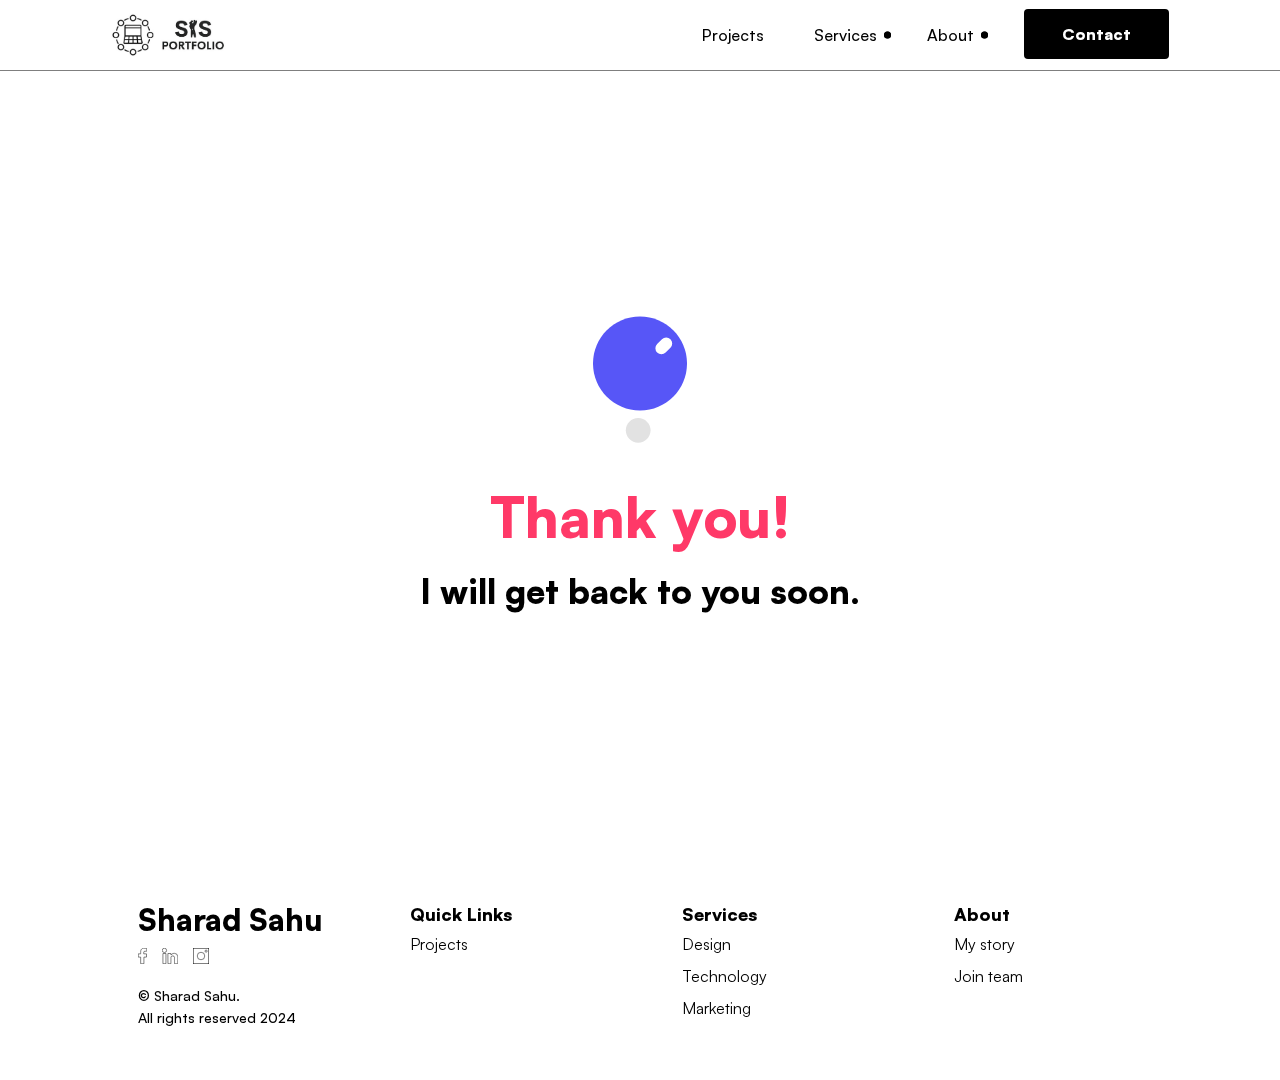
<file: thank-you.html>
<!doctype html>
<html lang="en">

<head>
    <meta charset="utf-8">
    <meta name="viewport" content="width=device-width, initial-scale=1.0, maximum-scale=1.0, user-scalable=no" />

    <title>Contact Sharad Sahu | Branding and UI-UX Agency Mumbai</title>
    <meta name="title" content="Contact Sharad Sahu | Branding and UI-UX Agency Mumbai">
    <meta name="description" content="Sharad Sahu is the best Design Studio that specializes in UI/UX, Web Design & Development, App Design & Development, Marketing and Branding.">

    <link rel="apple-touch-icon" sizes="180x180" href="./apple-touch-icon.png">
    <link rel="icon" type="image/png" sizes="32x32" href="./favicon-32x32.png">
    <link rel="icon" type="image/png" sizes="194x194" href="./favicon-194x194.png">
    <link rel="icon" type="image/png" sizes="192x192" href="./android-chrome-192x192.png">
    <link rel="icon" type="image/png" sizes="16x16" href="./favicon-16x16.png">
    <link rel="manifest" href="./site.webmanifest">
    <link rel="mask-icon" href="./safari-pinned-tab.svg" color="#ffffff">
    <link rel="shortcut icon" href="./favicon.ico">
    <meta name="msapplication-TileColor" content="#ffffff">
    <meta name="msapplication-TileImage" content="./mstile-144x144.png">
    <meta name="theme-color" content="#ffffff">

    <!-- Search Engine-->
    <meta content="Best UI UX Designing & Branding Agency | Sharad Sahu" />
    <meta name="twitter:title" content="Best UI UX Designing & Branding Agency | Sharad Sahu" />
    <meta name="og:title" property="og:title" content="Best UI UX Designing & Branding Agency | Sharad Sahu" />


    <meta name="description" content="Sharad Sahu is one of the leading UI UX design agency. We specialize in Digital Marketing, Website & App Development using Behavioural science and Neuromarketing." />
    <meta content="Sharad Sahu is one of the leading UI UX design agency. We specialize in Digital Marketing, Website & App Development using Behavioural science and Neuromarketing." />
    <meta name="twitter:description" content="Sharad Sahu is one of the leading UI UX design agency. We specialize in Digital Marketing, Website & App Development using Behavioural science and Neuromarketing." />
    <meta property="og:description" content="Sharad Sahu is one of the leading UI UX design agency. We specialize in Digital Marketing, Website & App Development using Behavioural science and Neuromarketing." />


    <meta name="keywords" content="ui, ux, design, cx, designer, ux design, ui ux, user experience, ui design, user interface, ui ux design, user experience design, user interface design, website develop, ui/ux agency, ui ux design agency India, ux studio, ui studio, uxui mumbai, ux bangalore, ux ui company, UX consultant, ui ux agency, ux ui design agency India, ui design company, ux design consultancy, ui company, ux design company, ui ux design firm, ui design agency, user interface design company, ui ux company, ux consultant, ui ux design agency, ui design firm, best ui/ux design companies in india, ui studio, ux research companies India, ux research agency">


    <meta name="image" content="https://SharadsPortfolio.com/android-chrome-256x256.png?auto=format&h=256" />
    <meta content="https://SharadsPortfolio.com/android-chrome-256x256.png?auto=format&h=256" />
    <meta name="twitter:image" content="https://SharadsPortfolio.com/android-chrome-256x256.png?auto=format&h=256">
    <meta name="twitter:image:src" content="https://SharadsPortfolio.com/android-chrome-256x256.png?auto=format&h=256" />
    <meta property="og:image" content="https://SharadsPortfolio.com/android-chrome-256x256.png?auto=format&h=256" />
    <meta property="og:image:width" content="256">
    <meta property="og:image:height" content="256">
    <link rel="image_src" href="https://SharadsPortfolio.com/android-chrome-256x256.png?auto=format&h=256">

    <link rel="canonical" href="https://SharadsPortfolio.com/contact-us.html" />
    <meta property="og:url" content="https://SharadsPortfolio.com" />


    <meta property="og:site_name" content="SharadsPortfolio" />
    <meta property="og:type" content="website" />
    <meta property="og:updated_time" content="1440432930" />
    <meta name="twitter:card" content="summary" />

    <meta name="msvalidate.01" content="463D5CA035074F9E47EFB7C54A6EA3F0" />

    <meta name="p:domain_verify" content="3809f0309cda375b9f7edc4f25862735" />
    <link rel="stylesheet" href="css/main.css">
    <!-- <script type="application/ld+json">
        {
            "@context": "http://schema.org",
            "@type": "Organization",
            "name": "Leo9 Studio",
            "legalName": "Leo9 Studio",
            "url": "https://leo9studio.com/contact-us",
            "logo": "https://leo9studio.com/img/logo-light.svg",
            "foundingDate": "2012",
            "founders": [{
                    "@type": "Person",
                    "name": "Jugal Shah"
                },
                {
                    "@type": "Person",
                    "name": "Jugal Shah"
                }
            ],

            "address": [

                {
                    "@type": "PostalAddress",
                    "addressLocality": "Lake Hiawatha",
                    "addressRegion": "NJ",
                    "postalCode": "07034",
                    "streetAddress": "16 Madison Ave, Lake Hiawatha, NJ 07034, United States"
                }
            ]
        }
        "contactPoint": {
            "@type": "ContactPoint",
            "contactType": "customer support",
            "telephone": "[+1 (802) 347-3690]",
            "email": "info@leo9studio.com"
        },
        "sameAs": [
            "https://www.facebook.com/leo9studio",
            "https://www.linkedin.com/company/leo9-studio",
            "https://twitter.com/Leo9Studio",
        ]
        }
    </script> -->
</head>

<body>
    <!-- Google Tag Manager (noscript) -->
    <noscript><iframe src="https://www.googletagmanager.com/ns.html?id=GTM-5ZR8XNR" height="0" width="0" style="display:none;visibility:hidden"></iframe></noscript>
    <!-- End Google Tag Manager (noscript) -->
    <ul class="transition">
        <li class="blue"></li>
        <!-- <li></li> -->
    </ul>

    <h1>Contact Sharad Sahu | Branding and UI-UX Agency Mumbai</h1>
    <!-- Header Starts -->
    <div class="deskHeader"></div>
    <!-- Header Ends -->
    <!-- Main Container Starts -->
    <div class="mainContainer">
        <div class="section-padding contact">
            <div class="container">
                <div class="success-msg show thank-you-msg">
                    <div class="massage">
                        <div id="contResponseSuccess" class="responseImg show" style="display: block;"></div>
                        <div id="contResponseContainer" class="responseBox in">
                            <h3>Thank you!</h3>
                            <h4>I will get back to you soon.</h4>

                            <!-- <p>Till then check <a href="https://leo9studio.com/blog/" target="_blank">our blog.</a></p> -->
                        </div>
                    </div>
                </div>
                <div class="progress-button elastic send  m-top">
                    <div class="clutch-widget" data-url="https://widget.clutch.co" data-widget-type="2" data-height="60" data-clutchcompany-id="1375929"></div>
                </div>
                <div class="back-pg  m-top"><span><img src="img/arrow-right.svg"></span> </div>
            </div>
        </div>
    </div>
    <!-- Main Container Ends -->
    <!-- Footer Starts -->
    <div class="deskFooter"></div>
    <!-- Footer Ends -->

    <script src="./js/contact/modernizr.custom.js"></script>
    <script src="./js/contactScripts.js"></script>
    <script src="./js/link/jquery.nicescroll.min.js"></script>
    <script src="./js/link/lottie.min.js"></script>

    <script src="./js/link/gsap.min.js"></script>

    <script src="./js/common.js"></script>
    <script src="./js/thank-you.js"></script>
    <script src="./js/pageTransition.js"></script>


    <!-- GoogleAnalytics -->
    <script async src="https://www.googletagmanager.com/gtag/js?id=UA-141702506-1" crossorigin referrerpolicy="no-referrer"></script>
    <script>
        window.dataLayer = window.dataLayer || [];

        function gtag() {
            dataLayer.push(arguments);
        }
        gtag('js', new Date());

        gtag('config', 'UA-141702506-1');
    </script>
    <!-- //GoogleAnalytics -->
    <!-- Google tag (gtag.js) -->
    <script async src="https://www.googletagmanager.com/gtag/js?id=AW-621416275" crossorigin referrerpolicy="no-referrer"></script>
    <script>
        window.dataLayer = window.dataLayer || [];

        function gtag() {
            dataLayer.push(arguments);
        }
        gtag('js', new Date());

        gtag('config', 'AW-621416275');
    </script>


    <!-- Google Tag Manager -->
    <script>
        (function(w, d, s, l, i) {
            w[l] = w[l] || [];
            w[l].push({
                'gtm.start': new Date().getTime(),
                event: 'gtm.js'
            });
            var f = d.getElementsByTagName(s)[0],
                j = d.createElement(s),
                dl = l != 'dataLayer' ? '&l=' + l : '';
            j.async = true;
            j.src =
                'https://www.googletagmanager.com/gtm.js?id=' + i + dl;
            f.parentNode.insertBefore(j, f);
        })(window, document, 'script', 'dataLayer', 'GTM-5ZR8XNR');
    </script>
    <!-- End Google Tag Manager -->
    <!-- <script type="text/javascript" src="https://widget.clutch.co/static/js/widget.js"></script> -->
</body>

</html>
</file>
<file: css/main.css>
@font-face {
    font-family: 'Satoshi';
    src: url('../fonts/satoshi/Satoshi-Light.html') format('woff2'), url('../fonts/satoshi/Satoshi-Light.woff') format('woff'), url('../fonts/satoshi/Satoshi-Light.ttf') format('truetype');
    font-weight: 400;
    font-display: swap;
    font-style: normal;
}

@font-face {
    font-family: 'Satoshi';
    src: url('../fonts/satoshi/Satoshi-Regular.html') format('woff2'), url('../fonts/satoshi/Satoshi-Regular.woff') format('woff'), url('../fonts/satoshi/Satoshi-Regular.ttf') format('truetype');
    font-family: 'Satoshi';
    font-weight: 500;
    font-display: swap;
    font-style: normal;
}

@font-face {
    font-family: 'Satoshi';
    src: url('../fonts/satoshi/Satoshi-Medium.html') format('woff2'), url('../fonts/satoshi/Satoshi-Medium.woff') format('woff'), url('../fonts/satoshi/Satoshi-Medium.ttf') format('truetype');
    font-family: 'Satoshi';
    font-weight: 700;
    font-display: swap;
    font-style: normal;
}

@font-face {
    font-family: 'Satoshi';
    src: url('../fonts/satoshi/Satoshi-Bold.html') format('woff2'), url('../fonts/satoshi/Satoshi-Bold.woff') format('woff'), url('../fonts/satoshi/Satoshi-Bold.ttf') format('truetype');
    font-family: 'Satoshi';
    font-weight: 900;
    font-display: swap;
    font-style: normal;
}

@font-face {
    font-family: 'Satoshi';
    src: url('../fonts/satoshi/Satoshi-Black.html') format('woff2'), url('../fonts/satoshi/Satoshi-Black.woff') format('woff'), url('../fonts/satoshi/Satoshi-Black.ttf') format('truetype');
    font-family: 'Satoshi';
    font-weight: 900;
    font-display: swap;
    font-style: normal;
}

.f-row {
    display: flex;
    margin-left: -15px;
    margin-right: -15px;
    flex-wrap: wrap;
}

.f-col {
    padding: 0 15px;
}

.f-10 .f-col {
    width: 10%;
}

.f-9 .f-col {
    width: 11.11111111%;
}

.f-8 .f-col {
    width: 12.5%;
}

.f-7 .f-col {
    width: 14.28571429%;
}

.f-6 .f-col {
    width: 16.66666667%;
}

.f-5 .f-col {
    width: 20%;
}

.f-4 .f-col {
    width: 25%;
}

.f-3 .f-col {
    width: 33.33333333%;
}

.f-2 .f-col {
    width: 50%;
}

.f-1 .f-col {
    width: 100%;
}

.w100 {
    width: 100%;
    padding-left: 15px;
    padding-right: 15px;
    position: relative;
    text-align: start;
}

.w95 {
    width: 95%;
    padding-left: 15px;
    padding-right: 15px;
    position: relative;
}

.w90 {
    width: 90%;
    padding-left: 15px;
    padding-right: 15px;
    position: relative;
}

.w85 {
    width: 85%;
    padding-left: 15px;
    padding-right: 15px;
    position: relative;
}

.w80 {
    width: 80%;
    padding-left: 15px;
    padding-right: 15px;
    position: relative;
}

.w75 {
    width: 75%;
    padding-left: 15px;
    padding-right: 15px;
    position: relative;
}

.w70 {
    width: 70%;
    padding-left: 15px;
    padding-right: 15px;
    position: relative;
}

.w65 {
    width: 65%;
    padding-left: 15px;
    padding-right: 15px;
    position: relative;
}

.w60 {
    width: 60%;
    padding-left: 15px;
    padding-right: 15px;
    position: relative;
}

.w55 {
    width: 55%;
    padding-left: 15px;
    padding-right: 15px;
    position: relative;
}

.w50 {
    width: 50%;
    padding-left: 15px;
    padding-right: 15px;
    position: relative;
}



.w45 {
    width: 45%;
    padding-left: 15px;
    padding-right: 15px;
    position: relative;
}

.w40 {
    width: 40%;
    padding-left: 15px;
    padding-right: 15px;
    position: relative;
}

.w35 {
    width: 35%;
    padding-left: 15px;
    padding-right: 15px;
    position: relative
}

.w30 {
    width: 30%;
    padding-left: 15px;
    padding-right: 15px;
    position: relative
}

.w25 {
    width: 25%;
    padding-left: 15px;
    padding-right: 15px;
    position: relative
}

.w20 {
    width: 20%;
    padding-left: 15px;
    padding-right: 15px;
    position: relative
}

.w15 {
    width: 15%;
    padding-left: 15px;
    padding-right: 15px;
    position: relative
}

.w10 {
    width: 10%;
    padding-left: 15px;
    padding-right: 15px;
    position: relative
}

.w5 {
    width: 5%;
    padding-left: 15px;
    padding-right: 15px;
    position: relative
}

.w33 {
    width: 33%;
    padding-left: 15px;
    padding-right: 15px
}

.w16 {
    width: 16.666666%;
    padding-left: 15px;
    padding-right: 15px
}

@media all and (max-width:990px) {
    .w-990-100 {
        width: 100%;
        padding-left: 15px;
        padding-right: 15px;
        position: relative
    }

    .w-990-95 {
        width: 95%;
        padding-left: 15px;
        padding-right: 15px;
        position: relative
    }

    .w-990-90 {
        width: 90%;
        padding-left: 15px;
        padding-right: 15px;
        position: relative
    }

    .w-990-85 {
        width: 85%;
        padding-left: 15px;
        padding-right: 15px;
        position: relative
    }

    .w-990-80 {
        width: 80%;
        padding-left: 15px;
        padding-right: 15px;
        position: relative
    }

    .w-990-75 {
        width: 75%;
        padding-left: 15px;
        padding-right: 15px;
        position: relative
    }

    .w-990-70 {
        width: 70%;
        padding-left: 15px;
        padding-right: 15px;
        position: relative
    }

    .w-990-65 {
        width: 65%;
        padding-left: 15px;
        padding-right: 15px;
        position: relative
    }

    .w-990-60 {
        width: 60%;
        padding-left: 15px;
        padding-right: 15px;
        position: relative
    }

    .w-990-55 {
        width: 55%;
        padding-left: 15px;
        padding-right: 15px;
        position: relative
    }

    .w-990-50 {
        width: 50%;
        padding-left: 15px;
        padding-right: 15px;
        position: relative
    }

    .w-990-45 {
        width: 45%;
        padding-left: 15px;
        padding-right: 15px;
        position: relative
    }

    .w-990-40 {
        width: 40%;
        padding-left: 15px;
        padding-right: 15px;
        position: relative
    }

    .w-990-35 {
        width: 35%;
        padding-left: 15px;
        padding-right: 15px;
        position: relative
    }

    .w-990-30 {
        width: 30%;
        padding-left: 15px;
        padding-right: 15px;
        position: relative
    }

    .w-990-25 {
        width: 25%;
        padding-left: 15px;
        padding-right: 15px;
        position: relative
    }

    .w-990-20 {
        width: 20%;
        padding-left: 15px;
        padding-right: 15px;
        position: relative
    }

    .w-990-15 {
        width: 15%;
        padding-left: 15px;
        padding-right: 15px;
        position: relative
    }

    .w-990-10 {
        width: 10%;
        padding-left: 15px;
        padding-right: 15px;
        position: relative
    }

    .w-990-5 {
        width: 5%;
        padding-left: 15px;
        padding-right: 15px;
        position: relative
    }

    .w-990-33 {
        width: 33%
    }

    .w-990-16 {
        width: 16.666666%
    }
}

@media all and (max-width:800px) {
    .w-800-100 {
        width: 100%;
        padding-left: 15px;
        padding-right: 15px;
        position: relative
    }

    .w-800-95 {
        width: 95%;
        padding-left: 15px;
        padding-right: 15px;
        position: relative
    }

    .w-800-90 {
        width: 90%;
        padding-left: 15px;
        padding-right: 15px;
        position: relative
    }

    .w-800-85 {
        width: 85%;
        padding-left: 15px;
        padding-right: 15px;
        position: relative
    }

    .w-800-80 {
        width: 80%;
        padding-left: 15px;
        padding-right: 15px;
        position: relative
    }

    .w-800-75 {
        width: 75%;
        padding-left: 15px;
        padding-right: 15px;
        position: relative
    }

    .w-800-70 {
        width: 70%;
        padding-left: 15px;
        padding-right: 15px;
        position: relative
    }

    .w-800-65 {
        width: 65%;
        padding-left: 15px;
        padding-right: 15px;
        position: relative
    }

    .w-800-60 {
        width: 60%;
        padding-left: 15px;
        padding-right: 15px;
        position: relative
    }

    .w-800-55 {
        width: 55%;
        padding-left: 15px;
        padding-right: 15px;
        position: relative
    }

    .w-800-50 {
        width: 50%;
        padding-left: 15px;
        padding-right: 15px;
        position: relative
    }

    .w-800-45 {
        width: 45%;
        padding-left: 15px;
        padding-right: 15px;
        position: relative
    }

    .w-800-40 {
        width: 40%;
        padding-left: 15px;
        padding-right: 15px;
        position: relative
    }

    .w-800-35 {
        width: 35%;
        padding-left: 15px;
        padding-right: 15px;
        position: relative
    }

    .w-800-30 {
        width: 30%;
        padding-left: 15px;
        padding-right: 15px;
        position: relative
    }

    .w-800-25 {
        width: 25%;
        padding-left: 15px;
        padding-right: 15px;
        position: relative
    }

    .w-800-20 {
        width: 20%;
        padding-left: 15px;
        padding-right: 15px;
        position: relative
    }

    .w-800-15 {
        width: 15%;
        padding-left: 15px;
        padding-right: 15px;
        position: relative
    }

    .w-800-10 {
        width: 10%;
        padding-left: 15px;
        padding-right: 15px;
        position: relative
    }

    .w-800-5 {
        width: 5%;
        padding-left: 15px;
        padding-right: 15px;
        position: relative
    }

    .w-800-33 {
        width: 33%
    }

    .w-800-16 {
        width: 16.666666%
    }
}

@media all and (max-width:768px) {
    .w-768-100 {
        width: 100%;
        padding-left: 15px;
        padding-right: 15px;
        position: relative
    }

    .w-768-95 {
        width: 95%;
        padding-left: 15px;
        padding-right: 15px;
        position: relative
    }

    .w-768-90 {
        width: 90%;
        padding-left: 15px;
        padding-right: 15px;
        position: relative
    }

    .w-768-85 {
        width: 85%;
        padding-left: 15px;
        padding-right: 15px;
        position: relative
    }

    .w-768-80 {
        width: 80%;
        padding-left: 15px;
        padding-right: 15px;
        position: relative
    }

    .w-768-75 {
        width: 75%;
        padding-left: 15px;
        padding-right: 15px;
        position: relative
    }

    .w-768-70 {
        width: 70%;
        padding-left: 15px;
        padding-right: 15px;
        position: relative
    }

    .w-768-65 {
        width: 65%;
        padding-left: 15px;
        padding-right: 15px;
        position: relative
    }

    .w-768-60 {
        width: 60%;
        padding-left: 15px;
        padding-right: 15px;
        position: relative
    }

    .w-768-55 {
        width: 55%;
        padding-left: 15px;
        padding-right: 15px;
        position: relative
    }

    .w-768-50 {
        width: 50%;
        padding-left: 15px;
        padding-right: 15px;
        position: relative
    }

    .w-768-45 {
        width: 45%;
        padding-left: 15px;
        padding-right: 15px;
        position: relative
    }

    .w-768-40 {
        width: 40%;
        padding-left: 15px;
        padding-right: 15px;
        position: relative
    }

    .w-768-35 {
        width: 35%;
        padding-left: 15px;
        padding-right: 15px;
        position: relative
    }

    .w-768-30 {
        width: 30%;
        padding-left: 15px;
        padding-right: 15px;
        position: relative
    }

    .w-768-25 {
        width: 25%;
        padding-left: 15px;
        padding-right: 15px;
        position: relative
    }

    .w-768-20 {
        width: 20%;
        padding-left: 15px;
        padding-right: 15px;
        position: relative
    }

    .w-768-15 {
        width: 15%;
        padding-left: 15px;
        padding-right: 15px;
        position: relative
    }

    .w-768-10 {
        width: 10%;
        padding-left: 15px;
        padding-right: 15px;
        position: relative
    }

    .w-768-5 {
        width: 5%;
        padding-left: 15px;
        padding-right: 15px;
        position: relative
    }

    .w-768-33 {
        width: 33%
    }

    .w-768-16 {
        width: 16.666666%
    }
}

@media all and (max-width:480px) {
    .w-480-100 {
        width: 100%;
        padding-left: 15px;
        padding-right: 15px;
        position: relative
    }

    .w-480-95 {
        width: 95%;
        padding-left: 15px;
        padding-right: 15px;
        position: relative
    }

    .w-480-90 {
        width: 90%;
        padding-left: 15px;
        padding-right: 15px;
        position: relative
    }

    .w-480-85 {
        width: 85%;
        padding-left: 15px;
        padding-right: 15px;
        position: relative
    }

    .w-480-80 {
        width: 80%;
        padding-left: 15px;
        padding-right: 15px;
        position: relative
    }

    .w-480-75 {
        width: 75%;
        padding-left: 15px;
        padding-right: 15px;
        position: relative
    }

    .w-480-70 {
        width: 70%;
        padding-left: 15px;
        padding-right: 15px;
        position: relative
    }

    .w-480-65 {
        width: 65%;
        padding-left: 15px;
        padding-right: 15px;
        position: relative
    }

    .w-480-60 {
        width: 60%;
        padding-left: 15px;
        padding-right: 15px;
        position: relative
    }

    .w-480-55 {
        width: 55%;
        padding-left: 15px;
        padding-right: 15px;
        position: relative
    }

    .w-480-50 {
        width: 50%;
        padding-left: 15px;
        padding-right: 15px;
        position: relative
    }

    .w-480-45 {
        width: 45%;
        padding-left: 15px;
        padding-right: 15px;
        position: relative
    }

    .w-480-40 {
        width: 40%;
        padding-left: 15px;
        padding-right: 15px;
        position: relative
    }

    .w-480-35 {
        width: 35%;
        padding-left: 15px;
        padding-right: 15px;
        position: relative
    }

    .w-480-30 {
        width: 30%;
        padding-left: 15px;
        padding-right: 15px;
        position: relative
    }

    .w-480-25 {
        width: 25%;
        padding-left: 15px;
        padding-right: 15px;
        position: relative
    }

    .w-480-20 {
        width: 20%;
        padding-left: 15px;
        padding-right: 15px;
        position: relative
    }

    .w-480-15 {
        width: 15%;
        padding-left: 15px;
        padding-right: 15px;
        position: relative
    }

    .w-480-10 {
        width: 10%;
        padding-left: 15px;
        padding-right: 15px;
        position: relative
    }

    .w-480-5 {
        width: 5%;
        padding-left: 15px;
        padding-right: 15px;
        position: relative
    }

    .w-480-33 {
        width: 33%
    }

    .w-480-16 {
        width: 16.666666%
    }

    .mb-480-50 {
        margin-bottom: 50px
    }

    .mb-480-45 {
        margin-bottom: 45px
    }

    .mb-480-40 {
        margin-bottom: 40px
    }

    .mb-480-35 {
        margin-bottom: 35px
    }

    .mb-480-30 {
        margin-bottom: 30px
    }

    .mb-480-25 {
        margin-bottom: 25px
    }

    .mb-480-20 {
        margin-bottom: 20px
    }

    .mb-480-15 {
        margin-bottom: 15px
    }

    .mb-480-10 {
        margin-bottom: 10px
    }

    .mb-480-5 {
        margin-bottom: 5px
    }

    .f-480-10 .f-col {
        width: 10%
    }

    .f-480-9 .f-col {
        width: 11.11111111%
    }

    .f-480-8 .f-col {
        width: 12.5%
    }

    .f-480-7 .f-col {
        width: 14.28571429%
    }

    .f-480-6 .f-col {
        width: 16.66666667%
    }

    .f-480-5 .f-col {
        width: 20%
    }

    .f-480-4 .f-col {
        width: 25%
    }

    .f-480-3 .f-col {
        width: 33.33333333%
    }

    .f-480-2 .f-col {
        width: 50%
    }

    .f-480-1 .f-col {
        width: 100%
    }
}

@media all and (max-width:400px) {
    .w-400-100 {
        width: 100%;
        padding-left: 15px;
        padding-right: 15px;
        position: relative
    }

    .w-400-95 {
        width: 95%;
        padding-left: 15px;
        padding-right: 15px;
        position: relative
    }

    .w-400-90 {
        width: 90%;
        padding-left: 15px;
        padding-right: 15px;
        position: relative
    }

    .w-400-85 {
        width: 85%;
        padding-left: 15px;
        padding-right: 15px;
        position: relative
    }

    .w-400-80 {
        width: 80%;
        padding-left: 15px;
        padding-right: 15px;
        position: relative
    }

    .w-400-75 {
        width: 75%;
        padding-left: 15px;
        padding-right: 15px;
        position: relative
    }

    .w-400-70 {
        width: 70%;
        padding-left: 15px;
        padding-right: 15px;
        position: relative
    }

    .w-400-65 {
        width: 65%;
        padding-left: 15px;
        padding-right: 15px;
        position: relative
    }

    .w-400-60 {
        width: 60%;
        padding-left: 15px;
        padding-right: 15px;
        position: relative
    }

    .w-400-55 {
        width: 55%;
        padding-left: 15px;
        padding-right: 15px;
        position: relative
    }

    .w-400-50 {
        width: 50%;
        padding-left: 15px;
        padding-right: 15px;
        position: relative
    }

    .w-400-45 {
        width: 45%;
        padding-left: 15px;
        padding-right: 15px;
        position: relative
    }

    .w-400-40 {
        width: 40%;
        padding-left: 15px;
        padding-right: 15px;
        position: relative
    }

    .w-400-35 {
        width: 35%;
        padding-left: 15px;
        padding-right: 15px;
        position: relative
    }

    .w-400-30 {
        width: 30%;
        padding-left: 15px;
        padding-right: 15px;
        position: relative
    }

    .w-400-25 {
        width: 25%;
        padding-left: 15px;
        padding-right: 15px;
        position: relative
    }

    .w-400-20 {
        width: 20%;
        padding-left: 15px;
        padding-right: 15px;
        position: relative
    }

    .w-400-15 {
        width: 15%;
        padding-left: 15px;
        padding-right: 15px;
        position: relative
    }

    .w-400-10 {
        width: 10%;
        padding-left: 15px;
        padding-right: 15px;
        position: relative
    }

    .w-400-5 {
        width: 5%;
        padding-left: 15px;
        padding-right: 15px;
        position: relative
    }

    .w-400-33 {
        width: 33%
    }

    .w-400-16 {
        width: 16.666666%
    }

    .mb-400-50 {
        margin-bottom: 50px
    }

    .mb-400-45 {
        margin-bottom: 45px
    }

    .mb-400-40 {
        margin-bottom: 40px
    }

    .mb-400-35 {
        margin-bottom: 35px
    }

    .mb-400-30 {
        margin-bottom: 30px
    }

    .mb-400-25 {
        margin-bottom: 25px
    }

    .mb-400-20 {
        margin-bottom: 20px
    }

    .mb-400-15 {
        margin-bottom: 15px
    }

    .mb-400-10 {
        margin-bottom: 10px
    }

    .mb-400-5 {
        margin-bottom: 5px
    }

    .f-400-10 .f-col {
        width: 10%
    }

    .f-400-9 .f-col {
        width: 11.11111111%
    }

    .f-400-8 .f-col {
        width: 12.5%
    }

    .f-400-7 .f-col {
        width: 14.28571429%
    }

    .f-400-6 .f-col {
        width: 16.66666667%
    }

    .f-400-5 .f-col {
        width: 20%
    }

    .f-400-4 .f-col {
        width: 25%
    }

    .f-400-3 .f-col {
        width: 33.33333333%
    }

    .f-400-2 .f-col {
        width: 50%
    }

    .f-400-1 .f-col {
        width: 100%
    }
}

*,
*:before,
*:after {
    box-sizing: border-box
}

html {
    -webkit-text-size-adjust: 100%;
    -ms-text-size-adjust: 100%;
    width: 100%;
    scroll-behavior: smooth
}

body {
    width: 100%;
    margin: 0;
    padding: 0;
    overflow-x: hidden;
    scroll-behavior: smooth
}

h1,
h2,
h3,
h4,
h5,
h6 {
    margin-top: 0;
    margin-bottom: .5rem
}

p {
    margin-top: 0;
    margin-bottom: 1rem
}

ul {
    margin-top: 0;
    margin-bottom: 1rem
}

ul ul {
    margin-bottom: 0
}

a {
    color: #007aff;
    text-decoration: none;
    background-color: transparent
}

a:hover {
    color: #0056b3;
    text-decoration: underline
}

img {
    vertical-align: middle;
    border-style: none
}

label {
    display: inline-block;
    margin-bottom: .5rem
}

button {
    border-radius: 0
}

button:focus {
    outline: 1px dotted;
    outline: 5px auto -webkit-focus-ring-color
}

button,
input,
textarea {
    margin: 0;
    font-family: inherit;
    font-size: inherit;
    line-height: inherit
}

button,
input {
    overflow: visible
}

button {
    text-transform: none
}

button {
    -webkit-appearance: button
}

[type="button"]:not(:disabled),
[type="reset"]:not(:disabled),
[type="submit"]:not(:disabled),
button:not(:disabled) {
    cursor: pointer
}

button::-moz-focus-inner {
    padding: 0;
    border-style: none
}

input[type="radio"] {
    box-sizing: border-box;
    padding: 0
}

textarea {
    overflow: auto;
    resize: vertical
}

[type="number"]::-webkit-inner-spin-button,
[type="number"]::-webkit-outer-spin-button {
    height: auto
}

::-webkit-file-upload-button {
    font: inherit;
    -webkit-appearance: button
}

h1,
h2,
h3,
h4,
h5,
h6 {
    margin-bottom: .5rem;
    font-family: 'Satoshi';
    font-weight: 700;
    line-height: 1.2
}

h1 {
    font-size: 2.5rem
}

h2 {
    font-size: 2rem
}

h3 {
    font-size: 1.75rem
}

h4 {
    font-size: 1.5rem
}

h5 {
    font-size: 1.25rem
}

h6 {
    font-size: 1rem
}

input[type="checkbox"],
input[type="radio"] {
    box-sizing: border-box;
    padding: 0
}

input[type="search"] {
    -webkit-appearance: textfield;
    box-sizing: content-box
}

input[type="search"]::-webkit-search-cancel-button,
input[type="search"]::-webkit-search-decoration {
    -webkit-appearance: none
}

button::-moz-focus-inner,
input::-moz-focus-inner {
    border: 0;
    padding: 0
}

a {
    text-decoration: none;
    transition: all .2s ease-in-out;
    -webkit-transition: all .2s ease-in-out
}

a:active,
a:hover,
a:focus {
    outline: 0;
    text-decoration: none
}

img {
    max-width: 100%;
    border: 0;
    vertical-align: middle
}

ul {
    list-style: none;
    padding: 0;
    margin: 0
}

ul,
ol,
dl {
    -webkit-margin-after: 0;
    -webkit-margin-before: 0
}

hr {
    margin-top: 20px;
    margin-bottom: 20px;
    border: 0;
    border-top: 1px solid #cfd1d4
}

.hdg1 {
    font-size: 42px;
    color: var(--myClrDark);
    line-height: 1.4;
    margin-bottom: 80px;
    font-family: 'Satoshi';
    font-weight: 800
}

.hdg6 {
    font-size: 22px;
    color: #5857f9;
    font-family: 'Satoshi';
    font-weight: 900;
    margin-bottom: 35px;
    text-transform: capitalize
}

.home-alignment-change {
    margin-left: 50px
}

.hdg7 {
    font-size: 22px;
    color: #5857f9;
    font-family: 'Satoshi';
    font-weight: 900;
    margin-bottom: 25px;
    text-transform: capitalize
}

.hdg8 {
    font-family: 'Satoshi';
    font-weight: 900;
    font-size: 36px;
    color: var(--myClrDark)
}

.commpara {
    font-family: 'Satoshi';
    font-weight: 700;
    font-size: 18px;
    line-height: 1.7;
    color: #707070
}

.button {
    font-size: 24px;
    color: #705df6;
    font-family: 'Satoshi';
    font-weight: 900;
    background: var(--myClrLight);
    border: 0;
    width: 290px;
    height: 70px;
    display: inline-block;
    line-height: 70px;
    border-radius: 4px;
    position: relative;
    top: 0;
    transition: all .2s ease-in-out;
    -webkit-transition: all .2s ease-in-out
}

.button1 {
    cursor: pointer;
    font-size: 18px;
    color: #ff3968;
    border: 0;
    font-family: 'Satoshi';
    font-weight: 900;
    height: 42px;
    line-height: 42px;
    display: inline-block;
    vertical-align: middle;
    background: transparent
}

.button1 img {
    margin-left: 6px;
    position: relative;
    left: 0;
    transition: all .2s ease-in-out;
    -webkit-transition: all .2s ease-in-out
}

.button1:hover {
    color: #ff3968
}

.button1:hover img {
    left: 3px
}

.button-grd {
    width: 145px;
    height: 50px;
    display: inline-block;
    vertical-align: middle;
    text-align: center;
    border-radius: 4px;
    position: relative;
    border: 0;
    outline: none;
    overflow: hidden;
    cursor: pointer
}

.button-grd:before {
    content: "";
    background: var(--myClrDark);
    display: block;
    position: absolute;
    left: 0;
    top: 0;
    width: 100%;
    height: 100%;
    border-radius: 4px
}

.button-grd:after {
    content: "";
    background: var(--myClrDark) url(../../ik.imagekit.io/2eribsa8w/button-white-layer-rev_MJv7bMU4BR.png) repeat-x 100% -80%;
    display: block;
    position: absolute;
    left: 1px;
    top: 1px;
    width: calc(100% - 2px);
    height: calc(100% - 2px);
    border-radius: 4px;
    transition: all .5s ease-in-out;
    -webkit-transition: all .5s ease-in-out
}

.button-grd span {
    position: absolute;
    left: 0;
    width: 100%;
    text-align: center;
    top: 50%;
    z-index: 9;
    color: var(--myClrLight);
    -webkit-transform: translate(0, -50%);
    transform: translate(0, -50%);
    transition: all .5s ease-in-out;
    -webkit-transition: all .5s ease-in-out
}

.button-grd em {
    position: absolute;
    left: 0;
    width: 100%;
    text-align: center;
    top: 130%;
    z-index: 9;
    color: var(--myClrDark);
    font-style: normal;
    -webkit-transform: translate(0, -50%);
    transform: translate(0, -50%);
    transition: all .5s ease-in-out;
    -webkit-transition: all .5s ease-in-out
}

.button-grd:hover span {
    top: -120%
}

.button-grd:hover em {
    top: 50%
}

.button-grd:hover:after {
    background-position: 0 80%
}

.button-grd-line {
    width: 145px;
    height: 50px;
    display: inline-block;
    vertical-align: middle;
    text-align: center;
    border-radius: 4px;
    position: relative;
    border: 0;
    outline: none;
    overflow: hidden;
    cursor: pointer
}

.button-grd-line:before {
    content: "";
    background: var(--myClrDark);
    display: block;
    position: absolute;
    left: 0;
    top: 0;
    width: 100%;
    height: 100%;
    border-radius: 4px
}

.button-grd-line:after {
    content: "";
    background: transparent url(https://ik.imagekit.io/2eribsa8w/button-white-layer_LCV335qaeq.png) repeat-x 0 80%;
    display: block;
    position: absolute;
    left: 1px;
    top: 1px;
    width: calc(100% - 2px);
    height: calc(100% - 2px);
    border-radius: 4px;
    transition: all .5s ease-in-out;
    -webkit-transition: all .5s ease-in-out
}

.button-grd-line span {
    position: absolute;
    left: 0;
    width: 100%;
    text-align: center;
    top: 50%;
    z-index: 9;
    font-weight: 900;
    color: var(--myClrDark);
    min-height: 20px;
    -webkit-transform: translate(0, -50%);
    transform: translate(0, -50%);
    transition: all .5s ease-in-out;
    -webkit-transition: all .5s ease-in-out
}

.button-grd-line em {
    position: absolute;
    left: 0;
    width: 100%;
    text-align: center;
    top: 130%;
    z-index: 9;
    color: var(--myClrLight);
    font-style: normal;
    -webkit-transform: translate(0, -50%);
    transform: translate(0, -50%);
    transition: all .5s ease-in-out;
    -webkit-transition: all .5s ease-in-out;
    font-weight: 900
}

.button-grd-line:hover span {
    top: -120%
}

.button-grd-line:hover em {
    top: 50%
}

.button-grd-line:hover:after {
    background-position: 100% 180%
}

.h-quote-box .button-grd-line {
    width: 145px;
    height: 50px;
    display: inline-block;
    vertical-align: middle;
    text-align: center;
    border-radius: 4px;
    position: relative;
    border: 0;
    outline: none;
    overflow: hidden;
    cursor: pointer
}

.h-quote-box .button-grd-line:before {
    content: "";
    background: var(--myClrDark);
    display: block;
    position: absolute;
    left: 0;
    top: 0;
    width: 100%;
    height: 100%;
    border-radius: 4px
}

.h-quote-box .button-grd-line:after {
    content: "";
    background: transparent url(https://ik.imagekit.io/2eribsa8w/button-white-layer_LCV335qaeq.png) repeat-x 0 80%;
    display: block;
    position: absolute;
    left: 0;
    top: 0;
    width: calc(100% - 0px);
    height: calc(100% - 0px);
    border-radius: 4px;
    transition: all .5s ease-in-out;
    -webkit-transition: all .5s ease-in-out
}

.h-quote-box .button-grd-line span {
    position: absolute;
    left: 0;
    width: 100%;
    text-align: center;
    top: 50%;
    z-index: 9;
    background: var(--myClrDark);
    background-clip: text;
    -webkit-background-clip: text;
    -webkit-text-fill-color: transparent;
    -webkit-transform: translate(0, -50%);
    transform: translate(0, -50%);
    transition: all .5s ease-in-out;
    -webkit-transition: all .5s ease-in-out
}

.h-quote-box .button-grd-line em {
    position: absolute;
    left: 0;
    width: 100%;
    text-align: center;
    top: 130%;
    z-index: 9;
    color: var(--myClrLight);
    font-style: normal;
    -webkit-transform: translate(0, -50%);
    transform: translate(0, -50%);
    transition: all .5s ease-in-out;
    -webkit-transition: all .5s ease-in-out
}

.h-quote-box .button-grd-line:hover span {
    top: -120%
}

.h-quote-box .button-grd-line:hover em {
    top: 50%
}

.h-quote-box .button-grd-line:hover:after {
    background-position: 100% 180%
}

.grd-btn-2 {
    position: relative;
    min-width: 165px;
    height: 70px;
    display: inline-block;
    vertical-align: middle;
    line-height: 70px;
    text-align: center;
    border-radius: 4px;
    background: var(--myClrDark);
    cursor: pointer
}

.grd-btn-2:before {
    content: "";
    background: var(--myClrDark);
    display: block;
    position: absolute;
    left: 0;
    top: 0;
    width: 100%;
    height: 100%;
    -webkit-transition: .2s all ease-in-out;
    -moz-transition: .2s all ease-in-out;
    transition: .2s all ease-in-out;
    border-radius: 4px
}

.grd-btn-2 span {
    position: relative;
    z-index: 9;
    color: var(--myClrLight);
    font-size: 24px;
    font-family: 'Satoshi';
    font-weight: 900;
    padding: 0 58px
}

.grd-btn-2:hover:before {
    opacity: 0
}

.swiper-container {
    margin-left: auto;
    margin-right: auto;
    position: relative;
    overflow: hidden;
    list-style: none;
    padding: 0;
    z-index: 1
}

.swiper-wrapper {
    position: relative;
    width: 100%;
    height: 100%;
    z-index: 1;
    display: flex;
    transition-property: transform;
    box-sizing: content-box;
    transform: translate3d(0, 0, 0)
}

.swiper-slide {
    flex-shrink: 0;
    width: 100%;
    height: 100%;
    position: relative;
    transition-property: transform
}

.wwr-content h4 span {
    display: inline
}

.case-study-rigi .caseStudy-banner-wrapp {
    background: rgba(88, 87, 249, 0.2)
}

.case-study-rigi .pg-boxes,
.case-study-rigi .cs_usrerFlow_boxes:before,
.case-study-rigi .cs_usrerFlow_boxes:after,
.case-study-rigi .cs_usrerFlow_boxes.second {
    background: #5857f9
}

.case-study-rigi .cs_usrerFlow_boxes:before {
    -webkit-box-shadow: 0 0 0 5px rgba(20, 168, 158, 0.31);
    -moz-box-shadow: 0 0 0 5px rgba(20, 168, 158, 0.31);
    box-shadow: 0 0 0 5px rgba(20, 168, 158, 0.31);
    border: 1px solid var(--myClrLight)
}

.case-study-sps-canada .caseStudy-banner-wrapp {
    background: rgba(20, 152, 139, 0.16)
}

.case-study-sps-canada .pg-boxes,
.case-study-sps-canada .cs_usrerFlow_boxes:before,
.case-study-sps-canada .cs_usrerFlow_boxes:after,
.case-study-sps-canada .cs_usrerFlow_boxes.second {
    background: #14a89e
}

.case-study-sps-canada .cs_usrerFlow_boxes:before {
    -webkit-box-shadow: 0 0 0 5px rgba(20, 168, 158, 0.31);
    -moz-box-shadow: 0 0 0 5px rgba(20, 168, 158, 0.31);
    box-shadow: 0 0 0 5px rgba(20, 168, 158, 0.31);
    border: 1px solid var(--myClrLight)
}

.case-study-nirmal-bang .caseStudy-banner-wrapp {
    background: rgba(70, 84, 160, 0.16)
}

.case-study-nirmal-bang .pg-boxes,
.case-study-nirmal-bang .cs_usrerFlow_boxes:before,
.case-study-nirmal-bang .cs_usrerFlow_boxes:after,
.case-study-nirmal-bang .cs_usrerFlow_boxes.second {
    background: #5351f7
}

.case-study-nirmal-bang .cs_usrerFlow_boxes:before {
    -webkit-box-shadow: 0 0 0 5px rgba(83, 81, 247, 0.31);
    -moz-box-shadow: 0 0 0 5px rgba(83, 81, 247, 0.31);
    box-shadow: 0 0 0 5px rgba(83, 81, 247, 0.31);
    border: 1px solid var(--myClrLight)
}

.case-study-travelxp .caseStudy-banner-wrapp {
    background: rgba(217, 36, 61, 0.16)
}

.case-study-travelxp .pg-boxes,
.case-study-travelxp .cs_usrerFlow_boxes:before,
.case-study-travelxp .cs_usrerFlow_boxes:after,
.case-study-travelxp .cs_usrerFlow_boxes.second {
    background: #d9243d
}

.case-study-travelxp .cs_usrerFlow_boxes:before {
    -webkit-box-shadow: 0 0 0 5px rgba(217, 36, 61, 0.31);
    -moz-box-shadow: 0 0 0 5px rgba(217, 36, 61, 0.31);
    box-shadow: 0 0 0 5px rgba(217, 36, 61, 0.31);
    border: 1px solid var(--myClrLight)
}

.case-study-payzli .caseStudy-banner-wrapp {
    background: rgba(66, 166, 232, 0.22)
}

.case-study-payzli .pg-boxes,
.case-study-payzli .cs_usrerFlow_boxes:before,
.case-study-payzli .cs_usrerFlow_boxes:after,
.case-study-payzli .cs_usrerFlow_boxes.second {
    background: #42a6e8
}

.case-study-payzli .cs_usrerFlow_boxes:before {
    -webkit-box-shadow: 0 0 0 5px rgba(66, 166, 232, 0.31);
    -moz-box-shadow: 0 0 0 5px rgba(66, 166, 232, 0.31);
    box-shadow: 0 0 0 5px rgba(66, 166, 232, 0.31);
    border: 1px solid var(--myClrLight)
}

.case-study-reckrut .caseStudy-banner-wrapp {
    background: rgba(249, 166, 0, 0.22)
}

.case-study-reckrut .pg-boxes,
.case-study-reckrut .cs_usrerFlow_boxes:before,
.case-study-reckrut .cs_usrerFlow_boxes:after,
.case-study-reckrut .cs_usrerFlow_boxes.second {
    background: #f9a600
}

.case-study-reckrut .cs_usrerFlow_boxes:before {
    -webkit-box-shadow: 0 0 0 5px rgba(249, 166, 0, 0.31);
    -moz-box-shadow: 0 0 0 5px rgba(249, 166, 0, 0.31);
    box-shadow: 0 0 0 5px rgba(249, 166, 0, 0.31);
    border: 1px solid var(--myClrLight)
}

.case-study-hunger-pack .caseStudy-banner-wrapp {
    background-color: #ffe4e5
}

.case-study-hunger-pack .caseStudy-banner-wrapp .caseStudy-bannerImg-wrap {
    display: flex;
    justify-content: center;
    height: 100%
}

.case-study-hunger-pack .pg-boxes,
.case-study-hunger-pack .cs_usrerFlow_boxes:before,
.case-study-hunger-pack .cs_usrerFlow_boxes:after,
.case-study-hunger-pack .cs_usrerFlow_boxes.second {
    background: #fc0032
}

.case-study-hunger-pack .cs_usrerFlow_boxes:before {
    -webkit-box-shadow: 0 0 0 5px rgba(253, 0, 51, 0.31);
    -moz-box-shadow: 0 0 0 5px rgba(253, 0, 51, 0.31);
    box-shadow: 0 0 0 5px rgba(253, 0, 51, 0.31);
    border: 1px solid var(--myClrLight)
}

.mainContainer.case-study-bmw,
.mainContainer.case-study-alphabee {
    z-index: 10
}

.case-study-bmw .caseStudy-banner-bg {
    margin: 0
}

.case-study-bmw .caseStudy-banner-wrapp {
    background: #e1e3f0
}

.case-study-bmw .caseStudy-banner-wrapp .caseStudy-Title-wrap .cs-title__two {
    color: #011736;
    padding-left: 6px
}

.case-study-bmw .pg-boxes,
.case-study-bmw .cs_usrerFlow_boxes:before,
.case-study-bmw .cs_usrerFlow_boxes:after,
.case-study-bmw .cs_usrerFlow_boxes.second {
    background: #5351f7
}

.case-study-bmw .cs_usrerFlow_boxes:before {
    -webkit-box-shadow: 0 0 0 5px rgba(83, 81, 247, 0.31);
    -moz-box-shadow: 0 0 0 5px rgba(83, 81, 247, 0.31);
    box-shadow: 0 0 0 5px rgba(83, 81, 247, 0.31);
    border: 1px solid var(--myClrLight)
}

.case-study-bmw .pro-04 {
    background: #ededed
}

.case-study-bmw .justify-content-center {
    justify-content: center
}

.case-study-bmw .caseStudy--gallSec-wrap .row .gallSec__box {
    flex: 100%;
    width: 100%
}

.case-study-bmw .caseStudy--gallSec-wrap .row .gallSec__box img {
    box-shadow: none
}

.case-study-alphabee .caseStudy-banner-bg {
    margin: 0
}

.case-study-alphabee .caseStudy-banner-wrapp {
    background: #fff8e8
}

.case-study-alphabee .caseStudy-banner-wrapp .caseStudy-Title-wrap .cs-title__two {
    color: #011736;
    padding-left: 6px
}

.case-study-alphabee .pg-boxes,
.case-study-alphabee .cs_usrerFlow_boxes:before,
.case-study-alphabee .cs_usrerFlow_boxes:after,
.case-study-alphabee .cs_usrerFlow_boxes.second {
    background: #5351f7
}

.case-study-alphabee .cs_usrerFlow_boxes:before {
    -webkit-box-shadow: 0 0 0 5px rgba(83, 81, 247, 0.31);
    -moz-box-shadow: 0 0 0 5px rgba(83, 81, 247, 0.31);
    box-shadow: 0 0 0 5px rgba(83, 81, 247, 0.31);
    border: 1px solid var(--myClrLight)
}

.case-study-alphabee .pro-04 {
    background: #fff8e8
}

.bread-crum-wrap {
    background: var(--myClrLight);
    z-index: 9;
    position: sticky;
    margin-top: var(--headerHeight);
    top: var(--headerHeightFixed)
}

.bread-crum-wrap ul {
    display: flex;
    align-items: center;
    padding: 10px 20px 10px 0
}

.bread-crum-wrap ul li {
    margin-left: 30px;
    position: relative;
    display: flex;
    align-items: center
}

.bread-crum-wrap ul li a {
    color: #888;
    font-size: 15px;
    font-family: 'Satoshi';
    font-weight: 700;
    padding-left: 25px
}

.bread-crum-wrap ul li:before {
    content: "";
    width: 6px;
    height: 6px;
    left: 0;
    top: 50%;
    position: absolute;
    background: #888;
    border-radius: 50%;
    -webkit-transform: translate(0, -50%);
    transform: translate(0, -50%)
}

.bread-crum-wrap ul li:first-of-type {
    margin-left: 0
}

.bread-crum-wrap ul li:first-of-type a {
    padding-left: 0
}

.bread-crum-wrap ul li:first-of-type:before {
    content: "";
    width: 0;
    height: 0;
    left: 0;
    top: 0;
    position: absolute;
    background: var(--myClrDark);
    border-radius: 50%
}

.bread-crum-wrap ul li:last-of-type a {
    color: var(--myClrDark)
}

.mainContainer .caseStudy-banner-bg {
    min-height: 500px
}

.cs--mobail-device .caseStudy-bannerImg-wrap img {
    width: 60%
}

.caseStudy-bannerImg-wrap {
    display: flex;
    align-items: flex-end;
    justify-content: center;
    position: relative;
    left: -5%;
    height: 100%
}

.caseStudy-bannerImg-wrap img {
    max-height: 87%;
    object-fit: contain
}

.caseStudy-banner-wrapp {
    margin-top: 0
}

.caseStudy-banner-wrapp .caseStudy-banner-bg .pro-center {
    display: flex;
    justify-content: center;
    margin-top: 70px
}

.caseStudy-banner-wrapp .caseStudy-Title-wrap {
    position: relative;
    width: 85%
}

.caseStudy-banner-wrapp .caseStudy-Title-wrap .cs-banner-title {
    color: #011736;
    font-size: 26px;
    font-family: 'Satoshi';
    font-weight: 900;
    text-transform: capitalize;
    margin-bottom: 20px;
    line-height: 1;
    width: max-content
}

.caseStudy-banner-wrapp .caseStudy-Title-wrap .cs-title__one {
    color: #011736;
    font-size: 84px;
    font-family: 'Satoshi';
    font-weight: 900;
    text-transform: capitalize;
    margin-bottom: 30px;
    line-height: 1;
    width: max-content
}

.caseStudy-banner-wrapp .caseStudy-Title-wrap .cs-title__two {
    color: #707070;
    font-size: 18px;
    font-family: 'Satoshi';
    font-weight: 500;
    line-height: 1.5;
    margin-bottom: 30px
}

.caseStudy-banner-wrapp .caseStudy-Title-wrap ul {
    display: flex;
    align-items: center;
    width: max-content
}

.caseStudy-banner-wrapp .caseStudy-Title-wrap ul li {
    margin-left: 10px;
    position: relative;
    display: flex;
    align-items: center
}

.caseStudy-banner-wrapp .caseStudy-Title-wrap ul li span {
    color: #011736;
    font-size: 20px;
    font-family: 'Satoshi';
    font-weight: 900;
    padding-left: 17px
}

.caseStudy-banner-wrapp .caseStudy-Title-wrap ul li:before {
    content: "";
    width: 8px;
    height: 8px;
    left: 0;
    top: 50%;
    position: absolute;
    background: #011736;
    border-radius: 50%;
    -webkit-transform: translate(0, -50%);
    transform: translate(0, -50%)
}

.caseStudy-banner-wrapp .caseStudy-Title-wrap ul li:first-of-type {
    margin-left: 0
}

.caseStudy-banner-wrapp .caseStudy-Title-wrap ul li:first-of-type span {
    padding-left: 6px
}

.caseStudy-banner-wrapp .caseStudy-Title-wrap ul li:first-of-type:before {
    content: "";
    width: 0;
    height: 0;
    left: 0;
    top: 0;
    position: absolute;
    background: var(--myClrLight);
    border-radius: 50%
}

.caseStudy-secondThumbnail {
    margin-top: 50px
}

.secondThumbnail-imgWrap {
    display: flex;
    justify-content: center
}

.secondThumbnail-imgWrap img {
    -webkit-box-shadow: 0 3px 20px 0 rgba(0, 0, 0, 0.1);
    -moz-box-shadow: 0 3px 20px 0 rgba(0, 0, 0, 0.1);
    box-shadow: 0 3px 20px 0 rgba(0, 0, 0, 0.1)
}

.cs-title-one {
    font-size: 40px;
    color: var(--myClrDark);
    line-height: 1.5;
    font-family: 'Satoshi';
    font-weight: 900;
    margin-bottom: 20px;
    text-transform: capitalize
}

.cs-title-two {
    font-size: 24px;
    color: var(--myClrDark);
    line-height: 1.5;
    margin-bottom: 10px;
    font-family: 'Satoshi';
    font-weight: 700;
    max-width: 90%;
    margin: auto
}

.cs-title {
    margin-top: 100px;
    text-align: center
}

.cs-title.cs-title__mt-30 {
    margin-top: 30px
}

.cs-scop-of-work-main {
    margin-top: 60px
}

.cs-scop-of-work-main .row {
    justify-content: space-between
}

.cs-scop-of-work-main .s-wedo-sec {
    margin-bottom: 60px;
    padding-right: 0;
    text-align: center
}

.cs-scop-of-work-main .s-wedo-sec .s-wedo-img {
    margin: 0 auto 30px;
    width: 90px;
    height: 90px
}

.cs-scop-of-work-main .s-wedo-sec .hdg8 {
    margin-bottom: 20px;
    font-size: 22px;
    color: #5857f9
}

.cs-scop-of-work-main .s-wedo-sec .wedopara {
    color: #3e3e3e;
    line-height: 1.5
}

.travel-xp.cs-scop-of-work-main .row {
    justify-content: center
}

.cs-personalGoal {
    margin: 60px 0 40px
}

.pg-boxes {
    padding: 30px 20px;
    display: flex;
    min-height: 146px;
    height: 100%;
    align-items: center;
    -webkit-box-shadow: 0 3px 20px 0 rgba(0, 0, 0, 0.1);
    -moz-box-shadow: 0 3px 20px 0 rgba(0, 0, 0, 0.1);
    box-shadow: 0 3px 20px 0 rgba(0, 0, 0, 0.1)
}

.pg-boxes h4 {
    color: var(--myClrLight);
    font-size: 24px;
    line-height: 1.5;
    font-family: 'Satoshi';
    font-weight: 900;
    margin: 0
}

.cs-timeLine__Project {
    width: 100%;
    margin: 0 0 60px
}

.cs-timeLine__Project img {
    width: 100%;
    height: 100%;
    object-fit: contain
}

.cs-messFrom-res {
    margin: 80px 0 130px
}

.cs-messFrom-res .row {
    position: relative
}

.cs-messFrom-res .row:before {
    content: "";
    position: absolute;
    left: 68px;
    top: 20px;
    width: 69%;
    height: 5px;
    z-index: -6;
    background: url(https://ik.imagekit.io/2eribsa8w/resarch-top-border_bd36DkdtGcw.png) repeat center center / contain;
    transition: all .5s ease-in-out;
    -webkit-transition: all .5s ease-in-out
}

.cs-messFrom-res .messFrom-res-boxes {
    text-align: left
}

.cs-messFrom-res .messFrom-res-boxes p {
    width: 40px;
    height: 40px;
    border-radius: 50%;
    vertical-align: middle;
    margin-bottom: 40px;
    background: #5857f9;
    display: flex;
    align-items: center;
    justify-content: center
}

.cs-messFrom-res .messFrom-res-boxes p span {
    font-size: 16px;
    font-family: 'Satoshi';
    font-weight: 900;
    color: var(--myClrLight)
}

.cs-messFrom-res .messFrom-res-boxes p.first {
    background: var(--clr1)
}

.cs-messFrom-res .messFrom-res-boxes p.sec {
    background: var(--clr2)
}

.cs-messFrom-res .messFrom-res-boxes p.thired {
    background: var(--clr3)
}

.cs-messFrom-res .messFrom-res-boxes p.four {
    background: #ca7eff
}

.cs-messFrom-res .messFrom-res-boxes h4 {
    color: var(--myClrDark);
    font-size: 24px;
    line-height: 1.5;
    font-family: 'Satoshi';
    font-weight: 900;
    margin-bottom: 30px
}

.cs-messFrom-res .messFrom-res-boxes h5 {
    color: #707070;
    font-size: 18px;
    line-height: 1.5;
    font-family: 'Satoshi';
    font-weight: 500;
    margin: 0
}

.cs-userFlow-Wrap .row {
    justify-content: space-between
}

.cs-userFlow-Wrap .row .w33 {
    position: relative;
    margin-bottom: 80px
}

.cs-userFlow-Wrap .row .w33:after {
    height: 8px;
    width: 54%;
    left: 81%;
    margin-top: -4px;
    content: "";
    position: absolute;
    top: 50%;
    z-index: -1;
    background: url(https://ik.imagekit.io/2eribsa8w/cs-dot_wxq5wEAxC.svg) repeat-x left center / 13px
}

.cs-userFlow-Wrap .row .w33:nth-of-type(1):after,
.cs-userFlow-Wrap .row .w33:nth-of-type(3n):after {
    display: none
}

.cs-userFlow-Wrap .row .w33:nth-of-type(4):after {
    left: 68%
}

.cs_usrerFlow_boxes {
    position: relative;
    z-index: 9;
    background: var(--myClrLight);
    min-width: 205px;
    max-width: 205px;
    min-height: 205px;
    max-height: 205px;
    margin: 0 auto;
    padding: 20px;
    display: flex;
    flex-direction: column;
    justify-content: space-between;
    box-shadow: 0 10px 20px rgba(0, 0, 0, 0.1);
    -webkit-box-shadow: 0 10px 20px rgba(0, 0, 0, 0.1);
    -moz-box-shadow: 0 10px 20px rgba(0, 0, 0, 0.1)
}

.cs_usrerFlow_boxes h4 {
    color: #333;
    font-size: 24px;
    line-height: 1.5;
    font-family: 'Satoshi';
    font-weight: 900;
    margin-bottom: 0;
    text-transform: capitalize
}

.cs_usrerFlow_boxes p {
    color: #666;
    font-size: 16px;
    line-height: 1.5;
    font-family: 'Satoshi';
    font-weight: 900;
    margin-bottom: 0
}

.cs_usrerFlow_boxes:before,
.cs_usrerFlow_boxes:after {
    content: "";
    position: absolute;
    left: -16px;
    top: 50%;
    width: 10px;
    height: 10px;
    margin-top: -5px;
    border-radius: 50%
}

.cs_usrerFlow_boxes:after {
    left: initial;
    right: -16px
}

.cs_usrerFlow_boxes.first {
    max-width: 100%;
    height: 100%;
    justify-content: flex-start;
    box-shadow: none
}

.cs_usrerFlow_boxes.first h2 {
    color: var(--myClrDark);
    font-size: 36px;
    line-height: 1.5;
    font-family: 'Satoshi';
    font-weight: 900;
    margin-bottom: 20px;
    text-transform: capitalize
}

.cs_usrerFlow_boxes.first h6 {
    color: #3e3e3e;
    font-size: 18px;
    line-height: 1.5;
    font-family: 'Satoshi';
    font-weight: 500;
    margin-bottom: 10px
}

.cs_usrerFlow_boxes.first:before,
.cs_usrerFlow_boxes.first:after {
    display: none
}

.cs_usrerFlow_boxes.second h4,
.cs_usrerFlow_boxes.second p {
    color: var(--myClrLight)
}

.cs_usrerFlow_boxes.second:before {
    display: none
}

.cs_usrerFlow_boxes.thired {
    margin: 0 0 0 auto
}

.cs_usrerFlow_boxes.thired:after {
    display: none
}

.cs_usrerFlow_boxes.fourt {
    margin: 0 auto 0 0
}

.cs_usrerFlow_boxes.fourt:before {
    display: none
}

.cs_usrerFlow_boxes.six {
    margin: 0 0 0 auto
}

.cs_usrerFlow_boxes.six:after {
    display: none
}

.exe-sec {
    width: 100%;
    position: relative;
    height: 650px;
    display: inline-block;
    overflow: hidden
}

.sc-m-top {
    margin-top: 50px
}

.exe-img {
    float: none;
    width: 1100px;
    position: absolute;
    right: 0;
    top: 50%;
    -webkit-transform: translate(0, -50%);
    transform: translate(0, -50%)
}

.content-sec {
    position: absolute;
    max-width: 350px
}

.content-sec p {
    font-family: 'Satoshi';
    font-weight: 500;
    font-size: 20px;
    color: #3e3e3e;
    line-height: 24px
}

.pro-01 {
    background: #ffe4e5
}

.pro-01 .content-sec {
    bottom: 5%;
    left: 15.5%
}

.pro-02 {
    background: #d9eeec
}

.pro-02 .content-sec {
    top: 18%;
    left: 15.5%
}

.pro-03 {
    background: #e1e3f0
}

.pro-03 .content-sec {
    top: 18%
}

.pro-04 {
    background: #f9dbe0
}

.pro-04 .content-sec {
    top: 18%
}

.pro-05 {
    background: #feebc7
}

.pro-05 .content-sec {
    bottom: 5%
}

.pro-06 {
    background: #d5ebfa
}

.pro-06 .content-sec {
    top: 10%
}

.pro-07 {
    background: #dadafe
}

.pro-07 .container {
    position: relative;
    display: flex;
    justify-content: space-between;
    align-items: center;
    flex-direction: row-reverse
}

.pro-07 .exe-img {
    width: 655px;
    position: static;
    transform: unset
}

.pro-07.exe-sec .content-sec {
    position: static
}

.pro-07 .content-sec {
    top: 10%
}

.exe-sec .content-sec {
    left: 15.5%
}

.sc-m-top-70 {
    margin-top: 70px
}

.scr-shadow {
    box-shadow: 0 3px 83px 0 rgba(0, 0, 0, 0.14)
}

.caseStudy-titleImgsec {
    margin-top: 120px
}

.caseStudy-titleImgsec .csImgsec__title {
    font-size: 48px;
    color: var(--myClrDark);
    line-height: 1.5;
    margin-bottom: 10px;
    font-family: 'Satoshi';
    font-weight: 900;
    width: max-content;
    margin: 0 auto;
    margin-bottom: 70px
}

.caseStudy-titleImgsec .csImgsec__title.marg-type-two {
    margin-bottom: 40px
}

.caseStudy-titleImgsec .caseStudy-titleImgsec__img {
    display: flex;
    justify-content: center
}

.caseStudy-titleImgsec .caseStudy-titleImgsec__img img {
    width: 100%;
    height: 100%;
    object-fit: contain
}

.caseStudy--gallSec-wrap {
    margin: 70px 0 60px;
    position: relative
}

.caseStudy--gallSec-wrap .row {
    justify-content: center
}

.caseStudy--gallSec-wrap .row .gallSec__box {
    flex: 0 0 50%;
    width: 50%;
    padding: 15px;
    overflow: hidden
}

.caseStudy--gallSec-wrap .row .gallSec__box img {
    width: 100%;
    -webkit-box-shadow: 0 10px 15px 0 rgba(0, 0, 0, 0.1);
    -moz-box-shadow: 0 10px 15px 0 rgba(0, 0, 0, 0.1);
    box-shadow: 0 10px 15px 0 rgba(0, 0, 0, 0.1);
    border-radius: 20px;
    overflow: visible;
    margin-bottom: 50px
}

.caseStudy--gallSec-wrap .row .gallSec__box.w65 {
    flex: 0 0 65% !important;
    width: 65% !important
}

.caseStudy--gallSec-wrap.width30p {
    justify-content: space-between
}

.caseStudy--gallSec-wrap.width30p .gallSec__box {
    flex: 0 0 30%;
    width: 30%
}

.caseStudy--gallSec-wrap .gallSec__box.w100 {
    flex: 0 0 100%;
    width: 100%;
    padding: 15px;
    overflow: hidden
}

.caseStudy--gallSec-wrap.width43p {
    justify-content: center
}

.caseStudy--gallSec-wrap.width43p .gallSec__box {
    flex: 0 0 43%;
    width: 43%
}

.caseStudy--gallSec-wrap.width70p {
    justify-content: space-between
}

.caseStudy--gallSec-wrap.width70p .gallSec__box {
    flex: 0 0 70%;
    width: 70%
}

.caseStudy--gallSec-wrap.width100p .gallSec__box {
    flex: 0 0 100%;
    width: 100%
}

.cs-title.mt0 {
    margin-top: 0
}

.d-none-after-990 {
    display: block
}

.d-block-after-990 {
    display: none
}

.cs-result-stats {
    width: 100%;
    margin: 50px auto 0;
    text-align: center
}

.cs-result-stats h4 {
    color: #eb1d23;
    font-size: 42px;
    line-height: 1.5;
    font-family: 'Satoshi';
    font-weight: 900;
    margin-bottom: 20px
}

.cs-result-stats p {
    font-family: 'Satoshi';
    font-weight: 700;
    font-size: 20px;
    width: 80%;
    color: var(--myClrDark);
    margin: 0 auto;
    text-transform: capitalize
}

.tra-xp .counter-value {
    display: none
}

@media all and (max-width:1600px) {
    .exe-img {
        width: 920px
    }
}

@media all and (max-width:1440px) {
    .cs-userFlow-Wrap .row .w33:after {
        width: 57%
    }

    .cs-userFlow-Wrap .row .w33:nth-of-type(4):after {
        left: 66%
    }

    .caseStudy-banner-wrapp .caseStudy-Title-wrap .cs-title__one {
        font-size: 70px
    }

    .caseStudy-banner-wrapp .caseStudy-Title-wrap ul li span {
        font-size: 18px
    }

    .cs-title-one {
        font-size: 30px
    }

    .cs-title-two {
        font-size: 22px
    }

    .pg-boxes {
        min-height: 126px
    }

    .cs-messFrom-res .messFrom-res-boxes h4 {
        font-size: 20px;
        line-height: 1.5;
        margin-bottom: 20px
    }

    .cs-messFrom-res .messFrom-res-boxes h5 {
        font-size: 16px
    }

    .cs_usrerFlow_boxes.first h2 {
        font-size: 30px
    }

    .cs_usrerFlow_boxes {
        min-width: 185px;
        max-width: 185px;
        min-height: 185px;
        max-height: 185px;
        padding: 15px 20px
    }

    .cs_usrerFlow_boxes h4 {
        font-size: 20px
    }

    .cs-userFlow-Wrap .w33 {
        margin-bottom: 60px
    }

    .cs_usrerFlow_boxes:after {
        right: -20px
    }

    .cs-userFlow-Wrap .w33:nth-of-type(4):after {
        left: 65%
    }

    .exe-sec {
        height: 550px
    }

    .exe-img {
        width: 740px
    }

    .exe-sec .content-sec {
        left: 10%
    }

    .pro-01 .content-sec {
        bottom: 5%
    }

    .pro-03 .content-sec {
        top: 12%
    }

    .cs-messFrom-res {
        margin: 50px 0 80px
    }

    .cs-title {
        margin-top: 80px
    }

    .cs-title.cs-title__mt-30 {
        margin-top: 30px
    }

    .pg-boxes h4 {
        font-size: 22px
    }

    .pg-boxes {
        min-height: 165px
    }

    .cs-userFlow-Wrap .w33:after {
        left: 84.5%;
        width: 53%
    }
}

@media all and (max-width:1200px) {
    .cs-userFlow-Wrap .w33:nth-of-type(4):after {
        left: 72%
    }

    .mainContainer .caseStudy-banner-bg {
        min-height: 520px
    }

    .cs-userFlow-Wrap .row .w33:after {
        width: 36%;
        left: 90%
    }

    .cs-userFlow-Wrap .row .w33:nth-of-type(4):after {
        left: 71%;
        width: 43%
    }

    .cs-title-one {
        font-size: 28px
    }

    .exe-img {
        width: 700px
    }

    .content-sec {
        position: absolute;
        max-width: 230px
    }
}

@media all and (max-width:1024px) {
    .caseStudy-banner-wrapp .caseStudy-banner-bg .pro-center {
        display: flex;
        justify-content: flex-end;
        margin-top: 70px
    }
}

@media all and (max-width:990px) {
    .cs-result-stats h4 {
        font-size: 34px;
        margin-bottom: 10px
    }

    .cs-result-stats p {
        font-size: 18px;
        width: 90%
    }

    .cs--mobail-device .caseStudy-bannerImg-wrap img {
        width: 60%
    }

    .cs-title.cs-title__mt-30 {
        margin-top: 60px
    }

    .cs-personalGoal .w25 {
        margin: 0 0 25px
    }

    .cs-personalGoal {
        margin: 60px 0 0
    }

    .caseStudy-banner-wrapp .caseStudy-Title-wrap .cs-banner-title {
        margin-bottom: 15px
    }

    .caseStudy-banner-wrapp .caseStudy-Title-wrap .cs-title__one {
        font-size: 54px;
        margin-bottom: 15px
    }

    .caseStudy-banner-wrapp .caseStudy-Title-wrap ul li span {
        font-size: 16px
    }

    .cs-scop-of-work-main .s-wedo-sec .hdg8 {
        margin-bottom: 20px
    }

    .cs-scop-of-work-main .s-wedo-sec .wedopara {
        font-size: 18px
    }

    .pg-boxes {
        min-height: 150px
    }

    .pg-boxes h4 {
        font-size: 20px
    }

    .cs-messFrom-res .messFrom-res-boxes h4 {
        font-size: 18px
    }

    .cs_usrerFlow_boxes h4 {
        font-size: 18px
    }

    .cs_usrerFlow_boxes p {
        font-size: 16px
    }

    .cs-userFlow-Wrap .w33 {
        margin-bottom: 80px
    }

    .cs_usrerFlow_boxes {
        min-width: 150px;
        max-width: 150px;
        min-height: 150px;
        max-height: 150px;
        padding: 15px 20px
    }

    .cs_usrerFlow_boxes.first h2 {
        font-size: 24px
    }

    .cs-userFlow-Wrap .w33:after {
        width: 43%;
        left: 86.5%
    }

    .exe-sec {
        height: 450px
    }

    .content-sec {
        max-width: 250px
    }

    .exe-img {
        width: 550px
    }

    .pro-07 .exe-img {
        width: 453px
    }

    .exe-sec {
        height: 450px
    }

    .cs-title-one {
        font-size: 22px
    }

    .content-sec p {
        font-size: 18px
    }

    .sc-m-top {
        margin-top: 0
    }

    .sc-m-top-70 {
        margin-top: 50px
    }

    .caseStudy--gallSec-wrap.width30p .gallSec__box {
        flex: 0 0 47%;
        width: 47%
    }

    .caseStudy--gallSec-wrap .row .gallSec__box.w65 {
        flex: 0 0 47% !important;
        width: 47% !important
    }

    .d-none-after-990 {
        display: inline-block
    }

    .d-block-after-990 {
        display: inline-block
    }

    .caseStudy--gallSec-wrap.width30p .row {
        justify-content: space-between
    }

    .caseStudy--gallSec-wrap.width30p .gallSec__box {
        margin-bottom: 50px
    }

    .caseStudy--gallSec-wrap.width30p .gallSec__box img {
        margin-bottom: 0
    }

    .case-study-hunger-pack .caseStudy--gallSec-wrap.width30p .row {
        justify-content: space-around
    }

    .d-none-after-990 {
        display: none
    }

    .d-block-after-990 {
        display: block
    }

    .caseStudy-bannerImg-wrap {
        width: 90%;
        margin: 0 auto
    }
}

@media all and (max-width:800px) {

    .case-study-sps-canada,
    .case-study-nirmal-bang,
    .case-study-travelxp,
    .case-study-payzli,
    .case-study-hunger-pack,
    .case-study-reckrut {
        padding-top: var(--headerHeight)
    }

    .bread-crum-wrap ul {
        height: var(--headerHeightFixed)
    }

    .exe-sec .content-sec {
        left: 5%
    }

    .bread-crum-wrap {
        margin-top: 0;
        top: 0
    }

    .caseStudy-banner-wrapp .caseStudy-banner-bg .pro-center {
        margin-top: 30px;
        justify-content: center
    }

    .container.padd-0-800 {
        padding: 0
    }
}

@media all and (max-width:768px) {
    .caseStudy-banner-bg .w50 {
        height: 100%
    }

    .cs-scop-of-work-main .row {
        justify-content: center
    }

    .cs-userFlow-Wrap {
        margin-bottom: 60px
    }

    .cs-title.cs-title__mt-30 {
        margin-top: 40px
    }

    .wwr-content h4 span {
        display: none
    }

    .caseStudy-bannerImg-wrap {
        display: flex;
        justify-content: center;
        position: relative;
        margin-top: 35px;
        height: 100%;
        left: 0
    }

    .caseStudy-banner-wrapp .caseStudy-Title-wrap {
        position: relative;
        -webkit-transform: translate(0, 0);
        -moz-transform: translate(0, 0);
        -ms-transform: translate(0, 0);
        -o-transform: translate(0, 0);
        transform: translate(0, 0);
        text-align: center;
        margin-top: 40px
    }

    .caseStudy-banner-wrapp .caseStudy-Title-wrap .cs-banner-title,
    .caseStudy-banner-wrapp .caseStudy-Title-wrap .cs-title__one,
    .caseStudy-banner-wrapp .caseStudy-Title-wrap .cs-title__two,
    .caseStudy-banner-wrapp .caseStudy-Title-wrap ul {
        width: 100%
    }

    .caseStudy-banner-wrapp .caseStudy-Title-wrap ul {
        justify-content: center
    }

    .caseStudy-banner-wrapp .caseStudy-Title-wrap .cs-title__one {
        font-size: 50px
    }

    .caseStudy-banner-wrapp .caseStudy-Title-wrap .cs-title__one br {
        display: none
    }

    .cs-scop-of-work-main .w25 {
        width: 50%
    }

    .cs-scop-of-work-main .s-wedo-sec .s-wedo-img {
        margin: 0 auto 20px
    }

    .cs-scop-of-work-main .s-wedo-sec .hdg8 {
        margin-bottom: 20px;
        font-size: 20px
    }

    .cs-personalGoal .w25 {
        width: 50%;
        margin: 0 0 25px
    }

    .cs-personalGoal .row .pg-boxes {
        min-height: 120px;
        width: 100%;
        margin: 0 auto
    }

    .cs-title {
        margin-top: 60px
    }

    .cs-title-one {
        font-size: 20px
    }

    .cs-title-two {
        font-size: 18px
    }

    .sc-m-top-70 {
        margin-top: 30px
    }

    .cs-messFrom-res .row:before {
        content: "";
        position: absolute;
        display: none
    }

    .cs-messFrom-res .w25 {
        width: 50%
    }

    .cs-messFrom-res .messFrom-res-boxes {
        margin-bottom: 40px
    }

    .cs-messFrom-res .messFrom-res-boxes p {
        margin-bottom: 10px;
        font-size: 16px;
        width: 30px;
        height: 30px
    }

    .cs-messFrom-res .messFrom-res-boxes p span {
        font-size: 14px;
        font-family: 'Satoshi';
        font-weight: 900;
        color: var(--myClrLight)
    }

    .cs-messFrom-res .messFrom-res-boxes h4 {
        margin-bottom: 10px;
        font-size: 16px
    }

    .cs_usrerFlow_boxes.fifth:after {
        display: none
    }

    .cs_usrerFlow_boxes.six:before {
        display: none
    }

    .cs_usrerFlow_boxes {
        min-width: 190px;
        max-width: 190px;
        min-height: 190px;
        max-height: 190px;
        padding: 15px 20px
    }

    .cs_usrerFlow_boxes:before,
    .cs_usrerFlow_boxes:after,
    .cs-userFlow-Wrap .w33:after {
        display: none
    }

    .cs_usrerFlow_boxes.first {
        text-align: center;
        min-height: auto
    }

    .cs_usrerFlow_boxes.thired {
        margin: auto
    }

    .cs_usrerFlow_boxes.fourt {
        margin: auto
    }

    .cs_usrerFlow_boxes.thired {
        margin: auto
    }

    .cs_usrerFlow_boxes.six {
        margin: auto
    }

    .cs-userFlow-Wrap .row {
        justify-content: center
    }

    .cs-userFlow-Wrap .row .w33:first-of-type {
        width: 100%;
        margin-bottom: 30px
    }

    .cs-userFlow-Wrap .row .w33 {
        margin-bottom: 30px
    }

    .cs-userFlow-Wrap .row .w33:after {
        content: ""
    }

    .cs-userFlow-Wrap .row .w33:nth-of-type(1):after,
    .cs-userFlow-Wrap .row .w33:nth-of-type(3n):after,
    .cs-userFlow-Wrap .row .w33:nth-of-type(5n):after,
    .cs-userFlow-Wrap .row .w33:nth-of-type(6n):after {
        display: none
    }

    .cs-userFlow-Wrap .row .w33:nth-of-type(4):after {
        left: 68%
    }

    .cs-messFrom-res {
        margin: 50px 0
    }

    .sc-m-top {
        margin-top: 0
    }

    .exe-sec {
        height: auto
    }

    .exe-img {
        width: 100%;
        position: relative;
        right: 0;
        top: 0;
        -webkit-transform: translate(0, 0);
        transform: translate(0, 0)
    }

    .pro-07 .container {
        flex-direction: column-reverse
    }

    .pro-07 .exe-img {
        width: 100%
    }

    .pro-01 .content-sec {
        left: 0;
        margin: 60px auto
    }

    .content-sec {
        text-align: center;
        position: relative;
        left: 0;
        width: 90%;
        left: 0 !important;
        max-width: 700px;
        margin: 0 auto
    }

    .exe-sec .content-sec {
        margin: 60px auto 50px
    }
}

@media all and (max-width:640px) {
    .bread-crum-wrap ul li {
        margin-left: 20px;
        position: relative;
        display: flex;
        align-items: center
    }

    .caseStudy-banner-wrapp .caseStudy-Title-wrap .cs-title__one {
        font-size: 40px
    }

    .caseStudy-banner-wrapp .caseStudy-Title-wrap .cs-title__two {
        margin-bottom: 20px
    }

    .exe-sec.pro-04 img {
        height: 350px
    }

    .exe-sec.pro-04 img {
        height: 380px
    }

    .cs_usrerFlow_boxes {
        min-width: auto;
        max-width: auto;
        min-height: inherit;
        max-height: inherit;
        height: 150px
    }

    .cs_usrerFlow_boxes.first {
        min-width: 90vw;
        max-width: 90vw
    }

    .cs-userFlow-Wrap .w33 {
        margin-bottom: 60px
    }

    .cs-userFlow-Wrap .w33:after {
        width: 43%;
        left: 79.5%
    }

    .cs-userFlow-Wrap .w33:nth-of-type(4):after {
        left: 80%
    }

    .highlight-box .redirect img {
        max-width: 90% !important
    }
}

@media all and (max-width:576px) {
    .cs-userFlow-Wrap .w33 {
        width: 50%
    }

    .bread-crum-wrap ul {
        height: 60px
    }
}

@media all and (max-width:480px) {
    .cs_usrerFlow_boxes.first h6 {
        font-size: 18px
    }

    .cs--mobail-device .caseStudy-bannerImg-wrap img {
        width: 70%
    }

    .cs-userFlow-Wrap {
        margin-top: 30px;
        margin-bottom: 30px
    }

    .cs-result-stats {
        margin: 30px auto 0
    }

    .cs-result-stats h4 {
        font-size: 30px;
        margin-bottom: 10px
    }

    .cs-result-stats p {
        font-size: 16px;
        width: 90%
    }

    .cs-timeLine__Project {
        width: 100%;
        margin: 50px 0
    }

    .cs-title.mt-0-480 {
        margin-top: 0
    }

    .cs-messFrom-res {
        margin: 50px 0 0
    }

    .cs-title-two {
        font-size: 18px
    }

    .cs_usrerFlow_boxes.first h2 {
        font-size: 20px
    }

    .cs-title__one {
        font-size: 34px
    }

    .cs-banner-title {
        font-size: 22px
    }

    .cs-scop-of-work-main .s-wedo-sec .s-wedo-img {
        margin: 0 auto 30px;
        width: 70px;
        height: 70px
    }

    .cs-scop-of-work-main .s-wedo-sec {
        margin-bottom: 40px
    }

    .cs-scop-of-work-main .s-wedo-sec .hdg8 {
        margin-bottom: 20px;
        font-size: 18px
    }

    .caseStudy--gallSec-wrap.width30p .gallSec__box,
    .caseStudy--gallSec-wrap.width50p .gallSec__box {
        flex: 0 0 90% !important;
        width: 90% !important
    }

    .case-study-bmw .caseStudy--gallSec-wrap.width30p .gallSec__box,
    .case-study-bmw .caseStudy--gallSec-wrap.width50p .gallSec__box {
        flex: 0 0 100% !important;
        width: 100% !important
    }

    .caseStudy--gallSec-wrap .row .gallSec__box img {
        width: 100%;
        -webkit-box-shadow: 0 10px 5px 0 rgba(0, 0, 0, 0.1);
        -moz-box-shadow: 0 10px 5px 0 rgba(0, 0, 0, 0.1);
        box-shadow: 0 10px 5px 0 rgba(0, 0, 0, 0.1);
        margin-bottom: 50px;
        border-radius: 20px;
        overflow: visible
    }

    .caseStudy--gallSec-wrap .row .gallSec__box.w65 {
        flex: 0 0 90% !important;
        width: 90% !important
    }

    .bread-crum-wrap ul li a {
        padding-left: 21px;
        font-size: 14px
    }

    .pg-boxes {
        min-height: 100px;
        padding: 20px
    }

    .pg-boxes h4 {
        font-size: 18px
    }

    .caseStudy--gallSec-wrap.width30p .gallSec__box {
        margin-bottom: 0
    }

    .caseStudy--gallSec-wrap.width30p .gallSec__box:last-of-type img {
        margin-bottom: 0
    }

    .caseStudy--gallSec-wrap .row .gallSec__box img {
        width: 100%;
        -webkit-box-shadow: 0 5px 10px 0 rgba(0, 0, 0, 0.1);
        -moz-box-shadow: 0 5px 10px 0 rgba(0, 0, 0, 0.1);
        box-shadow: 0 5px 10px 0 rgba(0, 0, 0, 0.1);
        margin-bottom: 50px;
        border-radius: 20px;
        overflow: visible
    }

    .cs-scop-of-work-main {
        margin-top: 30px
    }

    .case-study-nirmal-bang .caseStudy--gallSec-wrap.width30p .row,
    .case-study-travelxp .caseStudy--gallSec-wrap.width30p .row {
        justify-content: center
    }

    .case-study-travelxp .pg-boxes {
        min-height: 150px
    }

    .work-list h6 {
        font-size: 24px;
        padding-bottom: 10px
    }
}

@media all and (max-width:420px) {
    .caseStudy--gallSec-wrap {
        margin: 70px 0 0
    }

    .cs-messFrom-res .messFrom-res-boxes p {
        margin-bottom: 10px;
        margin: 0 auto 10px
    }

    .cs-messFrom-res .messFrom-res-boxes {
        text-align: center;
        margin-bottom: 25px
    }

    .cs-userFlow-Wrap {
        margin-top: 30px
    }

    .bread-crum-wrap ul li a {
        padding-left: 16px;
        font-size: 15px
    }

    .caseStudy-banner-wrapp .caseStudy-Title-wrap .cs-banner-title {
        font-size: 20px;
        margin-bottom: 15px
    }

    .cs-scop-of-work-main .s-wedo-sec .s-wedo-img {
        margin: 0 auto 25px;
        width: 55px;
        height: 55px
    }

    .cs-scop-of-work-main .w25 {
        width: 100%
    }

    .pg-boxes h4 {
        font-size: 16px
    }

    .cs-scop-of-work-main .s-wedo-sec .hdg8 {
        margin-bottom: 15px;
        font-size: 18px
    }

    .caseStudy-banner-wrapp .caseStudy-Title-wrap .cs-title__one {
        font-size: 28px;
        margin-bottom: 25px
    }

    .caseStudy-banner-wrapp .caseStudy-Title-wrap ul li:before {
        width: 6px;
        height: 6px
    }

    .cs-scop-of-work-main,
    .cs-title {
        margin-top: 40px
    }

    .caseStudy-banner-wrapp .caseStudy-Title-wrap .cs-title__two,
    .cs-title-two {
        font-size: 18px
    }

    .cs-title-one {
        margin-top: 10px;
        margin-bottom: 10px
    }

    .pg-boxes {
        min-height: 112px;
        padding: 20px
    }

    .cs-personalGoal {
        margin: 30px 0
    }

    .cs-messFrom-res {
        margin: 30px 0 0
    }

    .cs-userFlow-Wrap .row .w33 {
        width: 100%;
        margin-bottom: 40px
    }

    .cs-userFlow-Wrap .row .w33 .cs_usrerFlow_boxes {
        max-width: auto;
        min-height: inherit;
        max-height: inherit;
        height: 110px;
        max-width: 300px
    }

    .cs-userFlow-Wrap .row .w33 .cs_usrerFlow_boxes.first {
        height: 160px
    }

    .cs-userFlow-Wrap .row .w33:first-of-type {
        width: 100%;
        margin-bottom: 50px
    }

    .cs-messFrom-res .w25 {
        width: 100%;
        margin-bottom: 15px
    }

    .bread-crum-wrap ul li {
        margin-left: 15px
    }

    .pro-01 .content-sec {
        margin: 40px auto 20px
    }
}

@media all and (max-width:400px) {
    .progress-button {
        display: block !important
    }

    .clutch-widget {
        width: 200px;
        margin-top: 20px;
        padding-left: 0 !important
    }
}

.clutch-widget {
    width: 215px;
    margin-left: 0;
    padding-left: 15px
}

:root {
    --servcontTop: 120px;
    --servcontTrm: translate(-50%, 0);
    --humanImgbox: translate(-50%, 0);
    --designTop: 650;
    --designLeft: -280;
    --techTop: 860;
    --techLeft: -430;
    --busiTop: 500;
    --busiLeft: 140
}

.serv-padding {
    padding: 100px 0;
    position: relative
}

.red-bg {
    background: #fff4f6
}

.servHdn {
    font-family: 'Satoshi';
    font-weight: 900;
    font-size: 52px;
    color: var(--myClrDark)
}

.servsub-hdn {
    font-family: 'Satoshi';
    font-weight: 900;
    font-size: 36px;
    line-height: 1.3;
    color: var(--myClrDark);
    margin-bottom: 65px
}

.serv-ban-box {
    height: 100vh;
    display: flex;
    align-items: center
}

.serv-ban-box .serv-ban-img {
    position: absolute;
    top: 50%;
    right: -630px;
    -webkit-transform: translate(-50%, -50%);
    transform: translate(-50%, -50%)
}

.s-offer-list {
    display: flex;
    flex-wrap: wrap
}

.s-offer-list ul {
    width: 33.333333%
}

.s-offer-list ul li {
    margin-bottom: 30px;
    padding-right: 10px
}

.s-offer-list ul li:last-of-type {
    margin-bottom: 0
}

.s-offer-list ul li a {
    font-size: 28px;
    color: var(--myClrDark);
    line-height: 1;
    font-family: 'Satoshi';
    font-weight: 900;
    text-transform: capitalize;
    background: transparent url(https://ik.imagekit.io/2eribsa8w/dots_lX3YUgQRrH.svg) repeat-x bottom;
    padding-bottom: 3px;
    transition: all 1s ease-in-out;
    -webkit-transition: all 1s ease-in-out
}

.s-offer-list ul li a:hover {
    background-position: 80% 100%
}

.s-wedo-box .hdg6,
.s-wedo-box .hdg1 {
    text-align: center
}

.s-wedo-sec {
    margin-bottom: 60px;
    padding-right: 10%
}

.s-wedo-sec .s-wedo-img {
    margin-bottom: 30px;
    width: 120px;
    height: 120px
}

.s-wedo-sec .s-wedo-img img {
    width: 100%;
    height: 100%;
    object-fit: contain
}

.s-wedo-sec .hdg8 {
    margin-bottom: 20px;
    font-size: 24px
}

.wedopara {
    font-family: 'Satoshi';
    font-weight: 700;
    font-size: 18px;
    line-height: 1.7;
    color: var(--myClrDark)
}

.blog-read {
    font-size: 22px;
    color: var(--myClrDark);
    font-family: 'Satoshi';
    font-weight: 900;
    margin-bottom: 90px;
    text-transform: capitalize
}

.blog-read.pur a {
    color: #5857f9;
    background: transparent url(https://ik.imagekit.io/2eribsa8w/dots2_CW1qErIefe.svg) repeat-x bottom
}

.blog-read.voi a {
    color: #4f2260;
    background: transparent url(https://ik.imagekit.io/2eribsa8w/dots3_Odm5tBsUYC.svg) repeat-x bottom
}

.blog-read.red a {
    color: #ff3968;
    background: transparent url(https://ik.imagekit.io/2eribsa8w/dots1_yqlQdtEvOS.svg) repeat-x bottom
}

.blog-read a:hover {
    background-position: 80% 100%
}

.blog-read a {
    padding-bottom: 3px;
    transition: all 1s ease-in-out;
    -webkit-transition: all 1s ease-in-out
}

.tool-list {
    display: -webkit-flex;
    display: -webkit-box;
    display: -moz-flex;
    display: -moz-box;
    display: -ms-flexbox;
    display: flex;
    flex-direction: row;
    justify-content: flex-start;
    align-items: center
}

.tool-list li {
    margin-right: 25px
}

.s-work-img .workImg {
    width: 490px;
    height: 430px;
    overflow: hidden;
    border-radius: 10px;
    margin-bottom: 30px
}

.s-work-img .workImg img {
    width: 100%;
    height: 100%;
    object-fit: cover
}

.s-work-img h5 {
    font-family: 'Satoshi';
    font-weight: 900;
    font-size: 24px;
    color: var(--myClrDark);
    margin-bottom: 10px
}

.s-work-img p {
    font-family: 'Satoshi';
    font-weight: 700;
    font-size: 24px;
    color: var(--myClrDark);
    line-height: 1;
    margin-bottom: 0
}

.s-othr-box .serv2-comm-hdn,
.s-tool-sec .serv2-comm-hdn {
    text-align: center
}

.s-othr-box .hdg6,
.s-tool-sec .hdg6 {
    text-align: center
}

.s-othr.dropbox-cont {
    padding: 30px
}

.s-we-offer .serv2-comm-hdn {
    margin-top: 50px
}

.s-we-offer .servsub-hdn,
.s-we-offer .hdg1 {
    margin-bottom: 100px
}

.serv-ban-cont .servsub-hdn {
    font-size: 32px;
    line-height: 40px
}

.serv-ban-cont .servHdn {
    margin-bottom: 25px
}

.opening-hdn {
    text-align: center
}

.serv2-comm-hdn {
    font-family: 'Satoshi';
    font-weight: 900;
    font-size: 24px;
    color: #ff3968;
    text-transform: capitalize;
    margin-bottom: 25px
}

.serv2-comm-hdn.pur {
    color: #5857f9
}

.serv2-comm-hdn.voi {
    color: #4f2260
}

.servsub-hdn2 {
    font-family: 'Satoshi';
    font-weight: 900;
    font-size: 62px;
    line-height: 68px;
    color: var(--myClrDark);
    margin-bottom: 0
}

.servsub-hdn2.small-font {
    font-size: 44px;
    line-height: 1.5
}

.servsub-hdn3 {
    font-family: 'Satoshi';
    font-weight: 900;
    font-size: 42px;
    line-height: 52px;
    color: var(--myClrDark);
    margin-bottom: 0;
    opacity: 0
}

.sectionOne {
    height: 200vh;
    position: relative
}

.serv2-ban-box {
    height: 100vh;
    position: sticky;
    top: 0
}

.serv2-ban-box .human-img-box {
    position: absolute;
    bottom: 0;
    left: 50%;
    -webkit-transform: translate(-50%, 50%);
    transform: translate(-50%, 50%)
}

.serv2-ban-box .human-img-box .skull {
    position: absolute;
    top: 50%;
    left: 50%;
    -webkit-transform: translate(-50%, -50%);
    transform: translate(-50%, -50%)
}

.serv2-ban-cont {
    width: 900px;
    margin: auto;
    text-align: center;
    position: absolute;
    top: 50%;
    left: 50%;
    -webkit-transform: translate(-50%, -20%);
    transform: translate(-50%, -20%)
}

.serv2-ban-cont .hdg6,
.serv2-ban-cont .servsub-hdn2 {
    margin-bottom: 0
}

.tool-img-box {
    padding: 50px;
    background: #f9f9f9;
    margin-bottom: 30px;
    text-align: center
}

.tool-img {
    width: 110px;
    height: 110px;
    margin: auto
}

.tool-img img {
    width: 100%;
    height: 100%;
    object-fit: contain
}

.s-work-btn {
    text-align: center;
    margin-top: 20px
}

.techContainer {
    position: relative;
    height: 100%
}

.tech-orbit-img {
    position: absolute
}

.tech-orbit-img.rig {
    right: 0;
    top: 50%;
    -webkit-transform: translateY(-70%);
    transform: translateY(-70%)
}

.tech-orbit-img.left {
    left: 0;
    bottom: 0
}

.tech-orbit-img .techmob {
    position: absolute;
    top: 50%;
    left: 50%;
    -webkit-transform: translate(-50%, -50%);
    transform: translate(-50%, -50%)
}

.tech-ban-cont {
    position: absolute;
    max-width: 800px;
    left: 0;
    padding-right: 20px;
    padding-left: 20px
}

.tech-ban-cont .servsub-hdn3 {
    margin-top: 0
}

.busi-ban-cont {
    position: absolute;
    max-width: 530px;
    right: 0;
    margin-top: 30px
}

.busi-ban-cont .hdg6 {
    margin-bottom: 10px
}

.drop-box,
.mobdrop-box {
    position: initial !important;
    padding-right: 20px;
    cursor: pointer
}

.drop-box a,
.mobdrop-box a {
    position: relative
}

.drop-box .downarrow::before,
.mobdrop-box .downarrow::before,
.drop-box .downarrow::after,
.mobdrop-box .downarrow::after {
    content: "";
    display: block;
    width: 7px;
    height: 7px;
    background: var(--myClrDark);
    border-radius: 50%;
    position: absolute;
    right: -14px;
    top: 50%;
    -webkit-transform: translateY(-50%);
    transform: translateY(-50%);
    transition: all .3s ease-in-out;
    -webkit-transition: all .3s ease-in-out
}

.drop-box:hover .downarrow::before,
.mobMenuTrigger.active .downarrow::before,
.drop-box:hover .downarrow::after,
.mobMenuTrigger.active .downarrow::after {
    width: 2px;
    height: 7px;
    border-radius: 0;
    top: 50%;
    right: -10px
}

.drop-box:hover .downarrow::before,
.mobMenuTrigger.active .downarrow::before {
    -webkit-transform: rotate(-45deg) translateY(-50%);
    transform: rotate(-45deg) translateY(-50%)
}

.drop-box:hover .downarrow::after,
.mobMenuTrigger.active .downarrow::after {
    -webkit-transform: rotate(45deg) translateY(-50%);
    transform: rotate(45deg) translateY(-50%)
}

.drop {
    opacity: 0;
    pointer-events: none;
    visibility: hidden;
    position: absolute;
    left: 0;
    top: 100%;
    background: var(--myClrLight);
    width: 100%;
    padding: 5px 0 16px;
    transition: all .3s ease-in-out;
    -webkit-transition: all .3s ease-in-out;
    border-bottom: 1px solid var(--myClrDark)
}

.drop .f-col {
    padding: 0 8px
}

.drop ul {
    max-width: 1088px;
    margin: auto
}

.drop ul li {
    margin-right: 0
}

.drop-box:hover:after {
    position: absolute;
    bottom: -5px;
    left: 0;
    z-index: 10;
    display: block;
    width: 100%;
    height: 37px;
    content: ""
}

.fixHeader .drop-box:hover:after {
    height: 30px
}

.fixHeader .navigation {
    height: var(--headerHeightFixed)
}

.fixHeader .navigation li {
    line-height: var(--headerHeightFixed)
}

.drop-box:hover .drop {
    opacity: 1;
    pointer-events: initial;
    visibility: visible;
    pointer-events: auto;
    top: 100%
}

.col1 {
    background: rgba(255, 93, 125, 0.1)
}

.col2 {
    background: rgba(88, 87, 249, 0.1)
}

.col3 {
    background: rgba(89, 37, 125, 0.1)
}

.dropbox-cont {
    padding: 20px;
    height: 100%;
    border-radius: 7px;
    text-transform: initial;
    position: relative;
    overflow: hidden;
    transition: all .3s ease-in-out;
    -webkit-transition: all .3s ease-in-out
}

.dropbox-cont>div {
    position: relative;
    z-index: 1
}

.dropbox-cont:after {
    content: "";
    background-size: 100%;
    display: block;
    position: absolute;
    left: 0;
    top: 0;
    width: 100%;
    height: calc(100% + 30px);
    opacity: .1;
    transition: all .7s ease-in-out;
    -webkit-transition: all .7s ease-in-out
}

.dropbox-cont.col1:after {
    background: transparent url(https://ik.imagekit.io/2eribsa8w/wave1_i45hfFaDzg.svg) repeat-x 0 80%;
    background-size: 120%
}

.dropbox-cont.col2:after {
    background: transparent url(https://ik.imagekit.io/2eribsa8w/wave2_nfEiloOkqq.svg) repeat-x 0 80%;
    background-size: 120%
}

.dropbox-cont.col3:after {
    background: transparent url(https://ik.imagekit.io/2eribsa8w/wave3_zvDm6IWxql.svg) repeat-x 0 80%;
    background-size: 120%
}

.dropbox-cont:hover:after {
    background-position: 100% 180%;
    top: -100%;
    background-size: 200%
}

.dropbox-cont:hover .dropFlex img {
    -webkit-transform: translateX(0);
    transform: translateX(0)
}

.dropbox-cont h6 {
    font-family: 'Satoshi';
    font-weight: 900;
    font-size: 38px;
    color: var(--myClrDark);
    line-height: 1;
    margin-bottom: 10px
}

.dropbox-cont p {
    font-family: 'Satoshi';
    font-weight: 700;
    font-size: 16px;
    line-height: 24px;
    color: var(--myClrDark);
    margin-bottom: 0
}

.header-service .service-link,
.header-work .work-link,
.header-about .about-link,
.header-client .client-link {
    color: #ff3968
}

.dropFlex {
    display: -webkit-flex;
    display: -webkit-box;
    display: -moz-flex;
    display: -moz-box;
    display: -ms-flexbox;
    display: flex;
    flex-direction: row;
    justify-content: space-between;
    align-items: flex-end
}

.dropFlex p {
    width: 100%
}

.dropFlex img {
    margin-bottom: 5px;
    width: 30px;
    -webkit-transform: translateX(-10px);
    transform: translateX(-10px);
    transition: all .3s ease-in-out;
    -webkit-transition: all .3s ease-in-out
}

.frontback {
    -webkit-animation: movefrom 1s infinite;
    animation: movefrom 1s infinite
}

@keyframes movefrom {
    from {
        -webkit-transform: translateX(-10px);
        transform: translateX(-10px)
    }

    to {
        -webkit-transform: translateX(0);
        transform: translateX(0)
    }
}

@-webkit-keyframes movefrom {
    from {
        -webkit-transform: translateX(-10px);
        transform: translateX(-10px)
    }

    to {
        -webkit-transform: translateX(0);
        transform: translateX(0)
    }
}

.client-pad {
    height: 100vh;
    padding-bottom: 0
}

.client-ban--box {
    text-align: center;
    display: flex;
    flex-direction: column;
    justify-content: space-between;
    height: calc(100vh - (var(--headerHeight) + 20px))
}

.client-ban--cont .hdg6 {
    margin-bottom: 15px
}

.client-sec-logo {
    margin-top: 50px;
    text-align: center
}

.client-sec-logo .hdg6 {
    margin-bottom: 85px
}

.client-sec-logo ul {
    display: flex;
    flex-wrap: wrap
}

.client-sec-logo ul li {
    width: calc(100% / 4);
    display: flex;
    align-items: center;
    justify-content: center;
    margin-bottom: 65px
}

.client-sec-logo ul li img {
    max-width: 72%;
    max-height: 100px
}

.client-slider-sec .hdg6,
.client-slider-sec .hdg1 {
    text-align: center
}

.client-slider-sec .hdg1 span {
    display: inline-block;
    width: 70px
}

.client-nam {
    transition: all 1.5s ease-in-out;
    -webkit-transition: all 1.5s ease-in-out
}

.client-nam h6 {
    font-family: 'Satoshi';
    font-weight: 900;
    font-size: 18px;
    margin-bottom: 0
}

.client-nam p {
    font-family: 'Satoshi';
    font-weight: 700;
    font-size: 42px;
    line-height: 65px;
    margin-bottom: 0;
    padding: 0 0 60px
}

.client-nam h6,
.client-nam p {
    color: var(--myClrDark)
}

.client-nam h6 span,
.client-nam p span {
    font-family: 'Satoshi';
    font-weight: 700;
    font-size: 16px;
    color: var(--myClrDark);
    display: block;
    margin-top: 5px
}

.testi-cont {
    display: flex
}

.cust-nam-cont {
    overflow: hidden
}

.client-user-swiper::before {
    content: "";
    position: absolute;
    left: 0;
    top: 0;
    background-image: url(https://ik.imagekit.io/2eribsa8w/quote1_HFt4QerCdK1.svg);
    background-repeat: no-repeat;
    -webkit-background-size: contain;
    -moz-background-size: contain;
    background-size: contain;
    background-position: center;
    height: 70px;
    width: 70px
}

.client-user-swiper .swiper-wrapper {
    padding-top: 70px
}

.user-img {
    width: 60px;
    height: 60px;
    overflow: hidden;
    border-radius: 50%;
    margin: 0;
    margin-right: 15px
}

.user-img img {
    width: 100%;
    height: 100%;
    object-fit: cover
}

.client-testimo-pagi {
    display: inline-flex;
    justify-content: center;
    width: 100%;
    margin-top: 25px
}

.client-testimo-pagi .c-arw {
    margin: 0 10px;
    outline: none;
    cursor: pointer;
    transition: all .3s ease-in-out;
    -webkit-transition: all .3s ease-in-out
}

.client-testimo-pagi .c-arw img {
    width: 40px
}

.client-testimo-pagi .c-arw.swiper-button-disabled {
    opacity: .1
}

.c-expert-hdn {
    text-align: center
}

.client-slider-sec .hdg6,
.c-expert-hdn .hdg6 {
    margin-bottom: 10px
}

.client-slider-sec .swiper-slide {
    padding-left: 120px;
    background-color: var(--myClrLight)
}

.srvIconBox {
    display: flex;
    flex-wrap: wrap;
    justify-content: center
}

.srvIconUp {
    width: calc(100% / 6);
    height: 198px;
    display: flex;
    justify-content: center;
    align-items: center;
    padding: 20px
}

.srvIcon p {
    font-size: 18px;
    color: #333;
    font-family: 'Satoshi';
    font-weight: 900;
    text-align: center;
    margin-bottom: 0;
    transition: all .5s ease-in-out;
    -webkit-transition: all .5s ease-in-out
}

.srvIcon {
    text-align: center;
    width: 100%;
    background-color: var(--myClrLight);
    display: inline-block;
    vertical-align: middle;
    padding: 30px 0
}

.srvIcon>div {
    width: 70px;
    height: 70px;
    display: block;
    text-align: center;
    margin: 0 auto 10px;
    transition: all .2s ease-in-out;
    -webkit-transition: all .2s ease-in-out
}

.dotOrbit,
.dotTechOrbit {
    position: absolute;
    top: 0;
    left: 0
}

.human-img-box,
.dotOrbit {
    width: 620px;
    height: 620px
}

.dotTechOrbit,
.tech-orbit-img {
    width: 480px;
    height: 480px
}

.skuldot.design-colr,
.d-dots.design-colr {
    background: #ff3968
}

.skuldot.tech-colr,
.d-dots.tech-colr {
    background: #5857f9
}

.dotTechOrbit .skuldot1 {
    top: 40px
}

.dotTechOrbit .skuldot2 {
    bottom: 40px
}

.skuldot.busi-colr,
.d-dots.busi-colr {
    background: #4f2260
}

.skuldot {
    width: 49px;
    height: 49px;
    border-radius: 50%;
    display: block;
    position: absolute
}

.skuldot1 {
    top: 90px;
    left: 50px
}

.skuldot2 {
    bottom: 90px;
    right: 50px
}

.weOffer-dot {
    position: absolute;
    width: 400px;
    height: 400px;
    left: 150px;
    background: #ff3968;
    display: inline-block;
    border-radius: 50%;
    opacity: 0
}

.merge-dot {
    width: 20px;
    height: 20px;
    background-color: var(--myClrDark);
    display: block;
    margin: -110px auto 0
}

.d-dots {
    border-radius: 50%;
    display: block;
    position: absolute
}

.s-we-off-box {
    position: relative;
    z-index: 1
}

.s-we-off-box.we-tech-sec {
    margin-top: 100px
}

.s-we-off-box .hdg1 {
    font-size: 52px;
    line-height: 1.1
}

.desginTrigStart {
    width: 10px;
    height: 1px;
    background-color: var(--myClrDark);
    display: block;
    position: absolute;
    bottom: -100px;
    left: 0
}

.desginTrigEnd {
    width: 10px;
    height: 1px;
    background-color: var(--myClrDark);
    display: block;
    position: absolute;
    top: 500px;
    left: 0
}

.desginTrigStart,
.desginTrigEnd {
    opacity: 0
}

#readMore {
    margin-top: 20px;
    font-size: 18px;
    text-transform: capitalize;
    color: #ff3968;
    border: 0;
    font-family: 'Satoshi';
    font-weight: 900;
    height: 42px;
    line-height: 42px;
    display: inline-block;
    background: transparent;
    border-bottom: 1px dashed #ff3968
}

.about-description {
    margin-top: 100px
}

.about-description #more {
    opacity: 0;
    visibility: hidden;
    height: 0;
    margin-bottom: 0
}

.about-description p {
    font-size: 24px;
    line-height: 1.5;
    color: var(--myClrDark);
    font-family: 'Satoshi';
    font-weight: 700
}

.about-description p span {
    margin-bottom: 30px;
    display: block;
    font-family: 'Satoshi';
    font-weight: 700;
    font-size: 32px;
    line-height: 1.5
}

.about-description p span b {
    display: block;
    margin-top: 30px;
    font-size: 62px;
    line-height: 1;
    color: var(--myClrDark);
    font-family: 'Satoshi';
    font-weight: 900
}

.about-description p span::last-of-type {
    margin-bottom: 0
}

.tech-orbit-img .skullImg {
    max-width: 60% !important;
    max-height: 60% !important
}

.modalCont {
    margin-bottom: 30px
}

.innerModal {
    color: #ff3968;
    font-size: 18px;
    font-family: 'Satoshi';
    font-weight: 900;
    text-transform: capitalize;
    margin-bottom: 16px
}

.innerModalpara {
    color: var(--myClrDark);
    font-size: 18px;
    font-weight: 900
}

.innerPopup {
    background: var(--myClrLight);
    padding: 70px;
    border-radius: 0;
    border: none;
    position: relative
}

.innerDialog {
    max-width: 900px;
    width: 90%
}

.innerModalCross {
    position: absolute;
    right: 20px;
    top: 20px;
    line-height: 0;
    opacity: 1;
    cursor: pointer;
    transition: all .2s ease-in-out;
    -webkit-transition: all .2s ease-in-out
}

.innerModalCross:hover {
    -webkit-transform: rotate(90deg);
    transform: rotate(90deg)
}

.innerModalbody .modalCont:last-child {
    margin-bottom: 0
}

ul.transition {
    position: fixed;
    top: 0;
    left: 0;
    width: 100%;
    height: 100%;
    display: none;
    z-index: 100000000000000;
    margin: 0
}

ul.transition li {
    position: absolute;
    top: 0;
    left: 0;
    width: 100%;
    height: 100%;
    transform: scaleY(0);
    background: var(--clr)
}

ul.transition li.pink {
    background: #ff5d7d
}

ul.transition li.blue {
    background: #5857f9
}

ul.transition li.purple {
    background: #59257d
}

@media all and (max-width:1600px) {
    :root {
        --humanImgbox: translate(-50%, 20px) scale(.7);
        --designTop: 500px;
        --designLeft: -320px;
        --techTop: 770px
    }

    .serv2-ban-box .human-img-box,
    .dotOrbit,
    .tech-orbit-img,
    .dotTechOrbit {
        max-width: 450px;
        max-height: 450px
    }

    .serv2-ban-box .human-img-box .skull,
    .tech-orbit-img .techmob {
        max-width: 240px;
        max-height: 240px
    }

    .skuldot1 {
        top: 40px
    }

    .skuldot2 {
        bottom: 40px
    }

    .skuldot {
        width: 40px;
        height: 40px
    }

    .weOffer-dot {
        width: 350px;
        height: 350px
    }

    .serv2-ban-box .human-img-box {
        bottom: -20px
    }
}

@media all and (max-width:1440px) {
    :root {
        --techTop: 720
    }

    .servsub-hdn2 {
        font-size: 55px;
        line-height: 58px
    }

    .servsub-hdn2.small-font {
        font-size: 40px
    }

    .servsub-hdn3 {
        font-size: 32px;
        line-height: 42px;
        margin-top: 10px
    }
}

@media all and (max-width:1200px) {
    :root {
        --humanImgbox: translate(-50%, 20px) scale(.7);
        --designTop: 480px;
        --designLeft: -250px;
        --techLeft: -400px;
        --techTop: 660px
    }

    .s-we-offer .servsub-hdn,
    .s-we-offer .hdg1 {
        margin-bottom: 80px
    }

    .s-we-off-box .hdg1 {
        font-size: 48px
    }

    .weOffer-dot {
        width: 300px;
        height: 300px;
        left: 130px;
        top: -20px
    }

    .client-nam p {
        font-size: 36px;
        line-height: 55px
    }

    .client-slider-sec .swiper-slide {
        padding-left: 0
    }

    .client-slider-sec .hdg1 span {
        width: 60px
    }

    .client-ban--img img {
        max-width: 65%
    }

    .client-sec-logo .hdg6 {
        margin-bottom: 55px
    }

    .srvIconUp {
        height: 158px;
        padding: 10px
    }

    .srvIcon {
        padding: 20px 0
    }

    .c-expert-hdn .hdg1 {
        margin-bottom: 25px
    }
}

@media all and (max-width:1024px) {
    :root {
        --humanImgbox: translate(-50%, 0) scale(.7);
        --techTop: 660;
        --busiTop: 420
    }

    .s-we-off-box .hdg1 {
        font-size: 40px
    }

    .servsub-hdn2 {
        font-size: 45px;
        line-height: 52px
    }

    .servsub-hdn2.small-font {
        font-size: 36px
    }

    .servsub-hdn3 {
        font-size: 28px;
        line-height: 36px
    }

    .serv2-ban-box .human-img-box,
    .dotOrbit,
    .tech-orbit-img,
    .dotTechOrbit {
        max-width: 400px;
        max-height: 400px
    }

    .serv2-ban-box .human-img-box .skull,
    .tech-orbit-img .techmob {
        max-width: 200px;
        max-height: 200px
    }

    .skuldot {
        width: 35px;
        height: 35px
    }

    .skuldot1,
    .dotTechOrbit .skuldot1 {
        top: 35px
    }

    .skuldot2,
    .dotTechOrbit .skuldot2 {
        bottom: 35px
    }

    .serv-padding {
        padding: 60px 0
    }

    .dropbox-cont h6 {
        font-size: 30px
    }

    .serv2-ban-cont {
        width: 70%
    }

    .s-offer-list ul li a {
        font-size: 22px
    }

    .tool-img-box {
        padding: 40px
    }

    .tool-img {
        width: 80px;
        height: 80px
    }

    .s-wedo-sec .s-wedo-img {
        width: 80px;
        height: 80px
    }

    .s-wedo-sec .hdg8 {
        margin-bottom: 10px
    }

    .wedopara {
        line-height: 1.5
    }

    .blog-read {
        font-size: 18px;
        margin-bottom: 0
    }

    .s-othr-cont h6 {
        font-size: 24px;
        margin-bottom: 10px
    }

    .s-othr-cont p {
        font-size: 16px
    }

    .s-othr-serv span {
        width: 50px
    }

    .tech-ban-cont .hdg6,
    .busi-ban-cont .hdg6 {
        margin-bottom: 15px
    }

    .tech-ban-cont .servsub-hdn3,
    .busi-ban-cont .servsub-hdn3 {
        margin-top: 0
    }

    .srvIconUp {
        width: calc(100% / 5);
        height: 140px
    }

    .srvIcon>div {
        width: 60px;
        height: 60px
    }

    .client-sec-logo ul li {
        margin-bottom: 55px
    }

    .client-ban--box {
        justify-content: center
    }
}

@media all and (max-width:990px) {
    :root {
        --designTop: 450px;
        --designLeft: -150px;
        --techLeft: -250px
    }

    .client-slider-sec .hdg1 span {
        width: 50px
    }

    .client-nam p,
    .about-description p span {
        font-size: 32px;
        line-height: 48px
    }

    .desginTrigEnd {
        top: 420px;
        top: 90vh
    }

    .s-wedo-sec {
        padding-right: 0
    }

    .weOffer-dot {
        width: 270px;
        height: 270px
    }
}

@media all and (max-width:800px) {
    :root {
        --designLeft: -100px;
        --techLeft: -20px;
        --techTop: 650px;
        --busiTop: 520;
        --busiLeft: -10px
    }

    #readMore {
        margin-top: 10px
    }

    .client-slider-sec .hdg1 span {
        width: 60px
    }

    .client-slider-sec .swiper-slide {
        padding: 0 40px
    }

    .client-nam p,
    .about-description p span {
        font-size: 24px;
        line-height: 38px
    }

    .client-nam p {
        padding: 20px 0 60px
    }

    .client-user-swiper::before {
        height: 50px;
        width: 50px;
        left: 40px
    }

    .client-user-swiper .swiper-wrapper {
        padding-top: 50px
    }

    .client-testimo-pagi {
        margin-top: 20px
    }

    .serv2-ban-cont {
        width: 90%
    }

    .weOffer-dot {
        left: 170px
    }

    .tech-orbit-img.rig {
        right: initial;
        left: 50%;
        -webkit-transform: translate(-50%, -70%);
        transform: translate(-50%, -70%)
    }

    .tech-ban-cont .hdg6,
    .busi-ban-cont .hdg6 {
        margin-bottom: 10px
    }

    .tech-orbit-img.left {
        bottom: initial;
        top: 50%;
        left: 50%;
        -webkit-transform: translate(-50%, -50%);
        transform: translate(-50%, -50%)
    }

    .busi-ban-cont {
        right: initial;
        max-width: 600px
    }

    .client-slider-sec .hdg1 {
        margin-bottom: 30px
    }

    .srvIconUp {
        width: calc(100% / 4);
        height: 130px
    }

    .srvIcon {
        padding: 10px 0
    }
}

@media all and (max-width:640px) {
    :root {
        --techLeft: 40px;
        --techTop: 620px
    }

    .tech-orbit-img,
    .dotTechOrbit {
        max-width: 340px;
        max-height: 340px
    }

    .tech-orbit-img .techmob {
        max-width: 140px;
        max-height: 140px
    }

    .skuldot1,
    .dotTechOrbit .skuldot1 {
        top: 20px
    }

    .skuldot2,
    .dotTechOrbit .skuldot2 {
        bottom: 20px
    }

    .s-we-off-box .hdg1 {
        font-size: 36px
    }

    .about-description p span {
        margin-bottom: 15px
    }

    #readMore {
        margin-top: 10px;
        font-size: 14px;
        height: 32px;
        line-height: 32px
    }

    .weOffer-dot {
        width: 240px;
        height: 240px;
        left: 150px
    }

    .tool-img-box {
        padding: 30px
    }

    .tool-img,
    .s-wedo-sec .s-wedo-img {
        width: 70px;
        height: 70px
    }

    .s-wedo-sec .s-wedo-img {
        margin-bottom: 20px
    }

    .s-offer-list ul li a {
        font-size: 20px
    }

    .s-othr-serv {
        padding: 20px
    }

    .s-othr-serv span {
        width: 30px
    }

    .s-othr-cont {
        width: 100%;
        padding-right: 10px
    }

    .srvIcon>div {
        width: 50px;
        height: 50px
    }

    .srvIconUp {
        height: auto
    }

    .client-slider-sec .hdg1 span {
        width: 52px
    }
}

@media all and (max-width:576px) {
    :root {
        --designLeft: -10px;
        --busiLeft: 60px;
        --busiTop: 430px
    }

    .s-we-off-box .hdg1 {
        font-size: 32px
    }

    .client-slider-sec .swiper-slide {
        padding: 0 20px
    }

    .client-user-swiper::before {
        left: 20px
    }

    .servsub-hdn2 {
        font-size: 36px;
        line-height: 46px
    }

    .servsub-hdn2.small-font {
        font-size: 30px
    }

    .s-offer-list ul {
        width: 50%;
        margin-bottom: 30px
    }

    .s-offer-list-3 ul:nth-last-of-type(1) {
        width: 100%;
        display: flex;
        flex-wrap: wrap
    }

    .s-offer-list-3 ul:nth-last-of-type(1) li {
        width: 50%
    }

    .s-we-offer .servsub-hdn,
    .s-we-offer .hdg1 {
        margin-bottom: 60px
    }

    .srvIconUp {
        width: calc(100% / 3)
    }

    .srvIcon p {
        font-size: 16px
    }
}

@media all and (max-width:480px) {
    :root {
        --humanImgbox: translate(-50%, 20px) scale(.7);
        --techTop: 660px;
        --busiTop: 520px
    }

    .servsub-hdn3 {
        font-size: 26px
    }

    .tool-img,
    .s-wedo-sec .s-wedo-img {
        width: 60px;
        height: 60px
    }

    .servsub-hdn2 {
        font-size: 32px;
        line-height: 42px
    }

    .serv2-ban-box .human-img-box,
    .dotOrbit {
        max-width: 310px;
        max-height: 310px
    }

    .skuldot {
        width: 30px;
        height: 30px
    }

    .skuldot1,
    .dotTechOrbit .skuldot1 {
        top: 30px;
        left: 30px
    }

    .skuldot2,
    .dotTechOrbit .skuldot2 {
        bottom: 30px;
        right: 30px
    }

    .weOffer-dot {
        width: 220px;
        height: 220px;
        left: 105px;
        top: -10px
    }

    .serv2-ban-box .human-img-box .skull {
        max-width: 160px;
        max-height: 160px
    }

    .s-wedo-sec {
        margin-bottom: 40px
    }

    .tech-orbit-img,
    .dotTechOrbit {
        max-width: 300px;
        max-height: 300px
    }

    .tech-orbit-img .techmob {
        max-width: 130px;
        max-height: 130px
    }

    .client-sec-logo ul li {
        width: calc(100% / 3);
        margin-bottom: 40px
    }

    .client-sec-logo .hdg6 {
        margin-bottom: 35px
    }

    .rating {
        width: 90px
    }

    .client-ban--img img {
        max-width: 100%
    }

    .c-arw img {
        width: 30px
    }
}

@media (max-width:400px) and (min-height:700px) {
    :root {
        --techTop: 740px
    }
}

@media all and (max-width:400px) {
    :root {
        --designLeft: 40px;
        --techLeft: 40px;
        --busiTop: 480px
    }

    .s-we-off-box .hdg1 {
        font-size: 28px
    }

    .team-heading.client-heading .servsub-hdn {
        font-size: 25px
    }

    .client-slider-sec .hdg1 span {
        width: 42px
    }

    .client-user-swiper::before {
        left: 0
    }

    .client-slider-sec .swiper-slide {
        padding: 0
    }

    .client-nam p {
        padding: 10px 0 40px
    }

    .client-testimo-pagi .c-arw img {
        width: 35px
    }

    .client-sec-logo ul li {
        width: calc(100% / 2)
    }

    .servsub-hdn2 {
        font-size: 30px;
        line-height: 40px
    }

    .servsub-hdn2.small-font {
        font-size: 24px
    }

    .s-offer-list ul li a {
        font-size: 18px
    }

    .s-offer-list ul,
    .s-offer-list ul li {
        margin-bottom: 20px
    }

    .s-wedo-sec .hdg8 {
        font-size: 18px;
        margin-bottom: 10px
    }

    .s-othr-cont h6 {
        font-size: 22px
    }

    .srvIcon p {
        font-size: 14px
    }
}

@media all and (max-width:360px) {
    :root {
        --designTop: 380px;
        --designLeft: 100px;
        --techLeft: 60px;
        --techTop: 540px;
        --busiTop: 460px
    }

    .s-we-off-box.we-tech-sec {
        margin-top: 0
    }

    .team-heading.client-heading .servsub-hdn br {
        display: none
    }

    .skuldot1,
    .dotTechOrbit .skuldot1 {
        top: 25px
    }

    .skuldot2,
    .dotTechOrbit .skuldot2 {
        bottom: 25px
    }

    .weOffer-dot {
        width: 180px;
        height: 180px;
        left: 110px;
        top: 0
    }

    .servsub-hdn3 {
        font-size: 24px;
        line-height: 32px;
        margin-top: 0
    }

    .s-we-offer .servsub-hdn,
    .s-we-offer .hdg1 {
        margin-bottom: 40px
    }

    .s-offer-list ul {
        width: 100%
    }

    .s-offer-list-3 ul:nth-last-of-type(1) {
        width: 100%;
        display: block
    }

    .s-offer-list-3 ul:nth-last-of-type(1) li {
        width: 100%
    }

    .servsub-hdn2 {
        font-size: 26px;
        line-height: 36px
    }

    .servsub-hdn2.small-font {
        font-size: 20px
    }

    .tool-img,
    .s-wedo-sec .s-wedo-img {
        width: 50px;
        height: 50px
    }

    .tech-ban-cont .hdg6,
    .busi-ban-cont .hdg6 {
        margin-bottom: 5px
    }

    .tech-orbit-img,
    .dotTechOrbit {
        max-width: 270px;
        max-height: 270px
    }

    .tech-orbit-img .techmob {
        max-width: 100px;
        max-height: 100px
    }

    .client-slider-sec .hdg1 br {
        display: none
    }
}

@media all and (max-width:340px) {
    .s-we-off-box .hdg1 {
        font-size: 24px
    }
}

.service-padding {
    padding: 150px 0
}

.back {
    font-size: 24px;
    color: #c9c9c9;
    font-family: 'Satoshi';
    font-weight: 900
}

.back img {
    position: relative;
    top: -1px
}

.back:hover {
    color: #707070
}

.service-title {
    font-size: 72px;
    color: #5857f9;
    font-family: 'Satoshi';
    font-weight: 900;
    margin-top: 40px
}

.service-subtitle {
    font-size: 56px;
    font-family: 'Satoshi';
    font-weight: 900;
    color: var(--myClrDark);
    margin-top: 40px
}

.service-bodytext {
    font-size: 18px;
    color: #707070;
    font-family: 'Satoshi';
    font-weight: 900;
    margin-top: 40px
}

.service-subhead {
    font-size: 32px;
    color: #5857f9;
    font-family: 'Satoshi';
    font-weight: 900;
    margin-top: 40px
}

.service-banimg {
    display: flex;
    flex-direction: row-reverse;
    width: 100%;
    margin: auto;
    text-align: right
}

.service-banimg img {
    width: 80%
}

.techcolor {
    color: #8080ff
}

.buscolor {
    color: #ca7eff
}

.s-offer-list.grid4 ul {
    width: 100%;
    display: flex;
    flex-wrap: wrap
}

.s-offer-list.grid4 ul li {
    width: 33.333333%
}

.culturepad {
    padding: 50px 0 0
}

.team-heading {
    text-align: center
}

.team-main-img {
    margin: 50px 0 30px;
    max-height: 50vh
}

.team-main-img .w75 {
    margin: 0 auto;
    height: 100%
}

.team-main-img .w75 img {
    width: 100%;
    height: 100%;
    object-fit: contain
}

.team-pagemainWrapp .team-main-img {
    margin: 0 0 30px;
    max-height: 50vh
}

.team-padding .servsub-hdn {
    padding: 0 100px;
    font-size: 42px;
    margin: 0
}

.team--head {
    font-family: 'Satoshi';
    font-weight: 900;
    font-size: 30px;
    color: #5857f9;
    margin-bottom: 10px;
    text-transform: capitalize
}

.team--info {
    padding: 0 100px;
    font-size: 42px;
    margin: 0;
    font-family: 'Satoshi';
    font-weight: 900;
    line-height: 1.3;
    color: var(--myClrDark)
}

.teammem {
    margin-bottom: 50px;
    display: block;
    text-align: center
}

.teammem .team-img {
    transition: all .2s ease-in-out;
    -webkit-transition: all .2s ease-in-out
}

.teammem:hover .team-img {
    transform: translateY(-10px)
}

.teammem .emply-img {
    height: 430px;
    filter: grayscale(1)
}

.teammem .emply-img img {
    height: 100%;
    object-fit: cover
}

.desg {
    font-size: 24px;
    font-family: 'Satoshi';
    font-weight: 900;
    margin: 20px 0 5px;
    color: var(--myClrDark);
    text-align: center
}

.teamname {
    font-size: 16px;
    font-family: 'Satoshi';
    font-weight: 700;
    margin: 0;
    color: var(--myClrDark);
    text-align: center
}

.culturesec {
    margin-bottom: 60px;
    text-align: center
}

.moreabout {
    padding: 100px 0
}

.moreabout .s-othr-cont p {
    font-size: 16px;
    line-height: 24px
}

.moreabout .morecont {
    width: 100%
}

.career .serv-ban-img {
    position: absolute;
    top: 50%;
    right: 0;
    transform: translate(-50%, -50%);
    width: 30%
}

.about .serv-ban-cont {
    max-width: 100%
}

.abtimg {
    width: 100%;
    margin: 100px 0 0
}

.aboutsub {
    font-size: 36px;
    font-family: 'Satoshi';
    font-weight: 900
}

.serv-ban-cont.quote {
    padding: 150px 0 100px;
    opacity: .3
}

.serv-ban-cont.quote .servHdn {
    font-size: 48px
}

.serv-ban-cont.quote .servsub-hdn {
    font-size: 24px
}

.client-logo {
    text-align: center;
    position: relative;
    top: -110px
}

#lionCanvas,
#lionCanvasDark {
    width: 90%;
    height: 463px
}

.gallery-top-text li a {
    border: 1px solid var(--myClrDark);
    padding: 5px 22px;
    border-radius: 50px;
    color: #797979;
    display: inline-block;
    margin: 3px 0;
    font-size: 18px;
    font-family: 'Satoshi';
    font-weight: 900
}

.filter-button.active {
    background: var(--myClrDark);
    color: var(--myClrLight)
}

.black {
    color: var(--myClrDark)
}

.medium {
    font-family: 'Satoshi';
    font-weight: 700
}

.uppercase {
    text-transform: capitalize
}

.screens img {
    width: 100%
}

.absright {
    position: absolute;
    right: 0;
    padding: 0
}

.absleft {
    position: absolute;
    left: 0;
    padding: 0
}

.absleft img {
    width: 100%
}

.casetop {
    padding: 115px 0
}

.offset-50 {
    margin-left: 50%;
    padding-left: 20px;
    padding-right: 20px
}

.howpad {
    padding: 50px
}

.casehdg8 {
    font-size: 24px
}

.solution {
    margin-top: 20px;
    padding: 50px 0
}

.screens .w33 {
    padding: 15px
}

.cultureImg-wrap .row .w10,
.cultureImg-wrap .row .w20,
.cultureImg-wrap .row .w30,
.cultureImg-wrap .row .w40,
.cultureImg-wrap .row .w50,
.cultureImg-wrap .row .w60,
.cultureImg-wrap .row .w70,
.cultureImg-wrap .row .w80,
.cultureImg-wrap .row .w90,
.cultureImg-wrap .row .w100 {
    padding-right: 10px !important;
    padding-left: 10px !important
}

.cultureImg-wrap .cultureImg-box {
    margin-bottom: 20px
}

.no-page {
    width: 100%;
    display: flex;
    align-items: center;
    justify-content: center;
    height: 100vh
}

.no-page img {
    width: 100%;
    height: 100%;
    object-fit: contain
}

.quote-pop-container.beta-pop {
    border: 1px solid var(--myClrDark);
    top: 50%;
    -webkit-transform: translate(-50%, -50%);
    -moz-transform: translate(-50%, -50%);
    -ms-transform: translate(-50%, -50%);
    -o-transform: translate(-50%, -50%);
    transform: translate(-50%, -50%)
}

.beta-okay {
    margin-top: 20px
}

.beta-pop p {
    margin-bottom: 20px
}

@media all and (max-width:1440px) {
    .nmlbang .wss-section .ele-sps-01 {
        -webkit-transform: translate(0, 30%);
        transform: translate(0, 30%);
        max-width: 600px;
        width: 100%
    }

    .team-pagemainWrapp .team-padding {
        padding-top: 140px
    }

    .team-pagemainWrapp .team-section {
        margin-top: 110px
    }

    .team--info {
        font-size: 38px;
        margin-bottom: 40px
    }
}

@media all and (max-width:1200px) {
    .team--info {
        padding: 0;
        font-size: 32px
    }

    .team--head {
        font-size: 24px
    }

    .teammem .emply-img {
        height: 390px
    }
}

@media all and (max-width:990px) {
    
    .teamhd {
        margin-top:100px;
        font-size: 22px
    }

    .team-pagemainWrapp .team-padding {
        padding-bottom: 0;
        padding-top: 140px
    }

    .team-pagemainWrapp .team-section {
        margin-top: 60px
    }

    .team-pagemainWrapp .team-section .w-990-50 {
        width: 50%
    }

    .team-main-img {
        margin: 50px 0 0
    }

    .team-main-img .w75 {
        width: 80%
    }

    .team-padding {
        padding: 130px 0 40px
    }

    .team-padding .servsub-hdn,
    .culturesec .servsub-hdn {
        font-size: 30px;
        padding: 0 40px
    }

    .nmlbang .wss-section .ele-sps-01 {
        transform: translate(0, 50%);
        max-width: 600px;
        width: 100%
    }

    .ele-sps-01.nirmal-bang-gall-ele {
        transform: translate(-21%, 40%)
    }
}

@media all and (max-width:768px) {
    .team-padding {
        padding: 80px 0 60px
    }

    .team-section {
        margin: 0 15px
    }
}

@media all and (max-width:640px) {
    .s-offer-list.grid4 ul li {
        width: 50%
    }
}

@media all and (max-width:576px) {
    .culturesec .servsub-hdn {
        font-size: 22px
    }

    .team--info {
        font-size: 26px
    }

    .team--head {
        font-size: 22px
    }

    .team-main-img .w75 {
        width: 90%
    }

    .teammem .emply-img {
        height: 310px
    }

    .desg {
        margin: 20px 0 10px
    }

    .teammem {
        margin-bottom: 30px
    }

    .no-page {
        height: 50vh
    }
}

@media all and (max-width:480px) {
    .team-pagemainWrapp .team-section {
        margin-top: 20px
    }

    .culturesec .servsub-hdn {
        font-size: 18px
    }

    .teammem .emply-img {
        height: 220px
    }

    .team--info {
        font-size: 22px
    }

    .teamhd {
        font-size: 18px
    }

    .cultureImg-wrap .row .w10,
    .cultureImg-wrap .row .w20,
    .cultureImg-wrap .row .w30,
    .cultureImg-wrap .row .w40,
    .cultureImg-wrap .row .w50,
    .cultureImg-wrap .row .w60,
    .cultureImg-wrap .row .w70,
    .cultureImg-wrap .row .w80,
    .cultureImg-wrap .row .w90,
    .cultureImg-wrap .row .w100 {
        padding-right: 10px !important;
        padding-left: 10px !important
    }

    .cultureImg-wrap .cultureImg-box {
        margin-bottom: 10px
    }

    .team-padding .servsub-hdn,
    .team-main-img .w75 {
        padding: 0
    }
}

@media all and (max-width:420px) {
    .desg {
        margin: 10px 0
    }

    .teammem {
        margin-bottom: 20px
    }
}

@media all and (max-width:400px) {
    .teammem .emply-img {
        height: 190px
    }
}

.section-padding.contact {
    height: 95vh;
    padding: 0
}

.section-padding.contact .container {
    -webkit-transform: translate(0, -50%);
    transform: translate(0, -50%);
    top: 52%;
    position: relative
}

.progress-button {
    display: flex;
    justify-content: space-between;
    align-items: center
}

.progress-button.sucess {
    display: none
}

.massage {
    text-align: center
}

.flex-jc-c {
    justify-content: center
}

.flex-sb {
    justify-content: space-between
}

.contant-bottm {
    margin-bottom: 100px
}

.m-top,
.m-top-2 {
    margin-top: 20px
}

.m-top-50 {
    margin-top: 50px
}

.m-top-30 {
    margin-top: 30px
}

.contactUs {
    padding: 0;
    margin-top: 30px;
    flex: 0 0 100%;
    width: 100%;
    height: 550px;
    position: relative
}

.form-label {
    position: relative;
    color: var(--myClrDark);
    background-color: var(--myClrLight);
    font-family: 'Satoshi';
    font-weight: 900;
    transition: all .3s linear;
    margin-bottom: 0;
    display: inline-block;
    vertical-align: top
}

.input-box {
    margin-left: 4px;
    display: inline-block;
    width: 305px;
    position: relative
}

.error {
    color: #f00;
    font-size: 13px;
    position: absolute;
    right: 0;
    bottom: -16px;
    z-index: 1
}

.d-none {
    display: none
}

.input-box.area {
    width: 95%;
    height: 75px;
    max-width: 95%;
    max-height: 75px
}

.form-input {
    position: relative;
    padding: 0 0 0 0;
    width: 100%;
    outline: 0;
    border: 0;
    color: var(--clr2);
    font-family: 'Satoshi';
    font-weight: 900;
    border-bottom: 1px solid #e1e1e1;
    transition: all .3s linear
}

.form-input:focus {
    border-bottom: 1px solid var(--clr2)
}

.form-input.filled {
    border-bottom: 1px solid var(--clr2)
}

.contact .sub-line {
    font-family: 'Satoshi';
    font-weight: 900;
    font-size: 24px;
    color: var(--myClrDark);
    transition: all .3s linear;
    text-align: left !important;
    margin: 0 !important;
    width: auto !important
}

.contact .hdg1 {
    font-size: 72px;
    margin-bottom: 20px;
    line-height: 1.1;
    color: var(--myClrDark);
    font-family: 'Satoshi';
    font-weight: 900;
    text-transform: capitalize;
    letter-spacing: 0;
    transition: all .3s linear;
    opacity: 1
}

.contact .check-btn {
    opacity: 1;
    padding: 0 10px 10px;
    transition: all .2s linear;
    height: 100px
}

.contact .form-label,
.contact .form-input {
    font-size: 30px
}

input::-webkit-calendar-picker-indicator {
    display: none
}

.coutry-form-group {
    display: flex;
    align-items: center
}

.coutryCode {
    position: absolute;
    left: 0;
    top: 0;
    z-index: 1;
    color: var(--clr2);
    font-family: 'Satoshi';
    font-weight: 900;
    font-size: 24px;
    line-height: 40px;
    width: 70px;
    text-align: center
}

.coutry-input-box {
    display: flex;
    align-items: center;
    position: relative
}

.coutry-input-box input {
    padding-left: 80px
}

.filled .hdg1 {
    font-size: 0;
    margin-bottom: 0
}

.filled .sub-line {
    font-size: 0
}

.filled .information {
    height: 540px;
    margin-top: 20px
}

.filled .back-pg {
    opacity: 1;
    visibility: visible;
    transition: all .5s ease
}

.filled .form-label,
.filled .form-input {
    font-size: 24px
}

.txField {
    position: relative;
    margin-bottom: 1.3rem;
    height: auto
}

.filled .sucess.information {
    height: 0
}

.success-msg {
    font-family: 'Satoshi';
    font-weight: 900;
    font-size: 20px;
    color: var(--clr2);
    text-align: left;
    display: none
}

.success-msg span {
    color: var(--clr1);
    font-size: 30px;
    display: block
}

.success-msg.show {
    top: 32%;
    display: block
}

.information {
    margin-top: 80px;
    overflow: hidden;
    height: 135px;
    width: 100%;
    flex: 0 0 100%;
    display: flex;
    flex-wrap: wrap;
    transition: all .3s linear
}

.information .fields {
    height: 465px
}

.call-us.mob-call,
.call-us.mob-call.sm-screen {
    display: none
}

.form-input::-webkit-input-placeholder {
    color: rgba(0, 0, 0, 0.15);
    -webkit-transition: ease-in .3s;
    transition: ease-in .3s;
    transform-origin: 0 50%
}

.form-label,
.form-input {
    padding: 5px 0;
    display: inline-block
}

.form-input.style4 {
    overflow: hidden;
    height: 100%;
    max-height: 100%;
    background-color: transparent
}

.form-input.style4:before {
    content: "asdad";
    position: absolute;
    top: 0;
    right: 0;
    width: 50px;
    height: 100%;
    background: #f00
}

.form-input.style4:focus::-webkit-input-placeholder {
    text-indent: -300px
}

.chbox {
    display: inline-block;
    border: 1px solid #ddd;
    margin: 5px 5px 0;
    border-radius: 5px;
    text-align: center;
    overflow: hidden;
    height: 40px;
    line-height: 36px
}

.chbox input {
    display: none
}

.chbox label {
    position: relative;
    cursor: pointer;
    text-align: center;
    font-family: 'Satoshi';
    font-weight: 900;
    text-transform: capitalize;
    font-size: 16px;
    padding: 2px 30px;
    margin-bottom: 0;
    width: 100%;
    height: 100%;
    transition: all .2s ease-in-out;
    -webkit-transition: all .2s ease-in-out
}

.chbox input:checked+label {
    color: var(--myClrLight);
    background: var(--clr2)
}

.chbox:first-child input:checked+label {
    color: var(--myClrLight);
    background: var(--clr1)
}

.chbox:nth-child(4) input:checked+label {
    color: var(--myClrLight);
    background: var(--clr3)
}

.chbox:nth-child(5) input:checked+label {
    color: var(--myClrLight);
    background: var(--clr3)
}

.chbox:nth-child(6) input:checked+label {
    color: var(--myClrLight);
    background: var(--clr3)
}

.visible .chbox {
    pointer-events: auto
}

.c-msg {
    vertical-align: middle;
    font-size: 18px;
    margin-top: 80px
}

.c-msg img {
    width: 21px;
    margin: 0 3px
}

.c-msg a {
    color: var(--myClrDark);
    font-size: 14px;
    font-family: 'Satoshi';
    font-weight: 900;
    text-transform: capitalize;
    position: relative
}

.c-msg a:after {
    content: '';
    position: absolute;
    width: 100%;
    height: 0;
    border-bottom: 1px dotted var(--myClrDark);
    bottom: 0;
    left: 0
}

.send.button-grd-line em,
.back-pg.button-grd-line em {
    font-family: 'Satoshi';
    font-weight: 900
}

.send.button-grd-line span,
.back-pg.button-grd-line span {
    font-family: 'Satoshi';
    font-weight: 900
}

.back-pg {
    left: -10px;
    top: -45px;
    cursor: pointer;
    opacity: 0;
    visibility: hidden;
    transition: all .3s ease;
    width: 50px;
    height: fit-content;
    padding: 0 10px;
    position: absolute
}

.back-pg img {
    -webkit-transform: rotate(180deg);
    transform: rotate(180deg)
}

address {
    /* border-right: 1px solid rgba(0, 0, 0, 0.1); */
    font-style: normal
}

address .country {
    display: inline-block;
    vertical-align: middle;
    margin-right: 50px
}

address img {
    height: 120px;
    margin-bottom: 40px;
    display: inline-block;
    vertical-align: middle
}

address h2 {
    font-size: 60px;
    font-family: 'Satoshi';
    font-weight: 900;
    margin-bottom: 0;
    text-transform: capitalize
}

address h6 {
    font-size: 24px;
    font-family: 'Satoshi';
    font-weight: 700;
    margin-bottom: 20px
}

address p {
    font-size: 18px;
    font-family: 'Satoshi';
    font-weight: 500;
    line-height: 1.5
}

address strong {
    font-size: 18px;
    font-family: 'Satoshi';
    font-weight: 900
}

address.border-none {
    border-right: 0 solid rgba(0, 0, 0, 0.1);
    margin-left: 10px
}

.form-input.error {
    border-bottom: 1px solid #f00;
    color: #f00
}

label.error {
    display: none;
    margin: 0;
    color: #f00;
    font-size: 12px;
    position: absolute;
    right: 0;
    top: 10px
}

.c-img {
    margin-top: 30px;
    position: absolute;
    top: 30%;
    -webkit-transform: translate(0, -50%);
    transform: translate(0, -50%)
}

.c-img img {
    width: 100%
}

.call-us {
    position: absolute;
    bottom: 65px;
    float: right;
    right: 16px
}

.call-us h4 {
    font-size: 64px;
    font-family: 'Satoshi';
    font-weight: 900;
    text-transform: capitalize;
    display: inline-block;
    color: #999;
    line-height: 68px;
    line-height: .95
}

.call-us ul {
    font-size: 18px;
    font-family: 'Satoshi';
    font-weight: 700;
    display: inline-block;
    white-space: nowrap;
    margin-left: 35px
}

.call-us ul li {
    display: block;
    width: auto;
    margin-top: 8px;
    text-align: right
}

.call-us ul li strong {
    margin-right: 2px;
    font-family: 'Satoshi';
    font-weight: 900;
    color: #999
}

.call-us ul a {
    color: var(--myClrDark)
}

.call-us ul .mail a {
    color: var(--clr2);
    text-decoration: underline
}

.call-us ul .mail a:hover {
    color: var(--clr2);
    text-decoration: none
}

.trans-img a {
    position: relative
}

.trans-img a:before {
    content: '';
    position: inherit;
    width: 20px;
    height: 1px;
    display: inline-block;
    margin-right: 8px
}

.work-head {
    padding-left: 20px;
    width: 100%;
    margin-bottom: 30px
}

.work-head .servsub-hdn {
    font-size: 62px;
    padding: 0 0;
    line-height: 67px;
    text-transform: capitalize
}

.work-head p {
    font-size: 24px;
    font-family: 'Satoshi';
    font-weight: 700;
    line-height: 36px;
    margin-top: 15px;
    margin-bottom: 0
}

.work .team-padding {
    padding: 180px 0 40px
}

.work .h-work-cont {
    width: 50%;
    display: inline-block;
    vertical-align: top
}

.work .h-work-cont p {
    font-size: 18px;
    line-height: 1.5
}

.h-work-def {
    width: 49%;
    display: inline-block;
    vertical-align: top;
    text-align: right;
    margin-top: 5px
}

.h-work-def ul {
    font-family: 'Satoshi';
    font-weight: 700;
    font-size: 16px;
    color: #999
}

.h-work-def ul li {
    display: inline-block;
    position: relative;
    margin-left: 5px
}

.h-work-def ul li:before {
    content: '';
    width: 5px;
    height: 5px;
    background: #999;
    border-radius: 50%;
    display: inline-block;
    margin-bottom: 2px;
    margin-right: 6px
}

.h-work-def ul li:first-child:before {
    display: none
}

.branding .work-list {
    background: rgba(60, 60, 138, 0.11)
}

.website .work-list,
.mobile .work-list {
    background: rgba(88, 87, 249, 0.11)
}

.uiux .work-list {
    background: rgba(255, 93, 125, 0.11)
}

.grid .work-list {
    padding: 20px;
    width: 100%;
    margin-bottom: 30px
}

.work-list h6 {
    font-size: 36px;
    padding-bottom: 20px;
    font-family: 'Satoshi';
    font-weight: 900;
    color: var(--myClrDark)
}

.highlight-box {
    width: calc(100% - 70px);
    padding: 50px 60px;
    border: 1px solid var(--myClrDark);
    margin: 50px auto 100px;
    display: flex;
    justify-content: space-between;
    align-items: center
}

.highlight-box h6 {
    font-size: 36px;
    font-family: 'Satoshi';
    font-weight: 900;
    display: inline-block;
    width: fit-content
}

.highlight-box .redirect {
    height: 66px;
    width: 66px;
    background-color: #5857f9;
    display: inline-block;
    border-radius: 50%;
    transition: all .3s ease;
    text-align: center;
    padding: 18px 0;
    display: flex
}

.highlight-box .redirect img {
    max-width: 50%;
    margin: 0 auto
}

.highlight-box .redirect:hover {
    background-color: #ff3968
}

.exe-img {
    min-height: 100%
}

@media all and (max-width:1500px) {
    .sol-head {
        left: 16%
    }

    .wss-banner.sps-top-banner {
        background-size: 100% !important
    }
}

@media all and (max-width:1336px) {
    .sol-head {
        left: 12%
    }
}

@media all and (max-width:1200px) {
    .information {
        margin-top: 123px;
        height: 130px
    }

    .contact .hdg1 {
        font-size: 62px;
        margin-bottom: 10px
    }

    .contact .sub-line {
        font-size: 21px
    }

    .filled .hdg1 {
        font-size: 0;
        margin-bottom: 0
    }

    .filled .sub-line {
        font-size: 0
    }

    .section-padding.contact {
        height: auto;
        padding: 120px 0 !important
    }

    .section-padding.contact .container {
        -webkit-transform: translate(0, 0);
        transform: translate(0, 0);
        top: 0
    }

    .form-label,
    .form-input {
        font-size: 24px
    }

    .input-box {
        width: 235px
    }

    .call-us ul {
        font-size: 16px;
        margin-left: 20px;
        font-family: 'Satoshi';
        font-weight: 900
    }

    .call-us ul li {
        margin-top: 8px
    }

    .call-us h4 {
        font-size: 43px
    }

    address h2 {
        font-size: 45px
    }

    address h6 {
        font-size: 20px
    }

    address img {
        height: 88px
    }

    address p {
        font-size: 16px
    }

    .work-head .servsub-hdn {
        font-size: 55px;
        line-height: 60px
    }

    .work-list h6 {
        font-size: 32px;
        padding-bottom: 15px
    }

    .work .h-work-cont {
        width: 49%
    }

    .grid .work-list {
        padding: 0
    }

    .work-head {
        padding-left: 0
    }

    .wss-banner h4 {
        font-size: 62px
    }

    .wss-banner .ws-screen-img {
        position: relative;
        margin-top: 60px
    }

    .wss-banner.sps-top-banner {
        background-size: 110% !important
    }

    .ws-hdn {
        font-size: 32px
    }

    .wss-icn-cont img {
        height: 55px
    }

    .sol-head {
        width: 490px;
        left: 6%
    }

    .chbox label {
        padding: 2px 22px;
        margin-bottom: 0
    }
}

@media all and (max-width:1024px) {
    .m-top {
        margin-top: 5px
    }

    .back-pg {
        top: -30px
    }

    .section-padding.contact {
        height: auto;
        padding: 115px 0 80px !important;
        width: 100%;
        margin: auto
    }

    .contant-bottm {
        max-width: 90%;
        margin: 0 auto 100px
    }

    address .country {
        display: inline-block;
        margin-right: 36px
    }

    .section-padding.contact .container {
        -webkit-transform: translate(0, 0);
        transform: translate(0, 0);
        top: 0
    }

    .call-us ul {
        font-size: 16px;
        margin-left: 20px
    }

    .call-us ul li {
        margin-top: 8px
    }

    .call-us h4 {
        font-size: 43px
    }

    address h2 {
        font-size: 45px
    }

    address h6 {
        font-size: 20px
    }

    address img {
        height: 75px
    }

    address p {
        font-size: 16px
    }

    .highlight-box h6 {
        font-size: 30px
    }

    .highlight-box {
        padding: 30px
    }

    .highlight-box .redirect {
        height: 55px;
        width: 55px;
        padding: 13px 0
    }

    .wss-iconography .iconography-icons li {
        width: 25%;
        margin-bottom: 20px;
        padding: 15px
    }

    .wss-icn-cont img {
        height: 50px
    }

    .typo2 li {
        font-size: 30px;
        margin: 0 23px 30px
    }

    .wss-banner.sps-top-banner {
        background-size: 125% !important
    }
}

@media all and (max-width:990px) {
    .contactUs {
        margin-top: 0;
        min-height: 370px;
        height: auto
    }

    .input-box {
        width: 280px
    }

    .contact .w50 {
        width: 100%
    }

    .call-us {
        display: none
    }

    .progress-button {
        position: relative;
        bottom: -10px;
        font-family: 'Satoshi';
        font-weight: 900
    }

    .success-msg.show {
        top: 50%
    }

    .call-us.mob-call {
        display: block;
        margin-top: 0;
        position: relative;
        top: 0;
        text-align: left;
        float: left;
        width: 100%;
        margin-bottom: 15px
    }

    .call-us.mob-call ul li {
        text-align: left
    }

    .trans-img a:before {
        width: 0;
        margin-right: -2px
    }

    .call-us ul {
        margin-left: 0;
        width: 49%
    }

    .desk-header .container::after,
    .desk-header .container::before {
        content: none
    }

    .contact .hdg1 {
        font-size: 55px;
        margin-bottom: 10px
    }

    .contact .sub-line {
        font-size: 21px
    }

    .contact .information {
        height: 135px;
        margin-top: 165px
    }

    .filled .hdg1 {
        font-size: 0;
        margin-bottom: 0
    }

    .filled .sub-line {
        font-size: 0
    }

    .filled .information {
        height: 540px
    }

    .call-us {
        position: relative;
        bottom: 0;
        float: right;
        right: 0;
        text-align: center;
        width: 50%;
        margin-top: 40px
    }

    .filled .information {
        margin-top: 0
    }

    .contant-bottm .w50 p br {
        display: none
    }

    .contant-bottm .w50 address {
        padding-right: 20px
    }

    .back-pg {
        top: -40px
    }

    .work-list {
        padding: 30px;
        margin-bottom: 20px
    }

    .wss-banner .ws-screen-img {
        position: relative;
        margin-top: 40px
    }

    .wss-solu {
        height: 430px
    }

    .sol-head {
        width: 340px;
        left: 12%
    }

    .wss-banner h4 {
        font-size: 45px;
        margin-bottom: 20px
    }

    .typo2 li {
        font-size: 30px;
        margin: 0 23px 22px
    }

    .typoBg {
        width: 100px;
        height: 100px;
        font-size: 32px;
        margin: 30px auto
    }

    .typo1 li {
        font-size: 36px;
        margin: 0 35px
    }

    .typo2 {
        margin: 30px 0 0
    }

    .c-img {
        position: relative;
        top: 50%
    }
}

@media all and (max-width:800px) {
    .information h6 span:after {
        bottom: -3px
    }

    .contactUs {
        margin-top: 0;
        height: auto
    }

    .contact .hdg1 {
        font-size: 70px;
        margin-bottom: 20px
    }

    .contact .sub-line {
        font-size: 36px;
        margin-bottom: 10px
    }

    .contact .information {
        margin-top: 135px;
        height: 130px
    }

    .filled .hdg1 {
        font-size: 0;
        margin-bottom: 0
    }

    .filled .sub-line {
        font-size: 0
    }

    .filled .information {
        margin-top: 0;
        height: 540px
    }

    .send {
        position: relative;
        margin-top: 0
    }

    address h2 {
        font-size: 44px
    }

    .team-padding {
        padding: 140px 0 60px
    }

    .work .team-padding {
        padding: 120px 0 40px
    }

    .servsub-hdn {
        font-size: 45px
    }

    .sol-head {
        left: 8%
    }

    .highlight-box {
        margin: 40px auto 40px
    }
}

@media all and (max-width:768px) {
    .contant-bottm .w50 address {
        padding-right: 11px
    }

    address .country {
        margin-right: 27px
    }

    .work-list {
        padding: 20px;
        margin-bottom: 10px
    }

    .work-list h6 {
        padding-bottom: 10px
    }

    .hwork-img {
        margin-bottom: 20px
    }

    .home-page-work .hwork-img {
        margin-bottom: 0
    }

    .work .h-work-cont {
        width: 45%
    }

    .h-work-def {
        width: 52%
    }

    .highlight-box {
        padding: 30px 20px
    }

    .wss-section.wss-solu {
        padding: 50px 0 0;
        height: auto
    }

    .pro-slides {
        position: relative;
        top: 50%;
        right: 0;
        -webkit-transform: translate(0, 0);
        transform: translate(0, 0);
        width: 100%
    }

    .sol-head {
        left: 0;
        width: 100%
    }

    .sol-head .ws-hdn,
    .sol-head .sub-line {
        text-align: center;
        margin: 0 auto
    }

    .wss-iconography .wss-flex-center {
        height: auto;
        flex-wrap: wrap
    }

    .wss-icn-cont {
        width: 100%;
        text-align: center;
        padding: 0 20px
    }

    .wss-icn-img {
        max-width: 360px;
        text-align: center;
        width: 100%;
        margin: auto
    }

    .wss-icn-img img {
        margin-top: 50px;
        max-width: 100%
    }

    .wss-iconography .ws-hdn.left {
        text-align: center;
        margin: auto
    }

    .wss-iconography .ws-hdn.left:after {
        margin-left: auto
    }

    .wss-banner.sps-top-banner {
        background-size: 167% !important
    }

    .wss-banner.sps-top-banner img {
        max-width: 90%
    }

    .sub-line p {
        font-size: 15px
    }

    .screen-ele.three-grid {
        flex: 0 0 50%;
        width: 50%;
        padding: 15px
    }

    .wss-banner h4 {
        font-size: 40px;
        margin-bottom: 20px
    }
}

@media all and (max-width:700px) {
    .contant-bottm .w50 {
        max-width: 398px;
        width: 100%;
        margin-bottom: 25px;
        margin-left: auto;
        margin-right: auto
    }

    address {
        border-right: 0 solid rgba(0, 0, 0, 0.1)
    }

    .contant-bottm {
        margin-bottom: 50px
    }

    .grid>.w50 {
        padding-left: 10px;
        padding-right: 10px
    }

    .work-head {
        padding-left: 0;
        max-width: 490px
    }

    .work-head .servsub-hdn {
        font-size: 50px;
        line-height: 55px
    }

    .highlight-box .redirect {
        height: 45px;
        width: 45px;
        padding: 8px 10px
    }

    .highlight-box h6 {
        font-size: 30px;
        width: calc(100% - 130px)
    }
}

@media all and (max-width:740px) {
    address .country {
        margin-right: 17px
    }
}

@media all and (max-width:640px) {

    .form-label,
    .form-input {
        font-size: 24px
    }

    .contact .hdg1 {
        font-size: 80px;
        margin-bottom: 10px
    }

    .contact .sub-line {
        font-size: 30px
    }

    .contact .form-label,
    .contact .form-input {
        font-size: 24px
    }

    .filled .hdg1 {
        font-size: 0;
        margin-bottom: 0
    }

    .filled .sub-line {
        font-size: 0
    }

    .filled .form-label,
    .filled .form-input {
        font-size: 20px
    }

    .information .fields .w50 {
        width: 100%
    }

    .information {
        margin-top: 60px;
        height: 140px
    }

    .filled .information,
    .contact .check-btn,
    .information .fields {
        height: auto
    }

    .contact .check-btn {
        margin-top: 0
    }

    .servsub-hdn {
        font-size: 40px
    }

    .gallery-top-text li a {
        font-size: 16px
    }

    .team-padding {
        padding: 110px 0 40px
    }

    .gallery-top-text li a {
        padding: 5px 18px
    }

    .work-list h6 {
        font-size: 27px;
        padding-bottom: 10px
    }

    .hwork-img {
        margin-bottom: 20px !important
    }

    .home-page-work .hwork-img {
        margin-bottom: 0
    }

    .work .h-work-cont p {
        font-size: 16px;
        line-height: 1.5
    }
}

@media all and (max-width:600px) {
    .highlight-box h6 {
        font-size: 30px;
        width: calc(100% - 90px)
    }

    .work-head .servsub-hdn {
        font-size: 47px;
        line-height: 55px
    }

    .work .h-work-cont,
    .h-work-def {
        width: 100%
    }

    .h-work-def {
        text-align: left
    }

    .h-work-def ul li:first-child {
        margin-left: 0
    }

    .work .h-work-cont p {
        font-size: 18px;
        line-height: 1.5
    }
}

@media all and (max-width:550px) {
    .contact .check-btn {
        height: auto;
        margin-top: 0
    }

    .txField {
        margin-bottom: 1.15rem;
        height: auto
    }

    .contact .hdg1 {
        font-size: 65px;
        margin-bottom: 10px
    }

    .contact .sub-line {
        font-size: 25px
    }

    .contact .form-label,
    .contact .form-input {
        font-size: 22px
    }

    .contact .information {
        height: 108px;
        margin-top: 185px
    }

    .filled .hdg1 {
        font-size: 0;
        margin-bottom: 0
    }

    .filled .sub-line {
        font-size: 0
    }

    .filled .form-label,
    .filled .form-input {
        font-size: 18px
    }

    .filled .information {
        margin-top: 5px;
        height: 440px
    }

    .list-inline-item:not(:last-child) {
        margin-right: .3rem
    }

    .hwork-img {
        margin-bottom: 20px !important
    }

    .home-page-work .hwork-img {
        margin-bottom: 0
    }

    .top-text li a {
        font-size: 14px
    }

    .input-box {
        width: 250px
    }

    .chbox label {
        font-size: 14px;
        padding: 2px 22px
    }
}

@media all and (max-width:480px) {
    .caseStudy--gallSec-wrap.width30p .row {
        justify-content: center
    }

    .grid .work-list {
        margin-bottom: 50px
    }

    .information {
        margin-top: 0
    }

    .call-us h4 {
        font-size: 35px
    }

    address h2 {
        font-size: 35px
    }

    address h6 {
        font-size: 18px
    }

    address p {
        font-size: 14px
    }

    .section-padding.contact {
        height: auto;
        padding: 100px 0 30px !important
    }

    .contant-bottm .w50 {
        max-width: 330px
    }

    .contact .hdg1 {
        font-size: 60px;
        font-size: 12.5vw;
        margin-bottom: 10px
    }

    .contact .sub-line {
        font-size: 22px
    }

    .contact .form-label,
    .contact .form-input {
        font-size: 20px
    }

    .contact .information {
        height: 110px
    }

    .filled .hdg1 {
        font-size: 0;
        margin-bottom: 0
    }

    .filled .sub-line {
        font-size: 0
    }

    .filled .form-label,
    .filled .form-input {
        font-size: 18px
    }

    .filled .information {
        height: 480px
    }

    .servsub-hdn {
        font-size: 34px
    }

    .serv2-comm-hdn {
        font-size: 22px;
        margin-bottom: 10px
    }

    .list-inline-item:not(:last-child) {
        margin-right: .1rem
    }

    .team-padding {
        padding: 70px 0 30px
    }

    .list-inline-item {
        margin-bottom: 10px
    }

    .input-box {
        width: 197px
    }

    .grid>.w50 {
        width: 100%
    }

    .work-head .servsub-hdn {
        font-size: 44px;
        line-height: 50px
    }

    .work .h-work-cont p,
    .h-work-def ul {
        font-size: 18px
    }

    .highlight-box {
        flex-wrap: wrap;
        justify-content: center;
        text-align: center
    }

    .highlight-box h6 {
        width: calc(100% - 0px)
    }

    .highlight-box .redirect {
        padding: 8px 10px;
        margin-top: 14px
    }

    .highlight-box .highlight-box {
        padding: 20px 20px
    }

    .form-label,
    .input-box {
        width: 95%
    }

    .contact .information {
        height: 165px;
        margin-top: 120px
    }

    .filled .information {
        height: 700px;
        margin-top: 0
    }

    .coutry-form-group {
        flex-direction: column
    }

    .input-box {
        padding: 0 0 8px
    }

    .txField {
        margin-bottom: 5px;
        height: auto
    }

    .error {
        bottom: -6px
    }

    .send {
        position: relative
    }

    .filled .form-label,
    .filled .form-input {
        font-size: 17px
    }
}

@media all and (max-width:419px) {
    .nmlbang .screen-scr .screen-ele img {
        margin-bottom: 0
    }

    .information {
        height: 140px
    }

    .filled .information {
        height: 700px
    }

    .section-padding.contact {
        height: auto;
        padding: 115px 0 30px !important
    }

    .contact .sub-line br {
        display: none
    }

    .serv2-comm-hdn {
        font-size: 20px;
        margin-bottom: 10px
    }

    .servsub-hdn {
        font-size: 30px
    }

    .grid>.w50 {
        width: 100%;
        padding-left: 20px;
        padding-right: 20px
    }

    .work-list {
        padding: 20px;
        margin-bottom: 20px
    }

    .work-head .servsub-hdn {
        font-size: 38px;
        line-height: 42px
    }

    .screen-ele,
    .screen-ele.three-grid {
        flex: 0 0 100%;
        width: 100%
    }
}

@media all and (max-width:400px) {
    .highlight-box {
        padding: 20px 10px
    }

    .highlight-box h6 {
        font-size: 26px
    }

    .wss-icn-cont img {
        height: 40px
    }

    .wss-icn-img {
        max-width: 300px
    }

    .wss-icn-img img {
        margin-top: 20px
    }

    .wss-banner h4 {
        font-size: 35px;
        margin-bottom: 20px
    }
}

@media all and (max-width:390px) {
    .call-us ul {
        margin-left: 0;
        width: 100%;
        margin-bottom: 24px
    }

    .contact h6 {
        font-size: 20px;
        margin-bottom: .8rem
    }

    .filled h6 {
        font-size: 0
    }

    .work .h-work-cont p,
    .h-work-def ul {
        font-size: 18px
    }

    .call-us.mob-call {
        display: none
    }

    .call-us.mob-call.sm-screen {
        display: block;
        margin-top: 30px
    }

    .contact .information {
        margin-top: 35px
    }

    .filled .information {
        margin-top: 0
    }
}

@media all and (max-width:340px) {
    .contant-bottm .w50 address {
        padding-right: 3px
    }

    address .country {
        display: inline-block;
        margin-right: 20px
    }

    .call-us {
        float: left;
        padding: 0
    }

    .wss-iconography .iconography-icons li {
        width: 25%;
        margin-bottom: 6px;
        padding: 15px
    }

    .wss-icn-cont img {
        height: 34px
    }

    .wss-icn-img {
        max-width: 240px
    }

    .filled .information {
        height: 700px;
        margin-top: 0
    }
}

:root {
    --clr1: #fb5457;
    --clr2: #5857f9;
    --clr3: #9c34f0;
    --clr4: var(--myClrDark);
    --headerHeight: 80px;
    --headerHeightFixed: 60px;
    --hsHeadingTop: 100px;
    --hsHeadingHeight: 120px;
    --hsTextTop: 220px;
    --wwaWidth: 71px;
    --wwaWidth2: 150px;
    --dotBoxLiWidth: 30px;
    --dotBoxDuration: 1s;
    --dotBoxTop: 150vh;
    --expWidth: 40px;
    --wwa1Top: 0;
    --wwa1Left: 0;
    --wwa2Top: 0;
    --wwa2Left: 0;
    --wwa3Top: 0;
    --wwa3Left: 0;
    --durationCommon: 400;
    --service1Height: 120vh;
    --service2Height: 110vh;
    --serviceMainHeight: 450vh;
    --hsTrigger1: 120vh;
    --hsTrigger12: 220vh;
    --dots: 30vh;
    --hs-img-box: 424px;
    --tlServAnimContainer: 100vh;
    --hs-ellipse-width-1: 370px;
    --hs-ellipse-width-2: 305px;
    --hs-ellipse-width-3: 395px;
    --bannerHeight: 0;
    --wwrHeight: 0;
    --servDetLeft: 170px
}

html {
    --myClrDark: #000;
    --myClrLight: #fff;
    --title: #000
}

html[data-theme='dark'] {
    --myClrDark: #cecece;
    --myClrLight: #121212;
    --title: #cecece
}

html[data-theme='dark'] .desk-header {
    background: #fff
}

html[data-theme='dark'] .navigation li a {
    color: #000
}

html[data-theme='dark'] .navigation li .button-grd-line:before {
    background: #000
}

html[data-theme='dark'] .navigation li .button-grd-line span {
    -webkit-background-clip: unset;
    -webkit-text-fill-color: unset;
    background: transparent;
    color: #fff
}

html[data-theme='dark'] .button-grd-line em {
    color: #fff
}

html[data-theme='dark'] .navigation li .button-grd-line:after {
    background: #000
}

html[data-theme='dark'] .drop-box .downarrow::before,
html[data-theme='dark'] .mobdrop-box .downarrow::before,
html[data-theme='dark'] .drop-box .downarrow::after,
html[data-theme='dark'] .mobdrop-box .downarrow::after {
    background-color: #000
}

html[data-theme='dark'] .drop {
    background-color: #fff
}

html[data-theme='dark'] .dayNight input:checked+div {
    box-shadow: inset 16px -16px 0 0 #000
}

html[data-theme='dark'] .mob-menu {
    background: #fff
}

html[data-theme='dark'] .mob-menu ul li a {
    color: #000
}

html[data-theme='dark'] .mob-menu .button-grd-line:before {
    background: #000
}

html[data-theme='dark'] .mob-menu .button-grd-line span {
    color: #000
}

html[data-theme='dark'] .mob-menu-close span:before {
    background: #000
}

html[data-theme='dark'] .mob-menu-close span:after {
    background: #000
}

html[data-theme='dark'] .h-quote-box .button-grd-line {
    transition: all .3s ease-in-out;
    -webkit-transition: all .3s ease-in-out
}

html[data-theme='dark'] .h-quote-box .button-grd-line span {
    background: #000;
    background-clip: text;
    -webkit-background-clip: text;
    -webkit-text-fill-color: transparent
}

html[data-theme='dark'] .h-quote-box .button-grd-line em {
    color: #fff
}

html[data-theme='dark'] .h-quote-box .button-grd-line:hover:after {
    background: #000
}

html[data-theme='dark'] .form-input::-webkit-input-placeholder {
    color: rgba(255, 255, 255, 0.2)
}

html[data-theme='dark'] .quoteDetailsBtn.button-grd-line span {
    color: #000
}

html[data-theme='dark'] .quoteDetailsBtn.button-grd-line em {
    color: #000
}

html[data-theme='dark'] .quoteDetailsBtn.button-grd-line:after {
    content: "";
    background: #fff
}

html[data-theme='dark'] .cookie-popup .button-grd-line:after {
    content: "";
    background: #000
}

.email__red {
    color: var(--clr1);
}

.clr1 {
    color: var(--title)
}

.clr2 {
    color: var(--title)
}

.clr3 {
    color: var(--title)
}

.clr4 {
    color: var(--title)
}

.container {
    width: 100%;
    padding: 0 15px;
    margin-right: auto;
    margin-left: auto
}

.row {
    display: -ms-flexbox;
    display: flex;
    flex-wrap: wrap;
    margin-right: -15px;
    margin-left: -15px;
    justify-content: space-around;
}

html,
body {
    width: 100%;
    height: 100%;
    transition: background .2s ease-in-out
}

body {
    color: var(--myClrDark);
    background: var(--myClrLight);
    font-size: 16px;
    font-family: 'Satoshi';
    font-weight: 500;
    margin: 0;
    padding: 0;
    opacity: 0
}

input [type=submit],
button {
    outline: none !important
}

.container {
    max-width: 1250px;
    max-width: 1088px
}

.logo {
    width: 115px;
    transition: all .2s ease-in-out;
    -webkit-transition: all .2s ease-in-out
}

.logo-flex {
    display: flex;
    align-items: center
}

.section-padding {
    padding: 150px 0;
    position: relative
}

.header-social {
    display: flex;
    align-items: center;
    border-left: 1px solid rgba(0, 0, 0, 0.15);
    padding-left: 35px;
    margin-left: 35px;
    transition: all .2s ease-in-out;
    -webkit-transition: all .2s ease-in-out
}

.header-social li {
    margin-right: 17px
}

.desk-header {
    height: var(--headerHeight);
    z-index: 999;
    background: var(--myClrLight);
    display: flex;
    align-items: center;
    justify-content: space-between;
    padding: 0 30px;
    position: fixed;
    left: 0;
    top: 0;
    width: 100%;
    box-shadow: 0 .5px 0 var(--myClrDark);
    transition: all .2s ease-in-out;
    -webkit-transition: all .2s ease-in-out
}

.desk-header .button-grd-line {
    font-family: 'Satoshi';
    font-weight: 900;
    top: -3px
}

.desk-header .container {
    display: flex;
    align-items: center;
    justify-content: space-between
}

.desk-header.fixHeader {
    height: var(--headerHeightFixed);
    background: var(--myClrLight)
}

.desk-header.fixHeader .button-grd-line {
    height: 45px;
    line-height: 45px
}

.desk-header.fixHeader .logo {
    width: 100px
}

.desk-header.fixHeader .header-social {
    padding-left: 25px;
    margin-left: 25px
}

.navigation {
    display: flex;
    align-items: center;
    justify-content: space-between;
    height: var(--headerHeight);
    transition: all .3s ease-in-out;
    -webkit-transition: all .3s ease-in-out
}

.navigation li {
    position: relative;
    padding: 0 25px;
    height: 100%;
    line-height: var(--headerHeight)
}

.navigation li:last-of-type {
    padding-right: 0
}

.navigation li a {
    font-size: 16px;
    color: var(--myClrDark);
    font-family: 'Satoshi';
    font-weight: 700;
    text-transform: capitalize
}

.navigation li:hover a {
    color: #ef2168
}

.navigation li {
    border-radius: 0
}

.navigation li .button-grd-line {
    border-radius: 4px
}

.navigation li .button-grd-line:before {
    background: var(--myClrDark);
    border-radius: 0
}

.navigation li .button-grd-line:after {
    background: var(--myClrDark);
    border-radius: 0
}

.navigation li .button-grd-line span {
    -webkit-background-clip: unset;
    -webkit-text-fill-color: unset;
    background: transparent;
    color: var(--myClrLight)
}

.home-banner {
    padding-top: 0;
    position: relative;
    height: 100vh;
    display: flex;
    align-items: center;
    justify-content: center
}

.home-banner .h-img {
    display: none
}

.home-banner .h-img-0 {
    display: block
}

.left-part {
    position: absolute;
    left: 0;
    top: 0;
    width: 45%;
    height: 100%;
    display: flex;
    align-items: center;
    justify-content: center
}

.left-part img {
    max-width: 80%;
    max-height: 80%
}

.right-part {
    position: absolute;
    right: 0;
    top: 0;
    width: 45%;
    height: 100%;
    display: flex;
    align-items: center;
    justify-content: center
}

.right-part img {
    max-width: 100%;
    max-height: 100%
}

.left-part-slide {
    width: 55%
}

.right-part-slide {
    width: 55%;
    margin-left: 45%
}

.relative {
    position: relative
}

.hb-right h3 {
    color: var(--title)
}

.hb-right h3 {
    font-size: 90px;
    line-height: 1;
    font-family: 'Satoshi';
    font-weight: 900;
    margin: 0;
    text-transform: capitalize
}

.hb-right h3 span {
    font-family: 'Satoshi';
    font-weight: 900
}

.hb-right ul {
    margin: 25px 0 0;
    display: flex;
    flex-wrap: wrap
}

.hb-right ul li {
    margin-right: 16px;
    margin-bottom: 10px
}

.hb-right ul li a {
    cursor: default;
    font-size: 24px;
    line-height: 1.5;
    color: var(--myClrDark);
    font-family: 'Satoshi';
    font-weight: 700;
    position: relative;
    display: inline-block;
    vertical-align: middle;
    transition: all 0s ease-in-out;
    -webkit-transition: all 0s ease-in-out
}

.hb-right ul li a:after {
    content: '';
    position: absolute;
    width: 5px;
    height: 5px;
    margin-top: -3px;
    background: #ccc;
    border-radius: 50%;
    top: 50%;
    right: -10px
}

.hb-right ul li a:hover {
    background-position-x: 100%
}

.hb-right ul li:nth-of-type(4) a:after {
    opacity: 0
}

.hb-right ul li:last-of-type a {
    margin-bottom: 0
}

.hb-right ul li:last-of-type a:after {
    display: none
}

.h-img {
    text-align: center;
    max-width: 100%;
    max-height: 100%;
    margin: 0 auto
}

.h-client-logos {
    display: inline-block;
    vertical-align: middle;
    max-width: 100%;
    -webkit-filter: grayscale(100%);
    filter: grayscale(100%);
    filter: #808080
}

.blue {
    color: #5857f9
}

.h-img svg {
    height: 100%
}

.who-we-are-box {
    position: relative
}

.who-we-are-box .hdg1 {
    font-weight: 900
}

.who-we-are-box .row {
    flex-direction: row-reverse
}

.flex-c {
    display: flex;
    align-items: center
}

.grid .container {
    padding: 0 135px;
    padding: 0 94px
}

.h-work-up {
    display: flex;
    justify-content: space-between;
    padding: 0 15px;
    position: relative;
    z-index: 9;
    background: var(--myClrLight)
}

.h-work-up {
    display: flex;
    justify-content: space-between;
    padding: 0;
    position: relative;
    z-index: 9;
    background: var(--myClrLight)
}

.home-page-work .h-work {
    display: flex;
    flex-direction: column;
    justify-content: space-between
}

.home-page-work .salon-pay .hwork-img {
    width: 130%;
    position: relative
}

.home-page-work .salon-pay .hwork-img img {
    position: absolute;
    left: 10px;
    bottom: -30px;
    width: 100%;
    height: 100%;
    object-fit: contain;
    transform: scale(1.5)
}

.h-work {
    overflow: hidden;
    width: 100%;
    height: 100%;
    padding: 40px;
    padding-bottom: 0;
    position: relative
}

.h-work h6 {
    font-size: 24px;
    font-family: 'Satoshi';
    font-weight: 900;
    margin-bottom: 20px
}

.h-work:before {
    content: '';
    z-index: -1;
    width: 0;
    height: 0;
    left: 50%;
    top: -40px;
    position: absolute;
    transition: all .7s ease-in-out;
    -webkit-transition: all .7s ease-in-out;
    border-radius: 50%
}

.h-work.active:before {
    left: -25%;
    top: -25%;
    width: 150%;
    height: 150%
}

.h-work.active2:before {
    left: 50%;
    top: inherit;
    bottom: -40px;
    width: 0;
    height: 0
}

.h-work.active3:before {
    left: -25%;
    bottom: -25%;
    width: 150%;
    height: 150%;
    top: inherit
}

.h-work.h-work-1:before {
    background: #fb5457
}

.h-work.h-work-1 h6 {
    color: var(--clr1)
}

.h-work.h-work-2:before {
    background: #5857f9
}

.h-work.h-work-2 h6 {
    color: var(--clr3)
}

.h-work.h-work-2 .hwork-img img {
    object-position: top
}

.h-work.h-work-3:before {
    background: #9c34f0
}

.h-work.h-work-3 h6 {
    color: var(--clr2)
}

.home-page-work .h-work.h-work-1:hover:before {
    background: rgba(255, 93, 125, 0.7)
}

.home-page-work .h-work.h-work-2:hover:before {
    background: rgba(60, 60, 138, 0.7)
}

.home-page-work .h-work.h-work-3:hover:before {
    background: rgba(88, 87, 249, 0.7)
}

.h-work-pt {
    position: absolute;
    left: 50%;
    top: 0
}

.h-work-pt-end {
    position: absolute;
    left: 50%;
    bottom: 30px;
    margin-left: -30px
}

.hwork-img {
    height: 350px;
    border-radius: 0;
    overflow: hidden;
    margin: 0 auto;
    margin-bottom: 30px
}

.hwork-img img {
    width: 100%;
    height: 100%;
    object-fit: cover;
    object-position: top
}

.home-page-work .hwork-img {
    height: 510px;
    margin-bottom: 0 !important;
    margin: 0 auto;
    width: 90%;
    text-align: center
}

.home-page-work .hwork-img img {
    object-fit: unset;
    width: 90%;
    height: auto;
    margin-left: 25px
}

.h-work-btn {
    text-align: center;
    margin-top: 70px
}

.home-page-work .h-work-cont {
    text-align: center
}

.home-page-work .h-work-cont h4,
.home-page-work .h-work-cont h6,
.home-page-work .h-work-cont ul li,
.home-page-work .h-work-cont p {
    color: #fff
}

.home-page-work .h-work-cont ul li:after {
    background-color: #fff
}

.h-work-cont h4 {
    font-size: 36px;
    line-height: 1;
    color: var(--myClrDark);
    font-family: 'Satoshi';
    font-weight: 900;
    margin-bottom: 18px
}

.h-work-cont h4 b {
    font-weight: 900
}

.h-work-cont h6 {
    font-size: 24px;
    line-height: 1.4;
    color: var(--myClrDark);
    font-family: 'Satoshi';
    font-weight: 900;
    margin: 0;
    margin-top: 20px
}

.h-work-cont p {
    font-size: 18px;
    line-height: 1.4;
    color: var(--myClrDark);
    font-family: 'Satoshi';
    font-weight: 700;
    margin: 0
}

.h-work-cont ul {
    flex-wrap: wrap;
    display: flex;
    align-items: center;
    justify-content: center;
    margin-top: 18px;
    margin-bottom: 80px
}

.h-work-cont ul li {
    font-size: 16px;
    line-height: 1;
    color: var(--myClrDark);
    font-family: 'Satoshi';
    font-weight: 400;
    margin-right: 30px;
    position: relative
}

.h-work-cont ul li:after {
    content: '';
    width: 4px;
    height: 4px;
    background: var(--myClrDark);
    border-radius: 50%;
    display: inline-block;
    position: absolute;
    right: -15px;
    top: 50%;
    margin-top: -2px
}

.h-work-cont ul li:last-of-type {
    margin-right: 0
}

.h-work-cont ul li:last-of-type:after {
    display: none
}

.h-expertise-box {
    position: relative;
    padding: 100px 0 180px
}

.h-expertise-box .hdg6 {
    text-align: center
}

.h-expertise-box h4 {
    font-size: 56px;
    color: var(--myClrDark);
    line-height: 1.3;
    margin-bottom: 10px;
    font-family: 'Satoshi';
    font-weight: 900;
    text-align: center;
    text-transform: capitalize
}

.h-expertise-box h5 {
    font-size: 32px;
    color: var(--myClrDark);
    line-height: 1.3;
    margin-bottom: 0;
    font-family: 'Satoshi';
    font-weight: 700;
    text-align: center
}

.h-expertise-box .row {
    flex-direction: row-reverse
}

.h-expertise-box ul {
    display: flex;
    flex-wrap: wrap;
    justify-content: space-between;
    position: relative
}

.h-expertise-box ul li {
    margin: 20px 0
}

.h-expertise-box ul li a {
    font-size: 42px;
    color: var(--myClrDark);
    font-family: 'Satoshi';
    font-weight: 900;
    line-height: 1;
    text-transform: capitalize;
    cursor: default;
    padding-bottom: 3px;
    transition: all 0s ease-in-out;
    -webkit-transition: all 0s ease-in-out
}

.h-expertise-box ul li a:hover {
    background-position-x: 100%
}

.h-expertise-box ul li a.red {
    color: #ff3968;
    border-bottom: 1px dashed #ff3968
}

.h-expertise-box ul::after {
    content: '';
    position: absolute;
    left: 0;
    right: 0;
    top: 50%;
    transform: translateY(-50%);
    -webkit-transform: translateY(-50%);
    width: 100%;
    height: 1px;
    background-color: var(--myClrDark);
    opacity: .5
}

.txt1 {
    font-size: 26px;
    line-height: 1.5;
    color: var(--myClrDark);
    font-family: 'Satoshi';
    font-weight: 900
}

footer {
    padding: 50px 0;
    position: relative;
    z-index: 1
}

footer h2 {
    font-size: 30px;
    line-height: 1;
    color: var(--myClrDark);
    font-family: 'Satoshi';
    font-weight: 900
}

footer h4 {
    font-size: 18px;
    line-height: 1;
    color: var(--myClrDark);
    font-family: 'Satoshi';
    font-weight: 900;
    margin-bottom: 10px
}

footer ul li {
    margin-bottom: 10px
}

footer ul li:last-of-type {
    margin: 0
}

footer ul li a {
    font-size: 16px;
    line-height: 1;
    color: var(--myClrDark)
}

footer ul li a:hover {
    color: var(--clr1)
}

.copy {
    font-size: 14px;
    line-height: 1;
    color: var(--myClrDark);
    font-family: 'Satoshi';
    font-weight: 700;
    line-height: 1.6;
    margin: 20px 0 0
}

ul.f-social {
    display: flex
}

ul.f-social li {
    margin-right: 15px;
    margin-bottom: 0
}

ul.f-social li:last-of-type {
    margin-right: 0
}

.h-quote-box {
    overflow: hidden
}

.h-quote-box .container {
    position: relative;
    z-index: 3
}

.h-quote-box .h-cont {
    text-align: center;
    position: relative
}

.h-quote-box h4 {
    color: var(--myClrDark);
    font-size: 52px;
    line-height: 1.2;
    margin-bottom: 50px;
    font-family: 'Satoshi';
    font-weight: 900;
    transition: all .5s ease-in-out;
    -webkit-transition: all .5s ease-in-out
}

.h-quote-box .button {
    text-align: center;
    transition: all .5s ease-in-out;
    -webkit-transition: all .5s ease-in-out;
    box-shadow: 0 10px 20px rgba(0, 0, 0, 0.2)
}

.h-quote-box .button span {
    display: block;
    z-index: 1;
    position: relative;
    background: var(--myClrLight);
    border-radius: 8px
}

.h-quote-box .button-grd-line {
    font-family: 'Satoshi';
    font-weight: 900;
    font-size: 20px;
    width: 270px;
    height: 60px
}

.h-quote-box .button-grd-line:before {
    background: var(--myClrDark)
}

.h-quote-box:before {
    content: '';
    position: absolute;
    left: 0;
    top: 0;
    width: 100%;
    height: 0;
    background: linear-gradient(to bottom, #321575 0, #8d0b93 100%);
    background: -webkit-linear-gradient(top, #321575 0, #8d0b93 100%);
    background: -moz-linear-gradient(bottom, #321575 0, #8d0b93 100%);
    z-index: 2;
    transition: all .5s ease-in-out;
    -webkit-transition: all .5s ease-in-out
}

.h-quote-box.generate h4 {
    color: var(--myClrLight)
}

.h-quote-box.generate .button {
    box-shadow: none
}

.h-quote-box.generate:before {
    height: 100%
}

.hdg6.red {
    color: #ff3968
}

.hdg6.pur {
    color: #5857f9
}

.hdg6.voi {
    color: #4f2260
}

.h-work-pagination {
    display: none
}

.mainContainer {
    position: relative;
    z-index: 9
}

.fadeInUp,
.fadeIn {
    opacity: 0
}

.linkdinIcon {
    height: 17px
}

.h-blog-box .container {
    position: relative;
    padding: 0 15px
}

.h-blog-box h5 {
    font-size: 60px;
    color: var(--myClrDark);
    line-height: 1.1;
    margin-bottom: 10px;
    font-family: 'Satoshi';
    font-weight: 900;
    margin-bottom: 40px
}

.h-blog-box p {
    font-size: 32px;
    color: var(--myClrDark);
    line-height: 1.3;
    margin-bottom: 40px;
    font-family: 'Satoshi';
    font-weight: 500;
    max-width: 80%
}

.h-blog-box .h-img {
    height: 100%;
    position: relative
}

.h-blog-box .h-img img {
    position: absolute;
    bottom: 0;
    left: 0
}

.h-blog-box .h-img img.blogImg2 {
    top: 0;
    width: auto
}

.h-blog-box .h-img .blogImg1 {
    right: 0;
    left: inherit;
    bottom: 0
}

.h-blog-left {
    width: 56%
}

.h-blog-right {
    width: 54%;
    position: absolute;
    top: 0;
    left: 55%;
    height: 650px
}

.trigger {
    position: absolute;
    top: 0;
    width: 100%
}

.trigger.triggerRef {
    top: 230px
}

.hs-trigger-end {
    position: absolute;
    bottom: 0
}

.hs-trigger-1 {
    position: absolute;
    top: var(--hsTrigger1)
}

.hs-trigger-1-2 {
    position: absolute;
    top: var(--hsTrigger12)
}

.hsTrigBtn {
    top: 0;
    opacity: 1
}

.hsdot,
.hsdot-3a {
    width: 100%;
    height: 100%;
    border-radius: 50%;
    display: inline-block;
    vertical-align: middle;
    position: absolute;
    left: 0;
    background: var(--clr1);
    top: 0;
    opacity: 0
}

.hsDotBox {
    width: 64px;
    height: 64px;
    display: inline-block;
    vertical-align: middle;
    position: absolute;
    left: 15px;
    top: 50%;
    -webkit-transform: translate(0, -50%);
    transform: translate(0, -50%)
}

.hsDotBox:before {
    content: '';
    position: absolute;
    left: -15px;
    top: -15px;
    background: url(https://ik.imagekit.io/2eribsa8w/round_sVony6uRCE5.svg) no-repeat center center / contain;
    width: calc(100% + 30px);
    height: calc(100% + 30px);
    border-radius: 50%;
    -webkit-animation: rotation 5s linear infinite;
    animation: rotation 5s linear infinite
}

@-webkit-keyframes rotation {
    0% {
        -webkit-transform: rotate(0deg);
        transform: rotate(0deg)
    }

    100% {
        -webkit-transform: rotate(360deg);
        transform: rotate(360deg)
    }
}

@keyframes rotation {
    0% {
        -webkit-transform: rotate(0deg);
        transform: rotate(0deg)
    }

    100% {
        -webkit-transform: rotate(360deg);
        transform: rotate(360deg)
    }
}

.hsdot-2 {
    background: var(--clr2)
}

.hsdot-3 {
    background: var(--clr3)
}

.h-founder-box {
    position: relative;
    padding: 0 0 150px
}

.meet-founder-box {
    border: .5px solid #707070;
    height: 100%;
    position: relative;
    overflow: hidden;
    padding: 50px;
    display: flex;
    flex-direction: column;
    justify-content: space-between
}

.meet-founder-box h6 {
    font-size: 72px;
    line-height: 68px;
    color: var(--title);
    font-family: 'Satoshi';
    font-weight: 900;
    margin: 0;
    text-transform: capitalize
}

.founder-box {
    height: 100%;
    background: #f9f9f9;
    padding: 40px;
    display: flex;
    flex-direction: column;
    justify-content: space-between
}

.founder-box h6 {
    font-size: 22px;
    font-family: 'Satoshi';
    font-weight: 900;
    color: var(--title);
    text-transform: capitalize;
    margin-bottom: 40px;
    margin-left: 230px
}

.founder-box p {
    font-size: 26px;
    line-height: 1.5;
    color: var(--myClrDark);
    font-family: 'Satoshi';
    font-weight: 900
}

.rating {
    margin-bottom: 10px;
    max-width: 200px;
    width: 100%;
    filter: grayscale(1)
}

.founderTriggerStart {
    position: absolute;
    top: 150px
}

.founderTriggerEnd {
    position: absolute;
    top: 0
}

.founderRefPt {
    position: absolute;
    top: -40px;
    left: 50%;
    width: 70px;
    opacity: 0;
    -webkit-transform: translate(-50%, 0);
    transform: translate(-50%, 0)
}

.quoteTrigger {
    position: absolute;
    top: 0;
    left: 50%;
    background: #f00
}

.quoteTrigger .qut {
    width: 50px;
    height: 50px;
    border-radius: 50%;
    position: absolute;
    top: 0
}

.blogTriggerStart {
    position: absolute;
    top: 0
}

.dotsFilter {
    position: absolute;
    height: 0
}

.blg {
    width: 28px;
    height: 28px;
    border-radius: 50%;
    position: absolute;
    top: 0;
    opacity: 0
}

.blg.blg1 {
    background: var(--clr1);
    left: 26px;
    top: 53%
}

.blg.blg2 {
    background: var(--clr2);
    left: 101px;
    top: 50%;
    margin-top: 2px
}

.blg.blg3 {
    background: var(--clr3);
    left: 59px;
    top: 46%
}

.blogEndPts {
    position: absolute;
    top: 2px;
    left: 50%;
    width: 210px;
    opacity: 0;
    -webkit-transform: translate(-50%, 0);
    transform: translate(-50%, 0);
    z-index: 1
}

.blogEndPts .blgEndPt {
    width: 50px;
    height: 50px;
    border-radius: 50%;
    position: absolute;
    top: 0
}

.blogEndPts .blgEndPt.blgEndPt1 {
    background: var(--clr1);
    left: 0
}

.blogEndPts .blgEndPt.blgEndPt2 {
    background: var(--clr3);
    left: 50%;
    -webkit-transform: translate(-50%, 0);
    transform: translate(-50%, 0)
}

.blogEndPts .blgEndPt.blgEndPt3 {
    background: var(--clr2);
    right: 0
}

.quoteTriggerUp {
    position: absolute;
    top: 60%
}

.quoteMergeTrigger {
    position: absolute;
    top: 5%
}

.testimonial-cont h4 {
    font-size: 34px;
    color: var(--myClrDark);
    font-family: 'Satoshi';
    font-weight: 900;
    margin-bottom: 10px;
    line-height: 1
}

.testimonial-cont p {
    font-size: 18px;
    line-height: 1;
    color: var(--myClrDark);
    font-family: 'Satoshi';
    font-weight: 700;
    margin: 0
}

.testimonial-cont p span {
    font-family: 'Satoshi';
    font-weight: 900
}

.testimonial-flex {
    display: flex;
    align-items: center
}

.testimonial-img {
    display: none;
    width: 90px;
    height: 90px;
    border-radius: 50%;
    overflow: hidden;
    margin-right: 20px
}

.testimonial-img img {
    width: 100%;
    height: 100%;
    object-fit: cover
}

.founder-pic-box {
    width: 90%;
    position: relative;
    margin-top: 50px
}

.founder-pic-box h4 {
    font-size: 40px;
    line-height: 1;
    color: var(--myClrDark);
    font-family: 'Satoshi';
    font-weight: 900;
    margin-bottom: 20px
}

.founder-pic-box p {
    font-size: 18px;
    line-height: 1.5;
    color: var(--myClrDark);
    font-family: 'Satoshi';
    font-weight: 700
}

.founder-pic {
    position: absolute;
    bottom: 1px;
    right: 1px;
    height: 310px;
    width: 235px
}

.founder-pic img {
    width: 100%;
    height: 100%;
    object-fit: contain;
    filter: grayscale(1);
    object-position: bottom right;
    opacity: 0
}

.founder-in {
    min-height: 500px
}

.founder-ht-box {
    display: flex;
    align-items: flex-end;
    justify-content: space-between
}

.mf-flex {
    position: relative;
    display: flex;
    align-items: center
}

.mf-flex a {
    line-height: 1
}

.fndrRefPt {
    opacity: 0;
    width: 70px;
    display: inline-block;
    position: relative;
    align-items: center;
    height: 14px;
    margin-left: 20px
}

.fndr {
    width: 14px;
    height: 14px;
    border-radius: 50%;
    position: absolute;
    top: 0
}

.fndr.fndr1 {
    background: var(--clr1);
    left: 0
}

.fndr.fndr2 {
    background: var(--clr2);
    left: 50%;
    -webkit-transform: translate(-50%, 0);
    transform: translate(-50%, 0)
}

.fndr.fndr3 {
    background: var(--clr3);
    right: 0
}

#whoWeAreCanvas,
#whoWeAreCanvasDark {
    max-width: 100%;
    margin: 0 auto
}

.whoWeAreImg {
    max-width: 786px;
    margin: 0 auto;
    position: relative;
    margin: 10px auto 100px;
    height: 291px
}

.whoWeAreImg .wwa {
    position: absolute;
    width: var(--wwaWidth);
    height: var(--wwaWidth);
    border-radius: 50%;
    opacity: 0
}

.whoWeAreImg .wwa.wwa1 {
    top: 110px;
    left: 28px;
    background: var(--clr1)
}

.whoWeAreImg .wwa.wwa2 {
    top: 109px;
    right: 24px;
    background: var(--clr2)
}

.whoWeAreImg .wwa.wwa3 {
    top: 71px;
    left: calc(50% - 4px);
    -webkit-transform: translate(-50%, 0);
    transform: translate(-50%, 0);
    width: var(--wwaWidth2);
    height: var(--wwaWidth2);
    background: var(--clr3)
}

.wwaRef {
    position: absolute;
    width: var(--wwaWidth);
    height: var(--wwaWidth);
    border-radius: 50%;
    opacity: 0;
    bottom: 136px;
    left: 50%;
    -webkit-transform: translate(-50%, 0);
    transform: translate(-50%, 0)
}

.wwaRef.wwaRef1 {
    margin-left: -335px;
    background: var(--clr1)
}

.wwaRef.wwaRef2 {
    margin-left: 335px;
    background: var(--clr2)
}

.wwaRef.wwaRef3 {
    left: calc(50% - 4px);
    width: var(--wwaWidth2);
    height: var(--wwaWidth2);
    background: var(--clr3)
}

.exp-view-more {
    text-align: center
}

.expertiseImg {
    max-width: 786px;
    margin: 100px auto 100px;
    position: relative;
    height: 367px
}

.expertiseImg .exp {
    position: absolute;
    width: var(--expWidth);
    height: var(--expWidth);
    border-radius: 50%;
    opacity: 0
}

.expertiseImg .exp.exp1 {
    top: 25px;
    left: 244px;
    background: var(--clr1)
}

.expertiseImg .exp.exp2 {
    top: 25px;
    left: 50%;
    -webkit-transform: translate(-50%, 0);
    transform: translate(-50%, 0);
    background: var(--clr2)
}

.expertiseImg .exp.exp3 {
    top: 25px;
    right: 250px;
    background: var(--clr3)
}

.dots {
    position: absolute;
    top: var(--dots);
    left: 50%;
    margin-left: -310px;
    width: 0;
    height: 0;
    border-radius: 50%;
    opacity: 0
}

.dot1 {
    background: var(--clr1);
    top: 48vh;
    left: 36%
}

.dot2 {
    background: var(--clr2)
}

.dot3 {
    background: var(--clr3);
    top: 48vh;
    left: 36%
}

.dot4,
.dot5,
.dot6 {
    opacity: 0;
    height: 65px;
    width: 65px;
    margin-left: 0;
    background: var(--clr3)
}

.dot4 {
    background: var(--clr1)
}

.dot5 {
    background: var(--clr2)
}

.triggerWorkStart {
    position: absolute;
    left: 0;
    bottom: 100px
}

.h-work-hdn-box {
    position: relative;
    padding: 100px 0 50px
}

.h-work-hdn-box .hdg1 {
    margin-bottom: 0
}

.h-work-box {
    padding-top: 0;
    max-width: 1280px;
    margin: 0 auto;
    padding-bottom: 0
}

.h-work-box .container {
    position: relative
}

.home-page-work.h-work-box {
    padding-top: 60px;
    max-width: calc(100% - 100px)
}

.work-swiper-container {
    width: 100%
}

.workTriggerStart {
    position: absolute;
    top: 50%
}

.workTriggerEnd {
    position: absolute;
    top: 50%;
    top: 0
}

.h-work-exp-trigger {
    position: absolute;
    top: 50%
}

.dotBox {
    position: absolute;
    top: 30vh;
    left: 50%;
    margin-left: -370px;
    width: 200px;
    height: 200px;
    overflow: hidden;
    opacity: .3;
    -webkit-transform: rotate(0deg);
    transform: rotate(0deg)
}

.dotBox li {
    position: absolute;
    border-radius: 50%;
    width: 0;
    height: 0;
    left: 0;
    top: 0;
    -webkit-transform: translate(-50%, -50%);
    transform: translate(-50%, -50%)
}

.dotBox li:nth-of-type(1) {
    background: var(--clr2);
    left: 4%;
    top: 4%
}

.dotBox li:nth-of-type(2) {
    background: var(--clr3);
    left: 24%;
    top: 24%
}

.dotBox li:nth-of-type(3) {
    background: var(--clr1);
    left: 44%;
    top: 13%
}

.dotBox li:nth-of-type(4) {
    background: var(--clr1);
    left: 74%;
    top: 34%
}

.dotBox li:nth-of-type(5) {
    background: var(--clr2);
    left: 84%;
    top: 14%
}

.dotBox li:nth-of-type(6) {
    background: var(--clr2);
    left: 14%;
    top: 84%
}

.dotBox li:nth-of-type(7) {
    background: var(--clr1);
    left: 34%;
    top: 54%
}

.dotBox li:nth-of-type(8) {
    background: var(--clr1);
    left: 54%;
    top: 84%
}

.dotBox li:nth-of-type(9) {
    background: var(--clr2);
    left: 64%;
    top: 54%
}

.dotBox li:nth-of-type(10) {
    background: var(--clr3);
    left: 84%;
    top: 84%
}

.scroll_Down_box {
    display: none;
    position: fixed;
    width: 2px;
    height: 100px;
    left: 50%;
    bottom: 20px;
    margin-left: -1px;
    z-index: 99;
    opacity: 1;
    transition: all 1s ease-in-out;
    -webkit-transition: all 1s ease-in-out
}

.scroll_Down_box span {
    position: absolute;
    left: 1px;
    top: 0;
    -webkit-transform: translate(-50%, 0);
    transform: translate(-50%, 0);
    opacity: .5
}

.scroll_Down_box.remove {
    opacity: 0
}

.scroll_Down {
    position: absolute;
    width: 2px;
    height: calc(100% - 30px);
    left: 0;
    top: 30px;
    overflow: hidden
}

.scroll_Down img {
    animation: scrollDown 1.25s ease-in-out infinite;
    -webkit-animation: scrollDown 1.25s ease-in-out infinite
}

@-webkit-keyframes scrollDown {
    0% {
        -webkit-transform: translate(0, -40px);
        transform: translate(0, -40px);
        opacity: 0
    }

    50% {
        opacity: 1
    }

    100% {
        -webkit-transform: translate(0, 40px);
        transform: translate(0, 40px);
        opacity: 0
    }
}

@keyframes scrollDown {
    0% {
        -webkit-transform: translate(0, -40px);
        transform: translate(0, -40px);
        opacity: 0
    }

    50% {
        opacity: 1
    }

    100% {
        -webkit-transform: translate(0, 40px);
        transform: translate(0, 40px);
        opacity: 0
    }
}

.lionAnimTriggerStart {
    position: absolute;
    top: 90%
}

.lionAnimTriggerEnd {
    position: absolute;
    bottom: 10%
}

.hs-box {
    padding: 150px 0;
    position: relative
}

.hs-box .container {
    height: 100%;
    position: relative
}

.hs-service-in {
    position: sticky;
    position: -webkit-sticky;
    top: var(--hsHeadingTop)
}

.hs-service {
    height: var(--service2Height);
    position: relative
}

.hs-service h2,
.hs-service h4 {
    font-size: 72px;
    color: var(--myClrDark);
    line-height: 1.3;
    margin-bottom: 0;
    font-family: 'Satoshi';
    font-weight: 900;
    text-transform: capitalize;
    position: relative;
    padding: 20px 0;
    padding-left: 120px
}

.hs-service h2.hsTrigBtn,
.hs-service h4.hsTrigBtn {
    position: absolute
}

.hs-service h2.hsTrigBtn:nth-last-of-type(1),
.hs-service h4.hsTrigBtn:nth-last-of-type(1) {
    top: 240px
}

.hs-service h2.hsTrigBtn:nth-last-of-type(2),
.hs-service h4.hsTrigBtn:nth-last-of-type(2) {
    top: 120px
}

.hs-service h2 b,
.hs-service h4 b {
    font-weight: 900;
    text-transform: capitalize
}

.hs-service ul {
    padding-left: 120px;
    position: sticky;
    position: -webkit-sticky;
    top: var(--hsHeadingTop)
}

.hs-service ul li {
    margin-bottom: 15px;
    opacity: 0;
    margin-left: -50px
}

.hs-service ul li a {
    color: var(--myClrDark);
    font-size: 24px;
    font-family: 'Satoshi';
    font-weight: 700;
    padding-bottom: 4px;
    text-transform: capitalize;
    transition: all 0s ease-in-out;
    -webkit-transition: all 0s ease-in-out;
    cursor: default
}

.hs-service ul li a:hover {
    background-position-x: 100%
}

.hs-service-1 {
    height: var(--service1Height)
}

.hs-img-box-up {
    position: absolute;
    top: 0;
    right: 15px;
    height: 100%;
    width: calc(40% - 15px)
}

.hs-img-box {
    position: sticky;
    position: -webkit-sticky;
    top: calc(50% - var(--hs-img-box)/2);
    height: var(--hs-img-box);
    display: flex;
    align-items: center;
    justify-content: center
}

.hs-line {
    position: absolute;
    width: 0;
    height: 0;
    border: 1px solid var(--myClrDark);
    top: 50%;
    left: 50%;
    opacity: 0;
    -webkit-transform: translate(-50%, -50%);
    transform: translate(-50%, -50%)
}

.hs-ellipse {
    position: absolute;
    width: 100px;
    height: 100px;
    margin-top: -50px;
    margin-left: -50px;
    background: url(https://ik.imagekit.io/2eribsa8w/ellipse_0zs3q5ittMa.png) no-repeat center center / contain;
    border-radius: 50%;
    top: 30%;
    left: 70%;
    opacity: 0;
    animation: ellipseRotate 10s linear infinite
}

@keyframes ellipseRotate {
    0% {
        -webkit-transform: rotate(0deg);
        transform: rotate(0deg)
    }

    100% {
        -webkit-transform: rotate(180deg);
        transform: rotate(180deg)
    }
}

.hsImgActive01 .hs-line {
    animation: hsImgActiveAnim01 .5s ease-in-out forwards
}

@keyframes hsImgActiveAnim01 {
    0% {
        opacity: 0;
        margin-top: 0;
        width: 0;
        height: 0;
        -webkit-transform: translate(-50%, -50%) rotate(0deg);
        transform: translate(-50%, -50%) rotate(0deg)
    }

    100% {
        opacity: 1;
        margin-top: -4px;
        width: 65%;
        height: 84%;
        -webkit-transform: translate(-50%, -50%) rotate(0deg);
        transform: translate(-50%, -50%) rotate(0deg)
    }
}

.hsImgActive12 .hs-line {
    opacity: 1;
    animation: hsImgActiveAnim12 1s ease-in-out forwards
}

@keyframes hsImgActiveAnim12 {
    0% {
        margin-top: -4px;
        width: 65%;
        height: 84%;
        -webkit-transform: translate(-50%, -50%) rotate(0deg);
        transform: translate(-50%, -50%) rotate(0deg)
    }

    33% {
        margin-top: -5px;
        width: 50%;
        height: 50%;
        -webkit-transform: translate(-50%, -50%) rotate(0deg);
        transform: translate(-50%, -50%) rotate(0deg)
    }

    66% {
        margin-top: -5px;
        width: 50%;
        height: 50%;
        -webkit-transform: translate(-50%, -50%) rotate(90deg);
        transform: translate(-50%, -50%) rotate(90deg)
    }

    100% {
        margin-top: -5px;
        -webkit-transform: translate(-50%, -50%) rotate(90deg);
        transform: translate(-50%, -50%) rotate(90deg);
        width: 50%;
        height: 72%
    }
}

.hsImgActive23 .hs-line {
    opacity: 1;
    animation: hsImgActiveAnim23 1s ease-in-out forwards
}

@keyframes hsImgActiveAnim23 {
    0% {
        margin-top: -6px;
        -webkit-transform: translate(-50%, -50%) rotate(90deg);
        transform: translate(-50%, -50%) rotate(90deg);
        width: 50%;
        height: 72%
    }

    33% {
        margin-top: -10px;
        width: 50%;
        height: 50%;
        -webkit-transform: translate(-50%, -50%) rotate(90deg);
        transform: translate(-50%, -50%) rotate(90deg)
    }

    66% {
        margin-top: -15px;
        width: 50%;
        height: 50%;
        -webkit-transform: translate(-50%, -50%) rotate(180deg);
        transform: translate(-50%, -50%) rotate(180deg)
    }

    100% {
        margin-top: -15px;
        width: 72%;
        height: 86%;
        -webkit-transform: translate(-50%, -50%) rotate(180deg);
        transform: translate(-50%, -50%) rotate(180deg)
    }
}

.hsImgActive32 .hs-line {
    opacity: 1;
    animation: hsImgActiveAnim32 1s ease-in-out forwards
}

@keyframes hsImgActiveAnim32 {
    0% {
        margin-top: -15px;
        width: 72%;
        height: 86%;
        -webkit-transform: translate(-50%, -50%) rotate(180deg);
        transform: translate(-50%, -50%) rotate(180deg)
    }

    33% {
        margin-top: -10px;
        width: 50%;
        height: 50%;
        -webkit-transform: translate(-50%, -50%) rotate(180deg);
        transform: translate(-50%, -50%) rotate(180deg)
    }

    66% {
        margin-top: -5px;
        width: 50%;
        height: 50%;
        -webkit-transform: translate(-50%, -50%) rotate(90deg);
        transform: translate(-50%, -50%) rotate(90deg)
    }

    100% {
        margin-top: -5px;
        -webkit-transform: translate(-50%, -50%) rotate(90deg);
        transform: translate(-50%, -50%) rotate(90deg);
        width: 50%;
        height: 72%
    }
}

.hsImgActive21 .hs-line {
    opacity: 1;
    animation: hsImgActiveAnim21 1s ease-in-out forwards
}

@keyframes hsImgActiveAnim21 {
    0% {
        margin-top: -6px;
        -webkit-transform: translate(-50%, -50%) rotate(90deg);
        transform: translate(-50%, -50%) rotate(90deg);
        width: 50%;
        height: 72%
    }

    33% {
        margin-top: -5px;
        width: 50%;
        height: 50%;
        -webkit-transform: translate(-50%, -50%) rotate(90deg);
        transform: translate(-50%, -50%) rotate(90deg)
    }

    66% {
        margin-top: -4px;
        width: 50%;
        height: 50%;
        -webkit-transform: translate(-50%, -50%) rotate(0deg);
        transform: translate(-50%, -50%) rotate(0deg)
    }

    100% {
        margin-top: -4px;
        -webkit-transform: translate(-50%, -50%) rotate(0deg);
        transform: translate(-50%, -50%) rotate(0deg);
        width: 65%;
        height: 84%
    }
}

.hsImgActive10 .hs-line {
    opacity: 0;
    animation: hsImgActiveAnim10 .5s ease-in-out forwards
}

@keyframes hsImgActiveAnim10 {
    0% {
        opacity: 1;
        margin-top: -4px;
        -webkit-transform: translate(-50%, -50%);
        transform: translate(-50%, -50%);
        width: 65%;
        height: 84%
    }

    100% {
        opacity: 0;
        margin-top: 0;
        -webkit-transform: translate(-50%, -50%);
        transform: translate(-50%, -50%);
        width: 0;
        height: 0
    }
}

.hsImgActive01 .hs-ellipse,
.hsImgActive21 .hs-ellipse {
    opacity: 1;
    width: var(--hs-ellipse-width-1);
    height: var(--hs-ellipse-width-1);
    margin-left: calc(-1 * var(--hs-ellipse-width-1) / 2);
    margin-top: calc(-1 * var(--hs-ellipse-width-1) / 2);
    transition-delay: .2s;
    -webkit-transition-delay: .2s
}

.hsImgActive12 .hs-ellipse,
.hsImgActive32 .hs-ellipse {
    opacity: 1;
    width: var(--hs-ellipse-width-2);
    height: var(--hs-ellipse-width-2);
    margin-left: calc(-1 * var(--hs-ellipse-width-2) / 2);
    margin-top: calc(-1 * var(--hs-ellipse-width-2) / 2)
}

.hsImgActive23 .hs-ellipse {
    opacity: 1;
    width: var(--hs-ellipse-width-3);
    height: var(--hs-ellipse-width-3);
    margin-left: calc(-1 * var(--hs-ellipse-width-3) / 2);
    margin-top: calc(-1 * var(--hs-ellipse-width-3) / 2)
}

.hsImgActive10 .hs-ellipse {
    width: 50%;
    height: 50%;
    top: 50%;
    left: 50%;
    opacity: 0;
    -webkit-transform: translate(-50%, -50%);
    transform: translate(-50%, -50%);
    transition: all .5s ease-in-out;
    -webkit-transition: all .5s ease-in-out
}

.hs-img {
    position: absolute;
    left: 0;
    top: 0;
    width: 100%;
    height: 100%;
    opacity: 0
}

.hs-img img {
    width: 100%;
    height: 100%;
    object-fit: contain
}

.hs-img>* {
    width: 100%;
    height: 100%
}

.tlServAnimContainer {
    height: var(--tlServAnimContainer);
    display: flex
}

.tlServAnimLeft {
    width: 50%;
    height: 100%;
    display: flex;
    align-items: center;
    justify-content: center
}

.tlServAnimLeft .button1 {
    margin: 20px
}

.tlServAnimRight {
    width: 50%;
    height: 100%
}

.tlServAnimRight .hs-1-img {
    opacity: 1
}

#mapCanvas,
#mapCanvasDark {
    width: 100%;
    height: 100%
}

.hs-img-mob {
    display: none
}

.client-logos-home {
    position: relative;
    top: -110px;
    margin: 0 -74px;
    opacity: .4;
    text-align: center
}

.client-logo ul {
    display: flex;
    flex-wrap: wrap;
    justify-content: space-between
}

.client-logo ul li {
    width: 16%;
    height: 50px;
    display: flex;
    align-items: center;
    justify-content: center
}

.client-logo ul li img {
    max-width: 100%
}

.blogImgMob {
    display: none
}

.mob-quote-btn {
    display: none;
    position: fixed;
    bottom: -50px;
    -webkit-transform: scale(.5, .5);
    transform: scale(.5, .5);
    width: 100%;
    max-width: 300px;
    z-index: 999;
    left: 50%;
    margin-left: -150px;
    border: 0;
    background-color: var(--myClrDark);
    color: var(--myClrLight);
    font-size: 16px;
    font-family: 'Satoshi';
    font-weight: 900;
    text-transform: capitalize;
    height: 50px;
    border-radius: 8px;
    box-shadow: 0 10px 20px rgba(140, 99, 241, 0.3);
    transition: all .5s ease-in-out;
    -webkit-transition: all .5s ease-in-out
}

.mob-quote-btn.in {
    bottom: 30px;
    -webkit-transform: scale(1, 1);
    transform: scale(1, 1)
}

.footer-col-2 span {
    display: none
}

.mobile-view {
    display: none
}

.copyMob,
.menu-icon,
.client-logo-mob,
.workMobDots,
.br-800,
.br-460 {
    display: none
}

.hbr-br-in {
    display: none
}

.mob-menu {
    display: none;
    position: fixed;
    right: -300px;
    top: 0;
    width: 300px;
    height: 100%;
    background: var(--myClrLight);
    padding: 20px;
    z-index: 2;
    transition: all .2s ease-in-out;
    -webkit-transition: all .2s ease-in-out
}

.mob-menu h4 {
    font-size: 18px;
    color: #f00;
    font-family: 'Satoshi';
    font-weight: 900;
    text-transform: capitalize;
    display: block;
    margin: 5px 0
}

.mob-menu ul {
    padding-top: 20px
}

.mob-menu ul li {
    margin-bottom: 15px;
    padding: 0
}

.mob-menu ul li a {
    font-size: 24px;
    color: var(--myClrDark);
    font-family: 'Satoshi';
    font-weight: 900;
    text-transform: capitalize;
    display: block
}

.mob-menu.in {
    overflow-y: auto;
    right: 0;
    box-shadow: 0 0 20px rgba(0, 0, 0, 0.1)
}

.mobdrop-box .mobMenuTrigger {
    display: inline-block
}

.mob-overlay {
    position: fixed;
    width: 100%;
    height: 100%;
    left: 0;
    top: 0;
    background: var(--myClrLight);
    display: none;
    opacity: 0;
    visibility: hidden;
    transition: all .2s ease-in-out;
    -webkit-transition: all .2s ease-in-out
}

.mob-overlay.in {
    opacity: .9;
    visibility: visible
}

.mob-menu-close {
    cursor: pointer;
    width: 30px;
    height: 30px;
    position: absolute;
    right: 20px;
    top: 20px
}

.mob-menu-close span:before {
    content: '';
    width: 1px;
    height: 100%;
    background: var(--myClrDark);
    display: block;
    -webkit-transform: translate(15px, 0) rotate(45deg);
    transform: translate(15px, 0) rotate(45deg)
}

.mob-menu-close span:after {
    content: '';
    width: 1px;
    height: 100%;
    background: var(--myClrDark);
    display: block;
    -webkit-transform: translate(15px, -30px) rotate(-45deg);
    transform: translate(15px, -30px) rotate(-45deg)
}

.about-banner {
    overflow-x: hidden;
    height: 100vh;
    display: flex;
    align-items: center;
    justify-content: center;
    text-align: center;
    position: relative
}

.about-banner .hdg1 {
    font-size: 42px;
    line-height: 1.5;
    margin-bottom: 0
}

.about-banner>img {
    position: absolute
}

.about-banner .ab-ban-1 {
    left: 0;
    top: 100px;
    display: none
}

.about-banner .ab-ban-2 {
    right: 0;
    bottom: 0
}

.about-banner .ab-ban-3 {
    right: 0;
    top: 100px;
    display: none
}

.about-banner .ab-ban-4 {
    left: 0;
    bottom: 0
}

.about-banner--content {
    position: relative;
    top: -70px
}

.about-banner--content h4,
.about-banner--content h6 {
    position: relative
}

.about-history .container {
    text-align: center
}

.about-vision .section-padding {
    padding-top: 0
}

.about-vision .container {
    display: flex;
    justify-content: space-between;
    align-items: flex-start
}

.about-vision--left {
    width: 320px;
    position: sticky;
    position: -webkit-sticky;
    top: 0;
    padding-top: 100px
}

.about-vision--left ul {
    opacity: 1
}

.about-vision--left ul li {
    margin-bottom: 25px
}

.about-vision--left ul li a {
    font-size: 48px;
    color: rgba(1, 23, 54, 0.3);
    line-height: 1;
    font-family: 'Satoshi';
    font-weight: 900;
    text-transform: capitalize
}

.about-vision--left ul li a.vision-link-1.active {
    color: var(--clr1)
}

.about-vision--left ul li a.vision-link-2.active {
    color: var(--clr2)
}

.about-vision--left ul li a.vision-link-3.active {
    color: var(--clr3)
}

.about-vision--right {
    max-width: 630px;
    flex: 1
}

.ab-vm-cont {
    padding-top: 100px;
    padding-bottom: 200px;
    min-height: 100vh
}

.ab-vm-cont#ab-vm-cont-3 {
    min-height: 50vh
}

.ab-vm-cont h3 {
    display: none
}

.ab-vm-cont h4 {
    color: var(--myClrDark);
    font-family: 'Satoshi';
    font-weight: 900;
    font-size: 48px;
    line-height: 1.3;
    margin-bottom: 13px
}

.ab-vm-cont p {
    font-size: 24px;
    line-height: 36px;
    color: var(--myClrDark);
    font-family: 'Satoshi';
    font-weight: 900
}

#ab-vm-cont-3 {
    padding-bottom: 100px
}

.ab-vm-img {
    margin: 140px 0 0
}

.about-founder {
    padding: 0 0 50px 0
}

.abt-founder-cont {
    padding-top: 100px;
    position: relative
}

.abt-founder-cont-in {
    padding: 50px;
    padding-right: 40%;
    background: transparent;
    border: 1px solid #000;
    border-radius: 7px
}

.abt-founder-cont-in p {
    font-size: 24px;
    line-height: 1.5;
    color: var(--myClrDark);
    font-family: 'Satoshi';
    font-weight: 900;
    margin: 0;
    position: relative
}

.abt-founder-cont-in p:before {
    content: '';
    position: absolute;
    width: 90px;
    height: 90px;
    background: url(https://ik.imagekit.io/2eribsa8w/left-quote_PbVk68Ib9Qr.svg) no-repeat center center / contain;
    top: -10px;
    left: 0;
    -webkit-transform: translate(0, -100%);
    transform: translate(0, -100%)
}

.abt-founder-cont-in .read-linkdin {
    font-size: 14px;
    color: #ff3968;
    font-family: 'Satoshi';
    font-weight: 500;
    margin: 5px 0 80px;
    display: block
}

.abt-dounder-img {
    position: absolute;
    right: 0;
    width: 37%;
    bottom: 0;
    border-bottom-right-radius: 7px;
    overflow: hidden
}

.abt-dounder-img img {
    max-width: inherit;
    width: 100%
}

.abt-fnd-detail {
    opacity: 1
}

.abt-fnd-detail h5 {
    font-size: 24px;
    line-height: 36px;
    color: var(--myClrDark);
    font-family: 'Satoshi';
    font-weight: 900;
    margin-top: 30px;
}

.abt-fnd-detail h4 {
    font-size: 18px;
    line-height: 1.6;
    color: #000;
    font-family: 'Satoshi';
    font-weight: 500
}

.abt-fnd-detail a {
    opacity: 1
}

.history-swiper-container {
    margin: 50px 0 0;
    display: inline-block;
    vertical-align: middle;
    width: 100%
}

.history-swiper-container .swiper-slide {
    display: flex;
    align-items: center
}

.history-swiper-container .history-cont {
    width: 100%;
    display: flex;
    align-items: center
}

.history-swiper-container h3 {
    font-size: 36px;
    font-family: 'Satoshi';
    font-weight: 900;
    color: var(--myClrDark);
    position: absolute;
    left: 35%;
    top: 15px;
    margin: 0;
    -webkit-transform: translate(-50%, 0);
    transform: translate(-50%, 0);
    transition: all .2s linear;
    -webkit-transition: all .2s linear
}

.history-swiper-container h4 {
    font-size: 24px;
    font-family: 'Satoshi';
    font-weight: 900;
    color: var(--myClrDark);
    border-left: 1px solid #011736;
    padding: 10px 0 20px 30px;
    margin: 0;
    position: absolute;
    left: 35%;
    top: 50%;
    margin-left: 0;
    width: 66%;
    -webkit-transform: translate(0, -100%);
    transform: translate(0, -100%);
    transition: all .2s linear;
    -webkit-transition: all .2s linear
}

.history-handler {
    margin-top: 70px;
    display: flex;
    align-items: center;
    justify-content: center
}

.h-arrow {
    outline: none;
    width: 50px;
    height: 50px;
    border-radius: 50%;
    display: flex;
    align-items: center;
    justify-content: center;
    cursor: pointer;
    transition: all .2s ease-in-out;
    -webkit-transition: all .2s ease-in-out
}

.h-arrow.swiper-button-disabled {
    opacity: .3;
    cursor: default
}

.h-pagination {
    margin: 0 40px;
    position: relative
}

.h-pagination span {
    font-size: 16px;
    color: var(--myClrDark);
    font-family: 'Satoshi';
    font-weight: 900;
    margin-right: 100px;
    width: 30px;
    display: inline-block;
    vertical-align: middle;
    text-align: center
}

.h-pagination span:last-of-type {
    margin-right: 0
}

.h-pagination:after {
    content: '';
    position: absolute;
    left: 50px;
    top: 50%;
    border-bottom: 1px solid var(--myClrDark);
    width: calc(100% - 100px)
}

.hist-trigger {
    position: absolute;
    left: 0
}

.history-cont {
    position: relative
}

.history-cont:after {
    content: '';
    position: absolute;
    left: 0;
    right: 0;
    top: 50%;
    border-top: 1px solid var(--myClrDark)
}

.hist-det-hdn {
    width: 43%;
    position: relative
}

.hist-det-box {
    background: var(--myClrLight);
    z-index: 9;
    position: relative;
    width: 45%;
    border: 1px solid var(--myClrDark);
    padding: 40px;
    padding-bottom: 20px;
    display: flex;
    align-items: center;
    transition: all .2s linear;
    -webkit-transition: all .2s linear
}

.hist-det-box p {
    font-size: 18px;
    font-family: 'Satoshi';
    font-weight: 900;
    color: var(--myClrDark);
    margin: 0
}

.hist-det-box ul {
    display: flex;
    align-items: center;
    flex-wrap: wrap
}

.hist-det-box ul li {
    height: 50px;
    text-align: center;
    flex: 1;
    min-width: 33%;
    margin-bottom: 10px
}

.hist-det-box ul li img {
    height: 100%;
    object-fit: contain
}

.hist-det-box-in {
    min-height: 270px;
    display: flex;
    flex-direction: column;
    justify-content: space-around
}

.abtBannerTrigger {
    position: absolute;
    left: 0;
    top: -10%
}

.mob-quote-btn-trigger {
    position: absolute;
    left: 0;
    top: 200vh
}

.founder-pic-box .button1 {
    line-height: 1;
    margin-top: 20px;
    height: auto
}

h1 {
    position: fixed;
    z-index: -99999999;
    opacity: 0
}

.br-480 {
    display: none
}

.team-container {
    height: 100vh;
    padding-top: var(--headerHeight)
}

.team-container .container {
    display: flex;
    flex-direction: column;
    height: 100%
}

.team-heading {
    flex: 1;
    display: flex;
    align-items: center
}

.team-section {
    margin-top: 100px
}

.team-heading-in {
    width: 100%
}

.hdrHeight {
    height: var(--headerHeight)
}

.serv-det-banner .row {
    height: 100vh;
    align-items: center
}

.serv-back {
    margin-bottom: 40px
}

.serv-back a {
    display: flex;
    align-items: center;
    justify-content: center;
    height: 36px;
    width: 36px;
    border-radius: 50%
}

.serv-back a img {
    max-width: 60%
}

.serv-ban-left {
    width: 50%;
    min-height: 570px;
    padding: 0 15px
}

.serv-ban-right {
    width: 50%;
    position: relative;
    left: 55px;
    padding: 0 15px
}

.serv-ban-right-img {
    width: 450px;
    height: 450px;
    display: flex;
    align-items: center;
    justify-content: center;
    margin-left: auto;
    position: relative
}

.serv-ban-right-img img {
    max-width: 60%;
    max-height: 60%
}

.serv-ban-right-ellipse {
    background: url(https://ik.imagekit.io/2eribsa8w/ellipse_0zs3q5ittMa.png) no-repeat center center / contain;
    animation: ellipseRotate 10s linear infinite;
    position: absolute;
    width: 100%;
    height: 100%
}

.serv-dot-ref-container {
    position: absolute;
    left: 0;
    top: 0;
    width: 100%;
    height: 100%
}

.serv-dot-ref-1 {
    width: 36px;
    height: 36px;
    border-radius: 50%;
    position: absolute;
    top: 50%;
    left: 0;
    -webkit-transform: translate(-50%, -50%);
    transform: translate(-50%, -50%)
}

.serv-dot-ref-2 {
    width: 36px;
    height: 36px;
    border-radius: 50%;
    position: absolute;
    top: 50%;
    right: 0;
    -webkit-transform: translate(50%, -50%);
    transform: translate(50%, -50%)
}

.service-container-1 .serv-dot-ref-1,
.service-container-1 .serv-dot-ref-2 {
    background: var(--clr1)
}

.service-container-1 .hdg6 {
    color: var(--clr1)
}

.service-container-1 .blog-read a {
    color: var(--clr1);
    background: transparent url(https://ik.imagekit.io/2eribsa8w/dots1_yqlQdtEvOS.svg) repeat-x bottom
}

.service-container-1 .blog-read a:hover {
    background-position: 80% 100%
}

.service-container-1 .serv-back a {
    background: rgba(255, 93, 125, 0.1)
}

.service-container-2 .serv-dot-ref-1,
.service-container-2 .serv-dot-ref-2 {
    background: var(--clr2)
}

.service-container-2 .hdg6 {
    color: var(--clr2)
}

.service-container-2 .blog-read a {
    color: var(--clr2);
    background: transparent url(https://ik.imagekit.io/2eribsa8w/dots2_CW1qErIefe.svg) repeat-x bottom
}

.service-container-2 .blog-read a:hover {
    background-position: 80% 100%
}

.service-container-2 .serv-back a {
    background: rgba(88, 87, 249, 0.1)
}

.service-container-3 .serv-dot-ref-1,
.service-container-3 .serv-dot-ref-2 {
    background: var(--clr3)
}

.service-container-3 .hdg6 {
    color: var(--clr3)
}

.service-container-3 .blog-read a {
    color: var(--clr3);
    background: transparent url(https://ik.imagekit.io/2eribsa8w/dots3_Odm5tBsUYC.svg) repeat-x bottom
}

.service-container-3 .blog-read a:hover {
    background-position: 80% 100%
}

.service-container-3 .serv-back a {
    background: rgba(89, 37, 125, 0.1)
}

.serv-detail-section .container {
    position: relative
}

.serv-detail-section p {
    font-size: 24px;
    line-height: 36px;
    color: var(--myClrDark);
    font-family: 'Satoshi';
    font-weight: 700;
    margin-bottom: 70px
}

.sectDetRefHeight {
    height: 50vh;
    position: absolute;
    left: 0;
    top: 0;
    z-index: -9999;
    opacity: 0
}

.sectDetRefElement {
    width: 250px;
    height: 250px;
    position: absolute;
    left: 0;
    top: -110px;
    z-index: -9999;
    opacity: 0;
    background: #f00
}

.serv-back-mob {
    display: none
}

.serv-detail-trigger-pt {
    position: absolute;
    top: 100vh
}

.mobMenuBox {
    display: none
}

.quote-pop-container {
    position: fixed;
    top: 120%;
    left: 50%;
    -webkit-transform: translate(-50%, 0);
    transform: translate(-50%, 0);
    z-index: 9;
    background: var(--myClrLight);
    padding: 70px;
    max-width: 900px;
    width: 90%;
    z-index: 9999;
    text-align: center
}

.quote-pop-container h4 {
    color: #ff3968;
    font-size: 18px;
    font-family: 'Satoshi';
    font-weight: 900;
    text-transform: capitalize;
    margin-bottom: 30px
}

.quote-pop-container h3 {
    color: var(--myClrDark);
    font-size: 18px;
    font-family: 'Satoshi';
    font-weight: 900;
    margin-bottom: 20px
}

.quote-pop-layer {
    background: var(--myClrDark);
    opacity: 0;
    visibility: hidden;
    z-index: 999;
    position: fixed;
    left: 0;
    top: 0;
    width: 100%;
    height: 100%
}

.q-radio-box input {
    width: 0;
    position: absolute;
    opacity: 0
}

.q-radio-box label {
    color: var(--myClrDark);
    font-size: 24px;
    font-family: 'Satoshi';
    font-weight: 900;
    position: relative;
    cursor: pointer;
    text-align: center;
    padding: 0 30px;
    border: 1px solid #ddd;
    text-transform: capitalize;
    width: 100%;
    max-width: 350px;
    margin-bottom: 10px;
    line-height: 50px;
    transition: all .2s ease-in-out;
    -webkit-transition: all .2s ease-in-out
}

.q-radio-box label:hover {
    color: #ff3968;
    border: 1px solid #ff3968
}

.q-radio-box input:checked~label {
    color: #ff3968;
    border: 1px solid #ff3968
}

.qt-box {
    display: none
}

.qt-box-1 {
    display: block
}

.quote-back {
    position: absolute;
    left: 20px;
    top: 20px;
    cursor: pointer;
    width: 40px;
    display: none
}

.quote-close {
    position: absolute;
    right: 20px;
    top: 20px;
    cursor: pointer;
    transition: all .2s ease-in-out;
    -webkit-transition: all .2s ease-in-out
}

.quote-close:hover {
    -webkit-transform: rotate(90deg);
    transform: rotate(90deg)
}

.qt-box-6,
.qt-box-5,
.qt-box-4 {
    text-align: left;
    max-width: 70%;
    margin: 0 auto
}

.qt-box-6 .button-grd-line,
.qt-box-5 .button-grd-line,
.qt-box-4 .button-grd-line {
    margin: 0 auto;
    display: block
}

.responseBox {
    top: 0;
    opacity: 0;
    position: relative;
    transition: all .2s ease-in-out;
    -webkit-transition: all .2s ease-in-out
}

.responseBox.in {
    top: -50px;
    opacity: 1
}

.qt-box-5,
.responseBox {
    text-align: center
}

.qt-box-5 h3,
.responseBox h3 {
    color: #ff3968;
    font-size: 36px;
    font-family: 'Satoshi';
    font-weight: 900
}

.qt-box-5 h4,
.responseBox h4 {
    color: var(--myClrDark);
    font-size: 24px;
    font-family: 'Satoshi';
    font-weight: 900;
    text-transform: none;
    margin: 0
}

.qt-box-5 p,
.responseBox p {
    color: var(--myClrDark);
    font-size: 18px;
    font-family: 'Satoshi';
    font-weight: 900
}

.beta-pop {
    display: none
}

.mob-menu-flex {
    min-height: 100%;
    display: flex;
    /* justify-content: space-between; */
    flex-direction: column;
}

.form-input {
    resize: none;
}

.projDescBox {
    text-align: center;
}

.s-we-offer {
    padding-top: 0;
}

.call-us.menu-call-us {
    display: block;
    width: 100%;
    margin: 0;
    float: none;
}

.call-us.menu-call-us ul {
    width: 100%;
    padding: 0;
    margin-bottom: 10px
}

.call-us.menu-call-us ul li {
    text-align: left;
    margin-bottom: 10px
}

.call-us.menu-call-us ul li a {
    font-size: 16px;
    text-transform: initial
}

.call-us.menu-call-us ul li a strong {
    display: block;
    margin-bottom: 10px
}

.call-us.menu-call-us ul li.mail a {
    font-family: 'Satoshi';
    font-weight: 500
}

div#responseContainer {
    min-height: 91px;
    position: relative;
    top: 0;
    transition: all .2s ease-in-out;
    -webkit-transition: all .2s ease-in-out;
    opacity: 0;
    transition-delay: .2s;
    -webkit-transition-delay: .2s
}

div#responseContainer.in {
    top: -50px;
    opacity: 1
}

div#responseContainer.in~.qt-final-btn {
    top: -50px;
    opacity: 1
}

.qt-final-btn {
    transition: all .2s ease-in-out;
    -webkit-transition: all .2s ease-in-out;
    opacity: 0;
    transition-delay: .4s;
    -webkit-transition-delay: .4s;
    top: 0;
    margin-top: 30px;
    font-family: 'Satoshi';
    font-weight: 900
}

div#responseLoader,
div#contResponseLoader {
    height: 220px
}

div#responseLoader svg,
div#contResponseLoader svg {
    width: 100%;
    height: 100%
}

.responseImg {
    display: none;
    height: 220px
}

.responseImg svg {
    width: 100%;
    height: 100%
}

.serv-ban-cont .servHdn {
    margin-bottom: 25px;
    font-size: 62px;
    padding: 0 0;
    line-height: 67px;
    text-transform: capitalize
}

#readMore {
    cursor: pointer
}

.beta-pop-overlay {
    position: fixed;
    left: 0;
    top: 0;
    width: 100%;
    height: 100%;
    background: var(--myClrLight);
    z-index: 999;
    opacity: .8;
    display: none
}

.caseStudyBigContainerMob {
    display: none
}

.caseMarg {
    padding-top: var(--headerHeight);
    text-align: center
}

.s-offer-list-tech {
    margin-bottom: 50px
}

.slink,
.slink:hover {
    color: inherit
}

.blog-drop {
    cursor: default
}

.blog-drop ul {
    display: flex;
    position: relative
}

.blog-drop ul li {
    line-height: 30px;
    padding: 0 15px
}

.blog-drop ul li.blog-srch {
    width: 30px;
    height: 30px;
    display: inline-block;
    position: absolute;
    right: 0;
    padding: 0;
    top: 50%;
    margin-top: -15px
}

.navigation .blog-drop ul li a {
    color: var(--myClrDark)
}

.navigation .blog-drop ul li a:hover {
    color: var(--clr1)
}

.fixHeader .navigation .blog-drop li {
    line-height: 30px
}

.darkAnim {
    display: none
}

.lightAnim {
    display: block
}

[data-theme='dark'] .founder-box {
    background: #282c4b
}

[data-theme='dark'] .h-quote-box.generate h4 {
    color: var(--myClrDark)
}

[data-theme='dark'] .h-work.h-work-1 h6,
[data-theme='dark'] .h-work.h-work-2 h6,
[data-theme='dark'] .h-work.h-work-3 h6,
[data-theme='dark'] .h-quote-box.generate h4,
[data-theme='dark'] .h-work-cont h4,
[data-theme='dark'] .h-work-cont p,
[data-theme='dark'] .h-work-cont ul li,
[data-theme='dark'] footer h4 {
    color: #fff
}

[data-theme='dark'] .dropbox-cont h6,
[data-theme='dark'] .dropbox-cont p {
    color: #000
}

[data-theme='dark'] .mob-quote-btn {
    background: #fff
}

[data-theme='dark'] .hsDotBox:before {
    background: url(https://ik.imagekit.io/2eribsa8w/round-dark_UM76tz6TU7V.svg) no-repeat center center / contain
}

[data-theme='dark'] .h-work.h-work-1:before {
    background: #fb5457
}

[data-theme='dark'] .h-work.h-work-2:before {
    background: #9c34f0
}

[data-theme='dark'] .h-work.h-work-3:before {
    background: #5857f9
}

[data-theme='dark'] .darkAnim {
    display: block
}

[data-theme='dark'] .lightAnim {
    display: none
}

[data-theme='dark'] .hs-ellipse,
[data-theme='dark'] .hs-ellipse-mob {
    background: url(https://ik.imagekit.io/2eribsa8w/ellipse-dark_bCS8170DgQr.png) no-repeat center center / contain
}

[data-theme='dark'] .h-work-tab-nav ul li {
    color: #adb4ec
}

[data-theme='dark'] .light-theme {
    display: block
}

.themeModeLayer {
    position: fixed;
    width: 100%;
    height: 0;
    top: 0;
    left: 0;
    background: #ccc;
    z-index: 99999
}

.themeModeLayer.active {
    animation: themeModeLayerKf 1s linear
}

@keyframes themeModeLayerKf {
    0% {
        top: 0;
        height: 0
    }

    30% {
        top: 0;
        height: 100%
    }

    70% {
        top: 0;
        height: 100%
    }

    100% {
        top: 100%;
        height: 0
    }
}

.darkModeComponent {
    z-index: 99999;
    position: fixed;
    top: 120%;
    left: 50%;
    -webkit-transform: translate(-50%, 0);
    transform: translate(-50%, 0);
    max-width: 900px;
    width: 90%;
    text-align: center;
    height: 100px
}

.darkModeComponent h3 {
    color: #ff3968;
    font-size: 18px;
    font-family: 'Satoshi';
    font-weight: 900;
    text-transform: capitalize;
    margin-bottom: 20px
}

.darkModeComponent h4 {
    color: var(--myClrDark);
    font-size: 18px;
    font-family: 'Satoshi';
    font-weight: 900;
    margin: 0;
    position: absolute;
    top: 60px;
    left: 56%;
    opacity: 0
}

.dark-mode-layer {
    background: var(--myClrDark);
    opacity: 0;
    visibility: hidden;
    z-index: 999;
    position: fixed;
    left: 0;
    top: 0;
    width: 100%;
    height: 100%
}

.dark-mode-close {
    position: relative;
    top: 50px;
    opacity: 0;
    visibility: hidden
}

.dm-prevent {
    position: absolute;
    left: 0;
    top: 0;
    width: 100%;
    height: 100%;
    z-index: 999
}

:root {
    --bg-planet-bright: #f2c94c;
    --bg-planet-shadow: #828894;
    --bg-planet-lightshadow: #d7d7d8 20;
    --dot-size: .25rem
}

.homeHdr .navigation li.darkLi {
    display: block
}

.navigation li.darkLi {
    padding: 0;
    display: flex;
    align-items: center;
    display: none
}

.dayNight {
    cursor: pointer
}

.dayNight input {
    display: none
}

.dayNight input+div {
    border-radius: 50%;
    width: 36px;
    height: 36px;
    position: relative;
    box-shadow: inset 32px -32px 0 0 #fff;
    -webkit-transform: scale(.5) rotate(0deg);
    transform: scale(.5) rotate(0deg);
    transition: transform .3s ease .1s, box-shadow .2s ease 0s
}

.dayNight input+div:before {
    content: '';
    width: inherit;
    height: inherit;
    border-radius: inherit;
    position: absolute;
    left: 0;
    top: 0;
    border: 6px solid #000;
    transition: background .3s ease .1s
}

.dayNight input+div:after {
    content: '';
    width: 4px;
    height: 4px;
    border-radius: 50%;
    margin: -1px 0 0 -3px;
    position: absolute;
    top: 50%;
    left: 50%;
    box-shadow: 0 -23px 0 #000, 0 23px 0 #000, 23px 0 0 #000, -23px 0 0 #000, 15px 15px 0 #000, -15px 15px 0 #000, 15px -15px 0 #000, -15px -15px 0 #000;
    -webkit-transform: scale(1.5);
    transform: scale(1.5);
    transition: transform .5s ease .15s
}

.dayNight input:checked+div {
    box-shadow: inset 16px -16px 0 0 #fff;
    -webkit-transform: scale(1) rotate(-2deg);
    transform: scale(1) rotate(-2deg);
    transition: box-shadow .5s ease 0s, transform .4s ease .1s
}

.dayNight input:checked+div:before {
    border: 3px solid transparent;
    transition: background .3s ease
}

.dayNight input:checked+div:after {
    -webkit-transform: scale(0);
    transform: scale(0);
    transition: all .3s ease
}

.switch {
    cursor: pointer;
    -webkit-tap-highlight-color: rgba(255, 255, 255, 0);
    position: relative;
    top: -100px;
    padding: 22px 10px;
    margin: 0;
    transition: transform .2s ease
}

.switch h4 {
    color: var(--myClrDark);
    font-size: 18px;
    font-family: 'Satoshi';
    font-weight: 900;
    margin: 0;
    position: absolute;
    top: 60px;
    left: 80px;
    opacity: 0
}

.fixHeader .switch {
    -webkit-transform: scale(.6, .6);
    transform: scale(.6, .6);
    padding: 12px 10px
}

.darkArrow {
    position: absolute;
    top: 63px;
    left: 35px;
    opacity: 0
}

#lionCanvas,
#lionCanvasDark {
    position: relative
}

#lionCanvas svg,
#lionCanvasDark svg {
    transform: unset !important
}

.initDot {
    position: absolute;
    left: 50%;
    top: 50%;
    width: 20px;
    height: 20px;
    margin-top: -10px;
    margin-left: -10px
}

.initDotMain {
    display: none;
    position: absolute;
    left: 0;
    top: 0;
    width: 4000px;
    height: 4000px;
    background: var(--clr3);
    margin-top: -2000px;
    margin-left: -2000px;
    z-index: 9999;
    border-radius: 50%
}

.scrollTop {
    position: fixed;
    left: 50%;
    margin-left: 470px;
    bottom: 0;
    width: 50px;
    height: 50px;
    z-index: 99;
    cursor: pointer;
    opacity: 0;
    visibility: hidden;
    transition: all .2s ease-in-out;
    -webkit-transition: all .2s ease-in-out
}

.scrollTop:hover {
    margin-bottom: 5px
}

.scrollTop img {
    width: 100%
}

.scrollTop.in {
    bottom: 50px;
    opacity: 1;
    visibility: visible
}

.stopSecAbs {
    position: absolute;
    left: 0;
    width: 100%;
    top: 0
}

.stopSecWork {
    top: 110px
}

.stopSecExpertise {
    top: 110px
}

.stopSecBlog {
    top: 110px
}

.darkMobileBox {
    display: none
}

.leo9-counters {
    margin-bottom: 130px
}

.leo9-counters ul {
    display: flex;
    align-items: center;
    justify-content: center;
    position: relative
}

.leo9-counters ul li {
    transition: all .2s ease-in-out;
    font-size: 22px;
    color: var(--myClrDark);
    font-family: 'Satoshi';
    font-weight: 500;
    padding: 0 25px;
    opacity: .5;
    background: var(--myClrLight);
    z-index: 1;
    display: flex;
    align-items: center
}

.leo9-counters ul li span {
    font-family: 'Satoshi';
    font-weight: 900
}

.leo9-counters ul li>* {
    margin: 0 6px
}

.sw480 {
    display: inline-block;
    vertical-align: middle;
    position: relative
}

.hd480 {
    display: none
}

.conHdnSpan {
    color: #999
}

.h-work-tab-nav {
    opacity: 1
}

.h-work-tab-nav ul {
    display: flex;
    align-items: center;
    justify-content: space-between
}

.h-work-tab-nav ul li {
    font-size: 36px;
    color: #b9b9b9;
    line-height: 80px;
    font-family: 'Satoshi';
    font-weight: 900;
    position: relative;
    text-align: center;
    width: calc(33.333333% - 10px);
    cursor: pointer;
    transition: all .2s ease-in-out;
    -webkit-transition: all .2s ease-in-out
}

.h-work-tab-nav ul li:after {
    content: '';
    position: absolute;
    left: 0;
    bottom: 0;
    width: 100%;
    border-bottom: 1px dashed #b4b4b4
}

.h-work-tab-nav ul li:after {
    transition: all .2s ease-in-out;
    -webkit-transition: all .2s ease-in-out
}

.h-work-tab-nav ul li.hw1:hover,
.h-work-tab-nav ul li.hw1.active {
    color: var(--clr1)
}

.h-work-tab-nav ul li.hw1:hover:after,
.h-work-tab-nav ul li.hw1.active:after {
    border-color: var(--clr1)
}

.h-work-tab-nav ul li.hw2:hover,
.h-work-tab-nav ul li.hw2.active {
    color: var(--clr2)
}

.h-work-tab-nav ul li.hw2:hover:after,
.h-work-tab-nav ul li.hw2.active:after {
    border-color: var(--clr2)
}

.h-work-tab-nav ul li.hw3:hover,
.h-work-tab-nav ul li.hw3.active {
    color: var(--clr3)
}

.h-work-tab-nav ul li.hw3:hover:after,
.h-work-tab-nav ul li.hw3.active:after {
    border-color: var(--clr3)
}

.h-work-tab-nav ul li span {
    opacity: 0;
    width: 24px;
    height: 24px;
    display: inline-block;
    vertical-align: baseline;
    background: var(--clr1);
    border-radius: 50%;
    margin-right: 5px
}

.h-work-tab-nav ul li.active {
    opacity: 1
}

.h-work-tab-content {
    height: 510px;
    position: relative
}

.h-work-tab-content-in {
    position: absolute;
    left: 0;
    top: 0;
    width: 100%;
    display: none;
    transition: all 0s ease-in-out;
    -webkit-transition: all 0s ease-in-out
}

.h-work-tab-content-in-1 {
    display: block
}

.hw-img {
    height: 400px;
    border-radius: 10px;
    overflow: hidden;
    margin: 20px 0
}

.hw-cont {
    display: flex;
    justify-content: space-between;
    align-items: start
}

.hw-cont h3 {
    font-size: 36px;
    color: var(--myClrDark);
    line-height: 1.3;
    font-family: 'Satoshi';
    font-weight: 900;
    margin: 0
}

.hw-cont h5 {
    font-size: 18px;
    color: var(--myClrDark);
    line-height: 1.5;
    font-family: 'Satoshi';
    font-weight: 900;
    flex: 1;
    min-width: 0;
    padding: 0 50px;
    margin: 0
}

.hw-cont p {
    font-size: 16px;
    color: var(--myClrDark);
    line-height: 1.5;
    font-family: 'Satoshi';
    font-weight: 700;
    margin: 0
}

.hw-cont p span {
    width: 4px;
    height: 4px;
    background: var(--myClrDark);
    border-radius: 50%;
    display: inline-block;
    vertical-align: middle;
    margin: 0 6px;
    position: relative;
    top: -3px
}

.nav-tabs>li>a {
    display: inline-block;
    -webkit-user-select: none;
    -moz-user-select: none;
    -ms-user-select: none;
    user-select: none;
    border-radius: 25px;
    position: relative;
    background: #f3f2f6;
    border: 1px solid rgba(187, 187, 187, 0.27);
    color: #000;
    font-size: 16px;
    padding: 7px 22px;
    margin: 5px 15px 20px 0;
    text-transform: capitalize;
    white-space: nowrap
}

.nav-tabs>li.active>a,
.nav-tabs>li.active>a:focus,
.nav-tabs>li.active>a:hover {
    border: 1px solid #000;
    background-color: #000 !important;
    color: #fff
}

.nav-tabs {
    border: none;
    padding: 0 20px
}

.nav-tabs>li>a:hover {
    background-color: #e9e9e9
}

.nav-tabs>li>a:active {
    -webkit-transform: scale(.95);
    transform: scale(.95)
}

.founder-pic {
    height: 100%;
    bottom: 0;
    right: 0
}

.founder-pic img {
    opacity: 1
}

.meet-founder-box {
    flex-direction: row;
    justify-content: flex-start;
    border-radius: 7px
}

.meet-founder-box h6 {
    font-size: 72px
}

.founder-in {
    min-height: auto !important
}

.founder-box {
    margin-top: 40px;
    height: auto;
    padding: 40px;
    display: block;
    background: rgba(204, 204, 204, 0.2);
    border-radius: 7px
}

.founder-box h6 {
    margin-bottom: 20px
}

.founder-box p {
    font-size: 20px;
    font-family: 'Satoshi';
    font-weight: 700;
    margin: 0
}

.founder-pic-box {
    margin-top: 0;
    padding: 0 70px;
    width: 55%
}

.founder-pic-box h4 {
    font-size: 30px
}

.founder-pic-box p {
    font-size: 16px
}

.h-award-box {
    width: 100%;
    display: flex;
    align-items: center;
    margin-top: 30px
}

.h-award-box li {
    margin-right: 10px
}

.fndrRefPt {
    margin-left: 0;
    margin-bottom: 17px
}

.mf-flex a {
    margin-right: 10px
}

.hf-box {
    width: 180px;
    text-align: center
}

.hf-box .hf-img {
    width: 75px;
    height: 75px;
    overflow: hidden;
    border-radius: 50%;
    margin: 0;
    margin: 20px auto 20px;
    filter: grayscale(1)
}

.hf-box .hf-img img {
    width: 100%;
    height: 100%;
    object-fit: cover
}

.hf-box p {
    font-size: 18px;
    font-family: 'Satoshi';
    font-weight: 900;
    color: var(--myClrDark)
}

.hf-box p span {
    display: block;
    font-size: 14px;
    font-family: 'Satoshi';
    font-weight: 700
}

.hf-container {
    display: flex;
    align-items: center
}

.hf-cont {
    flex: 1;
    position: relative;
    padding-top: 40px;
    padding-left: 50px
}

.h-quote {
    position: absolute;
    left: 0;
    width: 35px;
    top: 0
}

.h-stars {
    position: absolute;
    left: 50px;
    width: 135px;
    top: 0
}

.workTriggerStart {
    top: 70%
}

.founderTriggerStart {
    top: 330px
}

.founderTriggerEnd {
    top: 800px
}

.blog-cl-box {
    height: 520px;
    padding-right: 70px
}

.blog-cl {
    border-bottom: 1px solid #ccc
}

.blog-cl:first-of-type .bl-cont {
    display: block
}

.blog-cl:last-of-type {
    border-bottom: 0;
    margin-bottom: 0;
    padding-bottom: 0
}

.bl-icon {
    width: 30px;
    height: 30px;
    left: 0;
    position: absolute;
    top: 18px;
    transition: all .2s ease-in-out;
    -webkit-transition: all .2s ease-in-out
}

.bl-icon:before {
    content: '';
    position: absolute;
    width: 100%;
    height: 1px;
    background: var(--myClrDark);
    top: 50%;
    left: 0;
    transition: all .2s ease-in-out;
    -webkit-transition: all .2s ease-in-out
}

.bl-icon:after {
    content: '';
    position: absolute;
    width: 1px;
    height: 100%;
    background: var(--myClrDark);
    top: 0;
    left: 50%
}

.bl-icon.active {
    -webkit-transform: rotate(90deg);
    transform: rotate(90deg)
}

.bl-icon.active:before {
    width: 0;
    left: 50%
}

.bl-hdn {
    position: relative;
    cursor: pointer;
    padding: 15px 0;
    padding-left: 50px
}

.bl-hdn h3 {
    font-size: 30px;
    font-family: 'Satoshi';
    font-weight: 900;
    color: var(--myClrDark);
    line-height: 1.3;
    margin-bottom: 0
}

.bl-cont {
    display: none;
    padding-bottom: 20px;
    padding-left: 50px
}

.bl-cont p {
    font-size: 18px;
    font-family: 'Satoshi';
    font-weight: 700;
    color: var(--myClrDark);
    margin: 0 0 20px 0;
    line-height: 1.6;
    max-width: 100%
}

.bl-cont li {
    font-size: 18px;
    font-family: 'Satoshi';
    font-weight: 700;
    color: var(--myClrDark);
    margin-left: 20px;
    line-height: 1.6;
    max-width: 100%
}

.bl-cont ul li {
    list-style: disc
}

.bl-cont ol li {
    list-style: decimal
}

.blogTriggerStart {
    top: -100px
}

.blogTriggerEnd {
    position: absolute;
    top: -150px;
    left: 0
}

.h-blog-box.section-padding {
    padding-bottom: 190px
}

[data-theme='dark'] .blog-cl {
    border-bottom: 1px solid rgba(173, 180, 236, 0.28)
}

.founder-pagination {
    text-align: center;
    margin-top: 20px
}

.swiper-pagination-bullet {
    width: 10px;
    height: 10px;
    border-radius: 50%;
    background: #5857f9;
    display: inline-block;
    margin: 0 4px;
    opacity: .4;
    transition: all .2s ease-in-out;
    -webkit-transition: all .2s ease-in-out
}

.swiper-pagination-bullet.swiper-pagination-bullet-active {
    opacity: 1
}

.service_error {
    position: relative;
    height: 30px
}

.service_error .error {
    left: 0;
    top: 0
}

.check-btn {
    position: relative
}

.check-btn .error {
    right: 20px
}

.homeVideo .hs-img-box-up {
    width: 100%;
    right: 0
}

.homeVideo .hs-img-box {
    top: 40vh;
    height: 60vh;
    background: #fff
}

.homeVideo .hs-img-mob {
    display: block
}

.homeVideo .hs-img-mob video {
    width: 100%;
    height: 100%;
    object-fit: contain
}

.homeVideo .hs-service ul {
    position: relative;
    top: 0
}

.homeVideo .hs-img-mob {
    opacity: 0
}

.homeVideo .hs-img-mob-up {
    height: 60%
}

.cookie-popup {
    position: fixed;
    bottom: -80px;
    right: 1%;
    background-color: #fff;
    border: 1px solid #000;
    display: flex;
    justify-content: flex-start;
    align-items: center;
    padding: 14px 20px;
    transition: opacity .5s;
    opacity: 0
}

.cookie-popup .cookie-icon {
    width: 26px;
    height: 26px;
    margin-right: 12px
}

.cookie-popup h2 {
    font-size: 16px;
    line-height: 1.5;
    letter-spacing: 0;
    color: #000;
    margin-bottom: 0;
    margin-right: 1rem
}

.cookie-popup .button-grd-line {
    margin-left: auto
}

.cookie-popup--not-accepted {
    opacity: 1;
    animation: cookie-popup-in .5s ease forwards;
    animation-delay: .2s;
    z-index: 9999;
    height: auto
}

.cookie-popup--accepted {
    opacity: 0;
    z-index: -1;
    visibility: hidden
}

@media (min-width:801px) {
    @keyframes cookie-popup-in {
        from {
            bottom: -6.25rem
        }

        to {
            bottom: 1.25rem
        }
    }
}

@media (max-width:800px) {
    @keyframes cookie-popup-in {
        from {
            bottom: -6.25rem
        }

        to {
            bottom: 0
        }
    }
}

.faq .blog-cl-box {
    height: auto !important;
    padding: 0
}

#contResponseContainer p {
    font-size: 24px;
    line-height: 1.5;
    font-weight: 400;
    color: #999;
    margin: 32px 0
}

.thank-you-msg .responseImg {
    height: 320px
}

.thank-you-msg .qt-box-5 h3,
.thank-you-msg .responseBox h3 {
    font-size: 56px;
    line-height: 1.5
}

.thank-you-msg .qt-box-5 h4,
.thank-you-msg .responseBox h4 {
    font-size: 34px;
    line-height: 1.5
}

.clients-img {
    width: 100px;
    height: 100px;
    margin-bottom: 24px;
    border-radius: 50%;
    overflow: hidden
}

.h-work-cont .work-tags {
    justify-content: flex-start
}

.breadcrumbs {
    padding-left: 0
}

.breadcrumb {
    display: inline-block;
    font-size: 16px;
    line-height: 1.5;
    font-family: 'Satoshi';
    font-weight: 500;
    margin-bottom: 24px;
    position: relative;
    background: transparent;
    padding: 0
}

.breadcrumb:hover a {
    color: #ff5d7d !important
}

.breadcrumb:not(:last-child) {
    padding-right: 14px;
    margin-right: 14px
}

.breadcrumb:not(:last-child) a {
    color: #404040
}

.breadcrumb:not(:last-child)::after {
    content: '';
    position: absolute;
    right: -2px;
    top: 40%;
    width: 4px;
    height: 4px;
    border-radius: 50%;
    overflow: hidden;
    background-color: #404040
}

.breadcrumb:last-child {
    cursor: none
}

.breadcrumb:last-child span {
    color: #a0a0a0
}

.breadcrumb:last-child:hover span {
    color: #a0a0a0 !important
}

.mb30 {
    margin-bottom: 30px
}

.dark-theme {
    display: none
}

.footer-col {
    display: flex;
    justify-content: flex-start;
    align-items: flex-start
}

.footer-col ul:not(:first-child) {
    margin-left: 24px
}

.testi-cont-wrapper {
    display: flex;
    align-items: center;
    justify-content: flex-start
}

.testi-cont-wrapper .hf-img {
    width: 75px;
    height: 75px;
    overflow: hidden;
    border-radius: 50%;
    margin-right: 20px
}

.seprator {
    border-top: 1px solid #ccc;
    padding-top: 70px
}

.desk-header .container::after,
.desk-header .container::before {
    content: none
}

@media all and (max-width:1680px) {
    .home-page-work .salon-pay .hwork-img {
        width: 130%;
        position: relative
    }

    .home-page-work .salon-pay .hwork-img img {
        position: absolute;
        left: 40px;
        bottom: -40px;
        width: 100%;
        height: 100%;
        object-fit: contain;
        transform: scale(1.5)
    }

    .home-page-work .hwork-img {
        width: 100%
    }

    .home-page-work .hwork-img img {
        width: 91%
    }
}

@media all and (max-width:1536px) {
    .home-page-work .salon-pay .hwork-img img {
        bottom: -65px
    }
}

@media all and (max-width:1440px) {
    :root {
        --headerHeight: 70px;
        --headerHeightFixed: 60px;
        --hsHeadingHeight: 81px;
        --hsTextHeight: 170px;
        --durationCommon: 200;
        --hs-ellipse-width-1: 250px;
        --hs-ellipse-width-2: 200px;
        --hs-ellipse-width-3: 250px;
        --hs-img-box: 350px
    }

    .history-handler {
        margin-top: 40px
    }

    .hsdot:before {
        left: -10px;
        top: -10px;
        width: calc(100% + 20px);
        height: calc(100% + 20px)
    }

    .hs-service h2.hsTrigBtn:nth-last-of-type(2),
    .hs-service h4.hsTrigBtn:nth-last-of-type(2) {
        top: 100px
    }

    .hs-service h2.hsTrigBtn:nth-last-of-type(1),
    .hs-service h4.hsTrigBtn:nth-last-of-type(1) {
        top: 200px
    }

    .hb-right h3 {
        line-height: 1.1
    }

    .section-padding {
        padding: 100px 0
    }

    .section-padding.contact {
        padding: 0
    }

    .expertiseImg {
        margin: 40px auto 80px
    }

    .h-expertise-box {
        padding: 50px 0 150px
    }

    .button {
        font-size: 20px;
        width: 250px;
        height: 60px;
        line-height: 60px
    }

    .h-blog-box h5 {
        font-size: 58px;
        margin-bottom: 30px
    }

    .h-expertise-box h5 {
        font-size: 26px
    }

    .hb-right ul {
        margin: 15px 0 0
    }

    .who-we-are-box-up {
        height: 900px
    }

    .wwaRef {
        bottom: 151px
    }

    .hsDotBox {
        width: 50px;
        height: 50px
    }

    .client-logo {
        padding: 30px 0 120px
    }

    .leo9-counters {
        margin-bottom: 90px
    }

    .who-we-are-box .hdg1 {
        margin-bottom: 0
    }

    .hs-service h2,
    .hs-service h4 {
        font-size: 60px;
        padding: 12px 0;
        padding-left: 100px
    }

    .hs-service ul li {
        margin-bottom: 15px
    }

    .hs-service ul {
        padding-left: 100px
    }

    .hs-service ul li a {
        color: var(--myClrDark);
        font-size: 20px
    }

    .home-banner .h-img {
        max-width: 80%;
        max-height: 80%
    }

    .hdg1 {
        margin-bottom: 60px
    }

    .h-work-btn {
        margin-top: 30px
    }

    .founder-box {
        padding: 30px
    }

    .founder-in {
        min-height: 390px
    }

    .founder-pic img {
        width: 100%;
        height: 100%;
        object-fit: contain
    }

    .h-work-cont h6,
    .txt1 {
        font-size: 22px
    }

    .button1 {
        font-size: 16px;
        height: 40px;
        line-height: 40px
    }

    .hdg6 {
        font-size: 18px
    }

    .home-alignment-change {
        margin-left: 35px
    }

    .h-expertise-box .txt1 {
        margin-bottom: 40px
    }

    .h-blog-img {
        width: 460px;
        height: 260px;
        margin: 20px auto 30px
    }

    .h-blog-box.section-padding {
        padding-bottom: 100px
    }

    .h-blog-box .h-cont {
        max-width: 75%
    }

    .h-blog-box .hdg1 {
        margin-bottom: 20px
    }

    .grd-btn-2 span {
        font-size: 20px
    }

    .h-work-hdn-box {
        padding-top: 50px;
        padding-bottom: 0
    }

    .founder-box h6 {
        font-size: 20px
    }

    .founderTriggerEnd {
        top: 500px
    }

    .testimonial-cont h4 {
        font-size: 30px
    }

    .testimonial-cont p {
        font-size: 18px;
        line-height: 1
    }

    .hb-right ul li a {
        font-size: 24px
    }

    .h-work {
        padding: 30px;
        padding-bottom: 0
    }

    .meet-founder-box {
        padding: 30px
    }

    .founder-pic-box h4 {
        font-size: 24px
    }

    .meet-founder-box h6 {
        line-height: 1.1
    }

    .founder-pic-box h4,
    .founder-pic-box p {
        margin-bottom: 15px
    }

    .h-award-box {
        margin-top: 25px
    }

    .hf-box p {
        font-size: 18px
    }

    .h-blog-right {
        width: 44%;
        height: 470px
    }

    .h-blog-box .h-img img.blogImg2 {
        width: 24%
    }

    .blg {
        width: 24px;
        height: 24px
    }

    .blg.blg1 {
        left: 16px;
        top: 51%;
        margin-top: 1px
    }

    .blg.blg2 {
        left: 69px;
        top: 48%;
        margin-top: 3px
    }

    .blg.blg3 {
        left: 39px;
        top: 44%;
        margin-top: 1px
    }

    .founderTriggerStart {
        top: 130px
    }

    .ab-vm-img {
        margin: 70px 0 0
    }

    .about-founder.section-padding {
        padding-top: 0;
        padding-bottom: 50px
    }

    .history-swiper-container h4 {
        font-size: 20px;
        padding: 10px 0 15px 20px
    }

    .history-swiper-container h3 {
        font-size: 30px
    }

    .about-banner .ab-ban-1 {
        max-width: 15vw
    }

    .about-banner .ab-ban-2 {
        max-width: 30vw
    }

    .about-banner .ab-ban-4 {
        max-width: 21vw
    }

    .ab-vm-cont {
        padding-top: 80px;
        padding-bottom: 150px
    }

    .about-vision--left {
        top: 30px;
        padding-top: 90px
    }

    .dropbox-cont h6 {
        font-size: 30px
    }

    .serv-det-banner .row {
        padding-top: var(--headerHeight)
    }

    .serv-detail-section .hdg1,
    .serv-detail-section p {
        margin-bottom: 40px
    }

    .about-description p {
        font-size: 20px
    }

    .about-description p span b {
        font-size: 48px
    }

    .q-radio-box label {
        font-size: 30px
    }

    .stopSecWork {
        top: 40px
    }

    .stopSecExpertise {
        top: 40px
    }

    .stopSecBlog {
        top: 80px
    }

    .h-work-box.section-padding {
        padding-top: 100px
    }

    .client-logos-home {
        top: -70px
    }

    .switch {
        padding: 17px 10px
    }

    .about-banner .hdg1 {
        font-size: 36px
    }

    .home-page-work .hwork-img {
        height: 450px
    }

    .home-page-work .hwork-img img {
        width: 100%
    }

    .home-page-work .salon-pay .hwork-img img {
        left: 30px
    }

    .pro-07 .exe-img {
        width: 555px
    }
}

@media all and (max-width:1536px) and (min-width:1367px) {
    .hb-right h3 {
        font-size: 65px
    }

    #lionCanvas,
    #lionCanvasDark {
        width: 75%;
        margin: 0 auto
    }
}

@media all and (max-width:1366px) and (min-width:1281px) {
    .hb-right h3 {
        font-size: 50px
    }

    #lionCanvas,
    #lionCanvasDark {
        width: 60%;
        margin: 0 auto
    }

    .hb-right ul li a {
        font-size: 20px
    }

    .client-logo ul li {
        width: 8%;
        height: 40px
    }

    .button-grd-line {
        width: 100px;
        height: 40px
    }

    .cookie-popup h2 {
        font-size: 14px
    }

    .dayNight input+div {
        width: 24px;
        height: 24px
    }

    html[data-theme='dark'] .dayNight input:checked+div {
        box-shadow: inset 10px -10px 0 0 #000
    }

    .navigation li a {
        font-size: 14px
    }

    .navigation li {
        padding: 0 20px
    }

    .dropbox-cont {
        padding: 16px
    }

    .dropbox-cont h6 {
        font-size: 22px
    }

    .dropbox-cont p {
        font-size: 14px;
        line-height: 20px
    }

    .who-we-are-box .hdg1 {
        font-size: 24px
    }

    .whoWeAreImg {
        height: 200px;
        max-width: 616px;
        margin-bottom: 70px
    }

    .whoWeAreImg .wwa.wwa1 {
        top: 90px
    }

    .whoWeAreImg .wwa.wwa2 {
        top: 90px;
        right: 20px
    }

    :root {
        --wwaWidth: 50px;
        --wwaWidth2: 120px;
        --hs-img-box: 250px;
        --expWidth: 30px;
        --headerHeight: 60px
    }

    .logo {
        width: 90px
    }

    .hs-service h2,
    .hs-service h4 {
        font-size: 45px;
        padding: 6px 0;
        padding-left: 80px
    }

    .hsDotBox {
        width: 32px;
        height: 32px
    }

    .hs-service ul {
        padding-left: 80px
    }

    .hs-img-box-up {
        width: calc(30% - 15px);
        right: 100px
    }

    .hdg1 {
        font-size: 24px
    }

    .h-work-cont h4 {
        font-size: 24px
    }

    .h-work-cont p {
        font-size: 14px
    }

    .h-work-cont ul li {
        font-size: 14px
    }

    .h-work-cont ul {
        margin-bottom: 50px
    }

    .home-page-work .hwork-img {
        height: 350px;
        width: 80%
    }

    .home-page-work .salon-pay .hwork-img {
        width: 120%
    }

    .hwork-img {
        height: 270px
    }

    .h-expertise-box h4 {
        font-size: 40px
    }

    .h-expertise-box h5 {
        font-size: 20px
    }

    .expertiseImg {
        max-width: 616px
    }

    .h-expertise-box ul li {
        margin: 20px 0;
        width: 25%;
        text-align: center
    }

    .h-expertise-box ul li a {
        font-size: 28px;
        padding-bottom: 0
    }

    .meet-founder-box h6 {
        font-size: 40px;
        line-height: 1.3
    }

    .founder-pic {
        width: 180px
    }

    .fndr {
        width: 10px;
        height: 10px
    }

    .fndrRefPt {
        width: 50px;
        margin-bottom: 12px
    }

    .founder-pic-box h4 {
        font-size: 18px
    }

    .founder-pic-box p {
        font-size: 14px
    }

    .founder-pic-box h4,
    .founder-pic-box p {
        margin-bottom: 10px
    }

    .linkdinIcon {
        height: 14px
    }

    .h-award-box {
        margin-top: 16px
    }

    .h-award-box li {
        /* width: 70px */
    }

    .h-founder-box {
        padding: 0 0 70px
    }

    .bl-hdn h3 {
        font-size: 20px
    }

    .bl-icon {
        width: 20px;
        height: 20px
    }

    .bl-hdn {
        padding-left: 34px
    }

    .bl-cont {
        padding-left: 34px
    }

    .bl-cont p {
        font-size: 14px;
        margin: 0 0 10px 0
    }

    .button1 {
        font-size: 14px;
        height: 30px;
        line-height: 30px
    }

    .h-blog-box .h-img .blogImg1 {
        bottom: 30px
    }

    .h-blog-box .h-img img.blogImg2 {
        width: 17%
    }

    .blg.blg1 {
        left: 12px;
        top: 36%;
        margin-top: 2px
    }

    .blg.blg2 {
        left: 49px;
        top: 34%
    }

    .blg {
        width: 16px;
        height: 16px
    }

    .blg.blg3 {
        left: 28px;
        top: 31.5%;
        margin-top: 0
    }

    .blogEndPts {
        width: 150px
    }

    .blogEndPts .blgEndPt {
        width: 30px;
        height: 30px
    }

    .h-quote-box h4 {
        font-size: 38px
    }

    .h-quote-box .button-grd-line {
        font-size: 16px;
        width: 160px;
        height: 44px;
        margin-bottom: 30px
    }

    footer ul li a {
        font-size: 14px
    }

    footer ul li a img {
        width: 16px;
        height: 16px
    }

    footer h2 {
        font-size: 22px
    }

    footer h4 {
        font-size: 16px
    }

    .expertiseImg .exp.exp1 {
        top: 34px;
        left: 168px
    }

    .expertiseImg .exp.exp2 {
        top: 34px
    }

    .expertiseImg .exp.exp3 {
        top: 34px;
        right: 173px
    }

    .section-padding {
        padding: 70px 0
    }

    .h-blog-box.section-padding {
        padding-bottom: 70px
    }

    .expertiseImg {
        margin: 40px auto 50px
    }

    .h-expertise-box {
        padding: 50px 0 70px
    }

    .home-page-work .h-work-btn {
        margin: 0
    }

    .h-work-box.section-padding {
        padding-top: 70px
    }

    .hs-box {
        padding: 100px 0
    }

    .contact .hdg1 {
        font-size: 50px
    }

    .contact .sub-line {
        font-size: 24px
    }

    .filled .information {
        height: 450px
    }

    .information .fields {
        height: 435px
    }

    .txField {
        margin-bottom: 1rem
    }

    .filled .form-label,
    .filled .form-input {
        font-size: 16px
    }

    .contact .form-label,
    .contact .form-input {
        font-size: 16px
    }

    .error {
        font-size: 12px
    }

    .chbox label {
        font-size: 14px
    }

    .coutryCode {
        font-size: 16px;
        padding: 2px 20px
    }

    .clutch-widget {
        width: 170px
    }

    .clutch-widget iframe {
        height: 40px
    }

    .contactUs {
        height: 454px
    }

    .call-us {
        bottom: 40%
    }

    address h2 {
        font-size: 40px
    }

    address h6 {
        font-size: 16px
    }

    address img {
        height: 80px
    }

    address p {
        font-size: 14px
    }

    .call-us ul {
        font-size: 16px
    }

    .c-img {
        width: 80%;
        right: 0;
        top: 11%
    }

    .information {
        height: 95px;
        margin-top: 50px
    }

    .filled .hdg1,
    .filled .sub-line {
        font-size: 0
    }

    .quote-pop-container {
        padding: 40px;
        max-width: 700px
    }

    .quote-pop-container h4 {
        font-size: 14px;
        margin-bottom: 20px
    }

    .quote-pop-container h3 {
        font-size: 16px;
        margin-bottom: 20px
    }

    .q-radio-box label {
        font-size: 16px;
        max-width: 300px;
        line-height: 40px
    }

    .quote-close {
        width: 16px;
        height: 16px
    }

    .quote-close img {
        width: 100%;
        height: 100%;
        vertical-align: top
    }

    .quote-back {
        width: 18px;
        height: 18px
    }

    .quote-back img {
        width: 100%;
        height: 100%;
        vertical-align: top
    }

    .qt-box-6,
    .qt-box-5,
    .qt-box-4 {
        max-width: 80%
    }

    .coutryCode {
        line-height: 1.9
    }
}

@media (max-width:1366px) and (min-width:1281px) {
    .section-padding.contact .container {
        top: 45%
    }

    .section-padding.contact .contactUs {
        height: 450px
    }
}

@media all and (max-width:1280px) {
    .hist-det-hdn {
        width: 40%
    }

    .hist-det-box {
        width: 50%;
        padding: 25px;
        padding-bottom: 20px
    }

    .hist-det-box-in {
        min-height: 260px
    }

    .hist-det-box p {
        font-size: 16px
    }

    .homeVideo .hs-img video {
        transform: scale(1);
        -webkit-transform: scale(1)
    }

    .h-expertise-box ul li {
        width: 25%;
        text-align: center
    }

    .hb-right h3 {
        font-size: 62px
    }

    #lionCanvas,
    #lionCanvasDark {
        width: 60%;
        margin: 0 auto
    }

    .client-logo ul li {
        width: 10%;
        height: 40px
    }
}

@media all and (max-width:1200px) {
    .container {
        max-width: 930px
    }

    .dots {
        margin-left: -232px
    }

    .dot4,
    .dot5,
    .dot6 {
        margin-left: 0
    }

    .dotBox {
        margin-left: -320px;
        width: 150px;
        height: 150px
    }

    .grid .container {
        padding: 0 75px
    }

    .hb-right {
        padding-left: 0
    }

    .hdg1 {
        font-size: 35px
    }

    .h-expertise-box ul li a {
        font-size: 34px
    }

    .wwaRef {
        bottom: 183px
    }

    .whoWeAreImg {
        max-width: 660px;
        height: 245px
    }

    .whoWeAreImg .wwa.wwa1 {
        top: 86px;
        left: 14px
    }

    .whoWeAreImg .wwa.wwa2 {
        top: 86px;
        right: 14px
    }

    .hb-right ul li {
        margin-bottom: 15px;
        margin-right: 0
    }

    .h-client-logos {
        width: 100%
    }

    #h-section-3,
    #h-section-2 {
        height: 400px
    }

    .h-work-cont p {
        font-size: 16px
    }

    .txt1 {
        font-size: 20px
    }

    .grd-btn-2 {
        min-width: 145px;
        height: 60px;
        line-height: 60px
    }

    .grd-btn-2 span {
        font-size: 18px
    }

    .logo,
    .desk-header.fixHeader .logo {
        width: 110px
    }

    .header-social,
    .desk-header.fixHeader .header-social {
        padding-left: 20px;
        margin-left: 20px
    }

    .navigation li a {
        font-size: 14px
    }

    .header-social li {
        margin-right: 15px;
        width: 20px
    }

    .grd-btn {
        width: 135px;
        height: 45px;
        line-height: 45px
    }

    .home-banner .h-img {
        max-width: 100%;
        max-height: 100%
    }

    .testimonial-img {
        width: 80px;
        height: 80px
    }

    .h-expertise-box h4 {
        font-size: 52px
    }

    .h-blog-box h5 {
        font-size: 44px
    }

    .h-quote-box h4 {
        font-size: 48px
    }

    .h-blog-box .h-img img.blogImg2 {
        width: 28%
    }

    .testimonial-cont h4 {
        font-size: 26px
    }

    .testimonial-cont p {
        font-size: 16px
    }

    .founder-box h6 {
        margin-bottom: 30px
    }

    .testimonial-cont p span {
        margin-top: 5px
    }

    .founder-pic-box h4 {
        font-size: 30px
    }

    .drop ul {
        max-width: 900px
    }

    .dropbox-cont.col1:after,
    .dropbox-cont.col2:after,
    .dropbox-cont.col3:after {
        background-size: 140%
    }

    .dropbox-cont:hover:after {
        background-position: 100% 180%;
        top: -100%;
        background-size: 200%
    }

    .s-othr.dropbox-cont p {
        padding-right: 10px
    }

    .serv-ban-right {
        left: 35px
    }

    .serv-ban-right-img {
        width: 370px;
        height: 370px
    }

    .serv-ban-left {
        min-height: 460px
    }

    .h-work-cont h4 {
        font-size: 32px
    }

    .h-work-cont ul li {
        font-size: 14px;
        margin-right: 20px;
        margin-bottom: 10px
    }

    .h-work-cont ul li:after {
        right: -12px
    }

    .navigation li {
        padding: 0 20px
    }

    .scrollTop {
        margin-left: 390px
    }

    .navigation li.darkLi {
        width: 40px
    }

    .switch {
        position: absolute;
        left: 50%;
        transform: translate(-50%, 0) scale(.8);
        padding: 17px 10px
    }

    .fixHeader .switch {
        transform: translate(-50%, 0) scale(.8);
        padding: 12px 10px
    }

    .hw-img {
        height: 350px
    }

    .h-work-tab-content {
        height: 470px
    }

    .ab-vm-cont h4 {
        font-size: 36px
    }

    .abt-founder-cont-in .read-linkdin {
        margin: 5px 0 50px
    }

    .meet-founder-box h6 {
        font-size: 60px
    }

    .founder-pic-box {
        padding: 0 50px
    }

    .founder-pic-box h4 {
        font-size: 24px
    }

    .bl-hdn h3 {
        font-size: 24px
    }

    .bl-icon {
        width: 20px;
        height: 20px;
        top: 21px
    }

    .bl-hdn,
    .bl-cont {
        padding-left: 35px
    }

    .home-page-work .hwork-img {
        height: 360px
    }

    .home-page-work .hwork-img img {
        margin-left: 10px
    }
}

@media all and (max-width:1024px) {
    .about-banner .hdg1 {
        font-size: 30px
    }

    .hist-det-box {
        width: 55%
    }

    .history-swiper-container h3 {
        left: 25%
    }

    .history-swiper-container h4 {
        left: 25%;
        width: 75%
    }

    .about-vision--left ul li a {
        font-size: 36px
    }

    .about-vision--left {
        width: 240px
    }

    .hist-trigger {
        display: none
    }

    .bl-hdn h3 br {
        display: none
    }

    .homeVideo .hs-img-box-up {
        width: 40%
    }

    .q-radio-box label:hover {
        color: var(--myClrDark);
        border: 1px solid #ddd
    }

    .home-page-work .hwork-img {
        height: 340px
    }

    .home-page-work .salon-pay .hwork-img img {
        bottom: -75px
    }
}

@media all and (max-width:1200px) and (min-height:1300px) {
    .quoteTriggerUp {
        position: absolute;
        top: 40%
    }

    .founderTriggerEnd {
        top: -300px
    }

    .blogTriggerStart {
        top: -200px
    }

    .quoteMergeTrigger {
        top: -45%
    }
}

@media all and (max-width:990px) {
    :root {
        --expWidth: 30px;
        --hs-img-box: 300px;
        --hs-ellipse-width-1: 150px;
        --hs-ellipse-width-2: 130px;
        --hs-ellipse-width-3: 150px;
        --servDetLeft: 70px
    }

    .serv-ban-left {
        min-height: 400px
    }

    .serv-ban-right-img {
        width: 320px;
        height: 320px
    }

    .container {
        max-width: 770px
    }

    .dots {
        margin-left: -200px
    }

    .dot4,
    .dot5,
    .dot6 {
        margin-left: 0
    }

    .dotBox {
        margin-left: -243px;
        width: 100px;
        height: 100px
    }

    .who-we-are-box .hdg1 {
        font-size: 29px
    }

    #lionCanvas,
    #lionCanvasDark {
        width: 100%
    }

    .whoWeAreImg {
        height: 230px
    }

    .whoWeAreImg .wwa.wwa1 {
        top: 79px;
        left: 12px
    }

    .whoWeAreImg .wwa.wwa2 {
        top: 79px;
        right: 12px
    }

    .hs-service h2,
    .hs-service h4 {
        font-size: 50px;
        padding: 7px 0;
        padding-left: 85px
    }

    .hs-service ul {
        padding-left: 85px
    }

    .hs-service h2.hsTrigBtn:nth-last-of-type(2),
    .hs-service h4.hsTrigBtn:nth-last-of-type(2) {
        top: 85px
    }

    .hs-service h2.hsTrigBtn:nth-last-of-type(1),
    .hs-service h4.hsTrigBtn:nth-last-of-type(1) {
        top: 170px
    }

    .hsDotBox {
        width: 45px;
        height: 45px
    }

    .hsDotBox:before {
        left: -10px;
        top: -10px;
        width: calc(100% + 20px);
        height: calc(100% + 20px)
    }

    .hs-box {
        padding: 150px 0 100px
    }

    .h-work h6 {
        font-size: 20px
    }

    .h-work {
        padding: 20px;
        padding-bottom: 0;
        min-height: 411px
    }

    .h-expertise-box h4 {
        font-size: 48px
    }

    .h-blog-box h5 {
        font-size: 35px
    }

    .expertiseImg {
        margin: 20px auto 50px;
        height: 300px
    }

    .expertiseImg .exp.exp1 {
        top: 22px;
        left: 189px
    }

    .expertiseImg .exp.exp2 {
        top: 22px
    }

    .expertiseImg .exp.exp3 {
        top: 22px;
        right: 194px
    }

    .h-expertise-box {
        padding: 0 0 100px
    }

    .testimonial-img {
        width: 70px;
        height: 70px
    }

    .meet-founder-box h6 {
        font-size: 55px
    }

    .founder-pic-box h4 {
        margin-bottom: 15px;
        font-size: 25px
    }

    .founder-pic-box p {
        margin-bottom: 10px
    }

    .founder-ht-box {
        display: block
    }

    .h-founder-box {
        padding: 0 0 100px
    }

    .meet-founder-box,
    .founder-box {
        padding: 20px
    }

    .founder-box p {
        font-size: 18px
    }

    .h-blog-right {
        height: 400px
    }

    .blg {
        width: 19px;
        height: 19px
    }

    .blg.blg1 {
        left: 14px;
        top: 50%;
        margin-top: -2px
    }

    .blg.blg2 {
        left: 57px;
        top: 47%;
        margin-top: 1px
    }

    .blg.blg3 {
        left: 33px;
        top: 43%;
        margin-top: 0
    }

    footer {
        padding: 40px 25px
    }

    .hb-right h3 {
        font-size: 55px
    }

    .hdg1,
    .h-expertise-box ul li a {
        font-size: 28px
    }

    .h-work-cont h4 {
        font-size: 28px
    }

    .h-img {
        max-width: 100%;
        max-height: 100%
    }

    .testimonial-cont p,
    .h-blog-box p {
        font-size: 18px;
        line-height: 1.5
    }

    footer ul li {
        line-height: 1.3
    }

    footer h2 {
        font-size: 24px
    }

    .hs-ellipse {
        left: 67%;
        top: 20%
    }

    .hb-right ul li:nth-of-type(4) a:after {
        opacity: 1
    }

    .hb-right ul li:nth-of-type(3) a:after {
        opacity: 0
    }

    .about-vision--left ul li a {
        font-size: 30px
    }

    .about-vision--left {
        padding-top: 70px
    }

    .ab-vm-cont {
        padding-top: 60px;
        padding-bottom: 120px
    }

    .abt-founder-cont-in p {
        font-size: 20px;
        line-height: 32px
    }

    .abt-fnd-detail h4 {
        line-height: 1.3
    }

    .abt-founder-cont-in {
        padding: 30px;
        padding-right: 40%
    }

    .dropbox-cont h6 {
        font-size: 24px
    }

    .dropbox-cont p {
        font-size: 14px;
        line-height: 1.5
    }

    .homeHdr .navigation li {
        padding: 0 12px
    }

    .navigation li {
        padding: 0 16px
    }

    .drop-box .downarrow::before,
    .mobdrop-box .downarrow::before,
    .drop-box .downarrow::after,
    .mobdrop-box .downarrow::after {
        width: 5px;
        height: 5px;
        right: -10px
    }

    .drop ul {
        max-width: 750px
    }

    .dropbox-cont.col1:after,
    .dropbox-cont.col2:after,
    .dropbox-cont.col3:after {
        background-size: 190%
    }

    .dropbox-cont:hover:after {
        background-position: 100% 220%
    }

    .dropFlex img {
        transform: translateX(0);
        -webkit-transform: translateX(0)
    }

    .team-main-img {
        max-height: initial
    }

    .team-container {
        height: auto;
        padding: 100px 0
    }

    .team-section {
        margin-top: 0
    }

    .abt-fnd-detail h4 {
        font-size: 16px
    }

    .qt-box-6,
    .qt-box-5,
    .qt-box-4 {
        max-width: 85%
    }

    .founder-pic {
        height: 210px;
        width: 145px
    }

    .founder-in {
        min-height: 290px
    }

    .serv-ban-cont .servHdn {
        font-size: 56px
    }

    .caseStudyBigContainerMob {
        display: block
    }

    .scrollTop {
        margin-left: 310px
    }

    .desk-header .container {
        max-width: 800px;
        padding: 0
    }

    .leo9-counters ul li {
        font-size: 18px;
        padding: 0 20px
    }

    .hw-img {
        height: 280px
    }

    .hw-cont h5 {
        font-size: 16px;
        padding: 0 30px
    }

    .hw-cont h3 {
        font-size: 30px
    }

    .hw-cont p {
        font-size: 14px
    }

    .h-work-tab-nav ul li {
        font-size: 30px
    }

    .h-work-tab-content {
        height: 380px
    }

    .abt-founder-cont-in p:before {
        width: 70px;
        height: 70px;
        top: 0;
        left: 0
    }

    .bl-hdn h3 {
        font-size: 18px
    }

    .blog-cl-box {
        padding-right: 30px
    }

    .blog-cl-box {
        height: 570px
    }

    .home-page-work .hwork-img {
        height: 315px
    }

    .home-page-work .salon-pay .hwork-img img {
        bottom: -25px
    }

    .contact .contactUs .hdg1 {
        padding-bottom: 32px;
        margin-bottom: 32px;
        border-bottom: 1px solid rgba(225, 225, 225, 0.75)
    }

    .contact .contactUs .call-us.mob-call {
        padding-bottom: 32px;
        margin-bottom: 32px;
        border-bottom: 1px solid rgba(225, 225, 225, 0.75)
    }
}

@media all and (max-width:800px) {
    :root {
        --headerHeightFixed: 70px;
        --expWidth: 35px;
        --wwaWidth: 8vw;
        --wwaWidth2: 16vw;
        --servDetLeft: 70px
    }

    .serv-detail-trigger-pt {
        top: 0
    }

    .sectDetRefElement {
        width: 150px;
        height: 150px
    }

    .noFadeInUp-800 {
        transform: translate(0, 0) !important;
        -webkit-transform: translate(0, 0) !important;
        opacity: 1 !important;
        visibility: visible !important
    }

    .lion-content-box {
        min-height: auto;
        position: relative;
        background: var(--myClrLight);
        z-index: 1;
        padding-top: 30px
    }

    .lion-content-box:before {
        width: 100%;
        height: 100px;
        background: linear-gradient(0deg, #fff, transparent);
        left: 0;
        top: -100px;
        position: absolute
    }

    .hb-right ul {
        margin-top: 15px
    }

    .hb-right ul li a {
        font-size: 32px
    }

    .navigation {
        display: none
    }

    .home-banner {
        padding-top: 0;
        height: auto;
        display: block;
        z-index: 2;
        background: var(--myClrLight)
    }

    .lion-box {
        position: sticky;
        top: 0
    }

    .client-logo-mob {
        display: block
    }

    .client-logo-desk {
        display: none
    }

    .who-we-are-box .hdg1 {
        font-size: 36px;
        line-height: 1.4
    }

    .who-we-are-box {
        overflow: hidden
    }

    #lionCanvas,
    #lionCanvasDark {
        z-index: 1;
        position: relative;
        width: 100%;
        width: 500px;
        height: 500px;
        height: 100vh;
        margin: 0 auto 50px
    }

    .dots {
        margin-left: 0;
        top: 200px;
        left: 20%;
        z-index: 9
    }

    .dotBox {
        left: 20%;
        margin-left: 0;
        width: 200px;
        height: 200px;
        z-index: 9
    }

    .hb-right {
        padding-left: 0;
        max-width: 600px;
        margin: 0 auto
    }

    .client-logo {
        padding: 80px 0;
        background: var(--myClrLight);
        z-index: 1;
        top: 0;
        max-width: 600px;
        margin: 0 auto
    }

    .client-logo ul li {
        width: 26%;
        height: 70px
    }

    .leo9-counters {
        margin-bottom: 80px
    }

    .whoWeAreImg {
        margin: 40px auto;
        height: 33vw
    }

    .whoWeAreImg .wwa.wwa3 {
        top: 54px
    }

    .hbr-br,
    .hs-img-box-up {
        display: none
    }

    .hs-service-1,
    .hs-service {
        height: auto
    }

    .hs-service ul {
        position: initial;
        overflow: hidden
    }

    .hs-service {
        position: sticky;
        top: 50px;
        z-index: 1;
        background: var(--myClrLight);
        height: calc(100vh + 50px)
    }

    .hs-img-mob-up {
        overflow: hidden;
        height: calc(100vh - 500px);
        display: flex;
        align-items: center
    }

    .hs-img-mob {
        width: 400px;
        height: 400px;
        position: relative;
        margin: 0 auto;
        display: block
    }

    .hs-service-in {
        position: relative;
        top: 0
    }

    .hs-service-mob-canvas {
        position: relative;
        z-index: 1
    }

    .hs-line-mob {
        position: absolute;
        width: 20%;
        height: 20%;
        border: 1px solid var(--myClrDark);
        top: 50%;
        left: 50%;
        -webkit-transform: translate(-50%, -50%);
        transform: translate(-50%, -50%);
        transition: all .5s ease-in-out;
        -webkit-transition: all .5s ease-in-out;
        opacity: 0
    }

    .hs-ellipse-mob {
        position: absolute;
        width: 30%;
        height: 30%;
        background: url(../img/ellipse.png) no-repeat center center / contain;
        top: -10%;
        left: 45%;
        animation: ellipseRotate 10s linear infinite;
        transition: all .5s ease-in-out;
        -webkit-transition: all .5s ease-in-out;
        opacity: 0;
        transition-delay: .7s;
        -webkit-transition-delay: .7s
    }

    .hs-img-mob-1.active .hs-line-mob,
    .hs-img-mob-3.active .hs-line-mob {
        width: 65%;
        height: 87%;
        opacity: 1;
        margin-top: -20px
    }

    .hs-img-mob-1.active .hs-ellipse-mob,
    .hs-img-mob-3.active .hs-ellipse-mob {
        width: 60%;
        height: 60%;
        opacity: 1
    }

    .hs-img-mob-2.active .hs-line-mob {
        width: 72%;
        height: 47%;
        opacity: 1;
        margin-top: -29px
    }

    .hs-img-mob-2.active .hs-ellipse-mob {
        width: 60%;
        height: 60%;
        opacity: 1
    }

    .h-work-hdn-box {
        padding-top: 0
    }

    .section-padding {
        padding: 50px 0
    }

    .h-expertise-box h4 {
        font-size: 40px
    }

    .h-founder-box .container {
        max-width: 400px
    }

    .meet-founder-box {
        min-height: 440px
    }

    .founder-box {
        margin-top: 40px
    }

    .founder-in {
        min-height: auto
    }

    .meet-founder-box,
    .founder-box {
        padding: 30px
    }

    .founder-box h6 {
        margin-bottom: 10px;
        margin-left: 50px
    }

    .testimonial-cont h4 {
        font-size: 22px
    }

    .testimonial-flex {
        margin-bottom: 20px
    }

    .h-blog-right {
        height: 540px;
        position: static;
        width: 100%
    }

    .h-blog-left {
        width: 100%
    }

    .blogImg2Up {
        width: 115px;
        height: 268px;
        position: relative
    }

    .h-blog-box .h-img img.blogImg2 {
        width: 100%;
        position: static
    }

    .blg {
        -webkit-transform: translate(-50%, -50%);
        transform: translate(-50%, -50%)
    }

    .blg.blg1 {
        left: 28px;
        bottom: -4px;
        margin-top: 0;
        top: inherit
    }

    .blg.blg2 {
        left: 81px;
        bottom: 8px;
        margin-top: 0;
        top: inherit
    }

    .blg.blg3 {
        left: 52px;
        bottom: 28px;
        margin-top: 0;
        top: inherit
    }

    .h-quote-box:before {
        height: 100%
    }

    .h-quote-box h4 {
        font-size: 36px;
        color: var(--myClrLight);
        margin-bottom: 30px
    }

    .button {
        font-size: 18px;
        width: 230px;
        height: 50px;
        line-height: 50px
    }

    .whoWeAreImg .wwa.wwa1 {
        top: 50%;
        left: 2vw;
        -webkit-transform: translate(0, -50%);
        transform: translate(0, -50%);
        margin-top: -15px
    }

    .whoWeAreImg .wwa.wwa2 {
        top: 50%;
        right: 2vw;
        -webkit-transform: translate(0, -50%);
        transform: translate(0, -50%);
        margin-top: -15px
    }

    .expertiseImg,
    .h-expertise-box ul {
        max-width: 610px
    }

    .h-expertise-box ul {
        margin: 0 auto;
        justify-content: center
    }

    .h-expertise-box ul li {
        margin: 10px 12px;
        width: auto
    }

    .expertiseImg .exp {
        opacity: 0
    }

    .expertiseImg .exp.exp1 {
        top: 21px;
        left: 182px
    }

    .expertiseImg .exp.exp2 {
        top: 21px
    }

    .expertiseImg .exp.exp3 {
        top: 21px;
        right: 187px
    }

    .h-expertise-box .container {
        padding: 0 15px
    }

    .blogImgMob,
    .mob-quote-btn {
        display: block
    }

    .blg {
        opacity: 1
    }

    .hb-right ul li:nth-of-type(4) a:after {
        opacity: 0
    }

    .hb-right ul li:nth-of-type(3) a:after {
        opacity: 1
    }

    .footer-col-1 {
        text-align: center;
        margin-bottom: 30px
    }

    .footer-col-1 .copy {
        display: none
    }

    .footer-col-2 {
        border-bottom: 1px solid rgba(0, 0, 0, 0.15);
        padding: 0
    }

    ul.f-social {
        justify-content: center
    }

    .deskFooter {
        padding-bottom: 80px
    }

    footer {
        max-width: 400px;
        margin: 0 auto
    }

    .footer-col-2 ul {
        display: none;
        padding: 0 0 10px
    }

    footer h4 {
        margin: 0;
        line-height: 40px;
        cursor: pointer;
        position: relative;
        color: var(--myClrDark);
        font-family: 'Satoshi';
        font-weight: 900
    }

    .footer-col-2 span {
        display: block;
        position: absolute;
        right: 0;
        top: 0
    }

    footer ul li {
        margin: 0
    }

    footer ul li a {
        display: block;
        line-height: 40px
    }

    footer h4 img {
        transition: all .2s ease-in-out;
        -webkit-transition: all .2s ease-in-out
    }

    .deskFooter .active img {
        -webkit-transform: rotate(45deg);
        transform: rotate(45deg)
    }

    .copyMob {
        display: block;
        font-size: 12px;
        color: var(--myClrDark);
        font-family: 'Satoshi';
        font-weight: 900;
        line-height: 1.5;
        width: 100%;
        text-align: center;
        margin-top: 20px
    }

    footer h2 {
        font-family: 'Satoshi';
        font-weight: 900
    }

    .menu-icon {
        display: block;
        position: fixed;
        right: 30px;
        border-radius: 50%;
        padding: 15px;
        cursor: pointer
    }

    .menu-grd {
        content: '';
        opacity: 0;
        position: absolute;
        left: 0;
        top: 0;
        width: 100%;
        height: 100%;
        border-radius: 50%;
        background: linear-gradient(to right, #321575 0, #8d0b93 100%);
        background: -webkit-linear-gradient(to right, #321575 0, #8d0b93 100%);
        background: -moz-linear-gradient(to right, #321575 0, #8d0b93 100%);
        cursor: pointer
    }

    .menu-icon-in {
        width: 30px;
        height: 30px;
        position: relative;
        cursor: pointer
    }

    .menu-icon-in span {
        height: 3px;
        background: #000;
        width: 100%;
        display: inline-block;
        position: absolute;
        top: 50%;
        margin-top: -1px
    }

    .menu-icon-in span:nth-of-type(1) {
        margin-top: -10px
    }

    .menu-icon-in span:nth-of-type(3) {
        margin-top: 8px
    }

    .desk-header {
        position: absolute
    }

    .hb-right h3 {
        font-size: 100px
    }

    .home-dash,
    .h-quote-box {
        display: none
    }

    .hbr-br-in {
        display: block
    }

    .deskHeader {
        z-index: 9999;
        position: fixed;
        top: 0;
        left: 0;
        right: 0
    }

    .hs-service ul li a {
        font-size: 24px
    }

    .hs-service h2,
    .hs-service h4 {
        font-size: 60px
    }

    .hdg1 {
        font-size: 36px;
        line-height: 1.4
    }

    .hdg6 {
        font-size: 22px;
        margin-bottom: 25px
    }

    .hs-box {
        padding: 150px 0 0
    }

    .hs-service-3 {
        padding-bottom: 100px
    }

    .workMobDots {
        opacity: 0;
        display: block;
        width: 70px;
        display: inline-block;
        position: relative;
        align-items: center;
        height: 14px;
        margin-left: 20px
    }

    .blg {
        opacity: 0
    }

    .wMobDot {
        width: 14px;
        height: 14px;
        border-radius: 50%;
        position: absolute;
        top: 0
    }

    .wMobDot.wMobDot1 {
        background: var(--clr1);
        left: 0
    }

    .wMobDot.wMobDot2 {
        background: var(--clr2);
        left: 50%;
        -webkit-transform: translate(-50%, 0);
        transform: translate(-50%, 0)
    }

    .wMobDot.wMobDot3 {
        background: var(--clr3);
        right: 0
    }

    .br-800 {
        display: block
    }

    .workTriggerStart {
        top: 50%
    }

    .workTriggerEnd {
        top: 0
    }

    .mainContainer {
        overflow: hidden
    }

    #particles-js {
        position: absolute;
        width: 100%;
        height: 100%;
        background-color: var(--myClrLight);
        background-position: 50% 50%;
        top: 0;
        bottom: 0;
        left: 0;
        right: 0
    }

    .scroll_Down_box {
        transition: all .2s ease-in-out;
        -webkit-transition: all .2s ease-in-out
    }

    .mob-menu,
    .mob-overlay {
        display: block
    }

    .ab-vm-cont h4 {
        font-size: 30px;
        line-height: 42px
    }

    .ab-vm-cont h4 br {
        display: none
    }

    .ab-vm-cont p {
        font-size: 20px;
        line-height: 1.5
    }

    .about-vision--left {
        display: none
    }

    .ab-vm-cont h3 {
        display: block;
        font-size: 22px;
        line-height: 1;
        font-family: 'Satoshi';
        font-weight: 900;
        text-transform: capitalize;
        margin-bottom: 20px
    }

    #ab-vm-cont-1 {
        color: var(--clr1)
    }

    #ab-vm-cont-2 {
        color: var(--clr2)
    }

    #ab-vm-cont-3 {
        color: var(--clr3)
    }

    .about-vision--right {
        max-width: 500px;
        margin: auto
    }

    .about-vision .container {
        display: block
    }

    .about-vision--left ul {
        display: flex;
        align-items: center;
        max-width: 500px;
        margin: auto
    }

    .about-vision--left ul li {
        margin-bottom: 0;
        margin-right: 50px
    }

    .ab-vm-cont {
        padding-top: 50px;
        padding-bottom: 100px
    }

    .about-banner .ab-ban-1 {
        max-width: 30vw
    }

    .about-banner .ab-ban-2 {
        max-width: 40vw
    }

    .about-banner .ab-ban-4 {
        max-width: 36vw
    }

    .about-banner--content {
        position: relative;
        top: 0
    }

    .about-history {
        margin-top: 50px
    }

    .about-vision--left ul li a {
        font-size: 24px
    }

    .serv-det-banner .row {
        flex-direction: column-reverse;
        flex-wrap: nowrap;
        height: auto;
        padding: 100px 0 0
    }

    .serv-ban-left {
        min-height: auto;
        width: 100%;
        position: relative;
        z-index: 1
    }

    .serv-ban-right-img {
        width: 400px;
        height: 400px;
        margin: 0 auto
    }

    .serv-ban-right {
        left: 0;
        width: 100%;
        margin-bottom: 70px
    }

    .serv-back-desc {
        display: none
    }

    .serv-back-mob {
        display: block;
        margin: 0;
        position: absolute;
        left: 0;
        top: 0
    }

    .founder-pic-box p {
        font-size: 16px
    }

    .mob-menu .button-grd-line {
        width: 100%
    }

    .about-banner .ab-ban-1,
    .about-banner .ab-ban-3 {
        top: 400px
    }

    .about-banner {
        height: auto;
        padding-top: 120px;
        padding-bottom: 410px
    }

    .career .serv-ban-img {
        position: static;
        top: 0;
        right: 0;
        transform: translate(0, 0);
        width: 100%
    }

    .serv-ban-box {
        height: auto
    }

    .serv-ban-box .container {
        height: auto;
        flex-direction: column-reverse;
        display: flex
    }

    .serv-ban-img #lionCanvas,
    .serv-ban-img #lionCanvasDark {
        height: auto
    }

    .serv-ban-cont {
        max-width: 400px;
        margin: 0 auto
    }

    .team-section .serv-ban-cont {
        max-width: 100%
    }

    .work .h-work-cont {
        width: 100%
    }

    .h-work-def {
        width: 100%;
        text-align: left
    }

    .initDotMain {
        position: fixed
    }

    .scrollTop {
        margin-left: 0;
        left: inherit;
        right: 50px
    }

    .lion-box {
        position: fixed;
        top: 0;
        width: 100%;
        left: 0
    }

    .lion-content-box {
        margin-top: 75vh
    }

    .who-we-are-box,
    .hs-box,
    .h-work-hdn-box,
    .h-work-box,
    .h-expertise-box,
    .h-founder-box,
    .h-blog-box,
    .h-quote-box,
    .deskFooter {
        background: #fff;
        position: relative;
        z-index: 9
    }

    [data-theme='dark'] .who-we-are-box,
    [data-theme='dark'] .hs-box,
    [data-theme='dark'] .h-work-hdn-box,
    [data-theme='dark'] .h-work-box,
    [data-theme='dark'] .h-expertise-box,
    [data-theme='dark'] .h-founder-box,
    [data-theme='dark'] .h-blog-box,
    [data-theme='dark'] .h-quote-box,
    [data-theme='dark'] .deskFooter {
        background: #121212
    }

    .hs-service ul li {
        opacity: 0;
        margin-left: -20px
    }

    .hs-service-trigger-1 {
        position: absolute;
        left: 0;
        top: 50px
    }

    .homeHdr .darkMobileBox {
        display: block;
        position: fixed;
        width: 50px;
        top: 0;
        right: 100px
    }

    .fixHeader .switch,
    .switch {
        position: static;
        transform: translate(0, 0) scale(.8);
        padding: 17px 10px
    }

    .desk-header {
        transition: all 0s ease-in-out;
        -webkit-transition: all 0s ease-in-out
    }

    .h-work-tab-nav ul li span {
        opacity: 1
    }

    .h-work-tab-nav ul li span.hwPt2 {
        background: #5857f9
    }

    .h-work-tab-nav ul li span.hwPt3 {
        background: #59257d
    }

    .h-work-tab {
        margin-bottom: 60px
    }

    .hw-cont h5 br {
        display: none
    }

    .h-work-tab-nav ul li {
        font-size: 24px;
        line-height: 60px
    }

    .h-work-tab-nav ul li span {
        width: 20px;
        height: 20px
    }

    .hw-img {
        height: auto
    }

    .scrollTop {
        display: none
    }

    .ab-vm-cont {
        min-height: auto
    }

    .ab-vm-cont#ab-vm-cont-3 {
        min-height: auto
    }

    .h-blog-box .h-img .blogImg1 {
        bottom: 0
    }

    .meet-founder-box,
    .founder-box {
        display: block
    }

    .founder-pic-box {
        padding: 0;
        width: 100%
    }

    .h-award-box {
        width: 70%;
        flex-wrap: wrap
    }

    .h-award-box li {
        margin-right: 10px;
        width: calc(50% - 10px);
        margin-bottom: 10px
    }

    .fndrRefPt {
        margin-top: 20px
    }

    .hf-container {
        display: block
    }

    .hf-box {
        margin: 0 auto
    }

    .blog-cl-box {
        padding-right: 0
    }

    .blog-cl-box {
        height: auto;
        margin-bottom: 50px
    }

    .h-work-cont ul {
        margin-bottom: 10px
    }

    .home-page-work .salon-pay .hwork-img img {
        bottom: -50px
    }

    .desktop-view {
        display: none
    }

    .mobile-view {
        display: block
    }

    .lionAnimTriggerStart {
        top: 40%
    }

    .lionAnimTriggerEnd {
        bottom: 0
    }
}

@media only screen and (orientation:portrait) {
    .ab-vm-cont {
        min-height: 500px
    }

    .ab-vm-cont#ab-vm-cont-3 {
        min-height: auto
    }
}

@media all and (max-width:800px) and (orientation:portrait) {
    .ab-vm-cont {
        min-height: auto
    }
}

@media all and (max-width:768px) {
    .about-vision.section-padding {
        padding-bottom: 0
    }

    .h-pagination {
        margin: 0 20px
    }

    .history-swiper-container {
        margin: 30px 0 0
    }

    .about-description p span b {
        font-size: 36px
    }

    .q-radio-box label {
        font-size: 24px
    }

    .quote-pop-container {
        padding: 40px 50px
    }

    .quote-pop-container .filled .form-label {
        font-size: 18px
    }

    .quote-close:hover {
        -webkit-transform: rotate(0);
        transform: rotate(0)
    }
}

@media all and (max-width:680px) {
    .about-banner .hdg1 br {
        display: none
    }

    .about-banner .hdg1 {
        max-width: 90%;
        margin-left: auto;
        margin-right: auto
    }
}

@media all and (max-width:640px) {
    :root {
        --headerHeight: 60px;
        --headerHeightFixed: 60px;
        --expWidth: 28px
    }

    .container {
        padding: 0 20px
    }

    .desk-header {
        height: 60px;
        padding: 0 15px
    }

    .desk-header .container {
        padding: 0
    }

    .logo,
    .desk-header.fixHeader .logo {
        width: 90px
    }

    .grid .container {
        padding: 0 30px
    }

    .whoWeAreImg .wwa.wwa1 {
        left: 1.7vw;
        width: 10vw;
        height: 10vw;
        margin-top: 0
    }

    .whoWeAreImg .wwa.wwa2 {
        right: 1.7vw;
        width: 10vw;
        height: 10vw;
        margin-top: 0
    }

    .hs-box {
        padding: 170px 0 70px
    }

    .hdg1,
    .who-we-are-box .hdg1 {
        font-size: 30px
    }

    .hdg6,
    .hdg7,
    .ab-vm-cont h3 {
        font-size: 20px
    }

    .h-expertise-box ul li {
        margin-bottom: 20px
    }

    .h-expertise-box h4 {
        font-size: 32px
    }

    .h-expertise-box h5 {
        font-size: 22px
    }

    .expertiseImg {
        max-width: 420px
    }

    .h-expertise-box ul {
        max-width: 410px
    }

    .h-expertise-box ul li a {
        font-size: 28px
    }

    .expertiseImg .exp.exp1 {
        top: 44px;
        left: 111px
    }

    .expertiseImg .exp.exp2 {
        top: 44px
    }

    .expertiseImg .exp.exp3 {
        top: 44px;
        right: 114px
    }

    .client-logo ul li img {
        max-height: 40px;
        max-width: 100%
    }

    .h-quote-box h4 {
        font-size: 32px
    }

    .menu-icon {
        padding: 12px;
        right: 5px
    }

    .hb-right h3 {
        font-size: 80px
    }

    .hs-service h2,
    .hs-service h4 {
        font-size: 9vw
    }

    .history-swiper-container .history-cont {
        display: block;
        max-width: 400px;
        width: 90%;
        margin: 0 auto
    }

    .hist-det-hdn {
        width: 100%;
        display: flex;
        align-items: flex-end
    }

    .history-swiper-container h3 {
        width: auto;
        position: static;
        padding: 15px 20px 15px 0;
        -webkit-transform: translate(0, 0);
        transform: translate(0, 0)
    }

    .history-swiper-container h4 {
        flex: 1;
        width: 100%;
        position: static;
        padding: 15px 20px;
        -webkit-transform: translate(0, 0);
        transform: translate(0, 0)
    }

    .hist-det-box {
        width: 100%
    }

    .history-swiper-container .swiper-slide:after {
        content: '';
        position: absolute;
        top: 220px;
        border-bottom: 1px solid var(--myClrDark);
        width: 100%
    }

    .about-banner {
        padding-bottom: 400px
    }

    .ab-vm-cont {
        padding-top: 70px;
        padding-bottom: 80px
    }

    #ab-vm-cont-3 {
        padding-bottom: 50px
    }

    .about-banner .hdg1 {
        font-size: 28px;
        max-width: 90%;
        margin: 0 auto
    }

    .about-vision--right,
    .about-vision--left ul {
        max-width: 400px
    }

    .about-vision--left ul li a {
        font-size: 20px
    }

    .abt-dounder-img {
        width: 190px;
        right: 0
    }

    .abt-founder-cont-in {
        padding: 30px;
        padding-bottom: 40px
    }

    .abt-founder-cont-in p {
        font-size: 18px;
        line-height: 1.5
    }

    .abt-fnd-detail {
        padding-right: 170px;
        padding-top: 30px
    }

    .abt-fnd-detail h5 {
        font-size: 22px;
        line-height: 1
    }

    .abt-fnd-detail h4 {
        font-size: 14px;
        line-height: 1.5
    }

    .s-othr.dropbox-cont {
        padding: 20px
    }

    .quote-pop-container {
        padding: 40px 30px
    }

    .about-banner .ab-ban-4 {
        display: none
    }

    .about-banner .ab-ban-2 {
        max-width: 90vw
    }

    .scatterElem br {
        display: block
    }

    .qt-box-in p {
        line-height: 30px
    }

    .scrollTop {
        right: 30px
    }

    .homeHdr .darkMobileBox {
        right: 65px
    }

    .leo9-counters {
        display: none
    }

    .leo9-counters ul li {
        text-align: center;
        line-height: 1.5
    }

    .leo9-counters ul li span {
        display: block;
        margin-bottom: 10px
    }

    .leo9-counters ul {
        align-items: inherit
    }

    .fixHeader .switch,
    .switch {
        padding: 14px 10px
    }

    .h-work-tab-nav ul li {
        line-height: initial;
        padding-bottom: 10px
    }

    .h-work-tab-nav ul li span {
        width: 14px;
        height: 14px
    }

    .hw-img {
        height: auto
    }

    .hw-cont {
        flex-wrap: wrap
    }

    .hw-cont h3 {
        width: 150px
    }

    .hw-cont p {
        width: 100%;
        margin-top: 15px;
        margin-left: 150px
    }

    .hw-cont h5 {
        padding: 0
    }

    .abt-founder-cont-in p:before {
        width: 50px;
        height: 50px;
        top: -10px
    }

    .coutryCode {
        font-size: 20px;
        line-height: 35px
    }
}

@media all and (max-width:576) {
    .home-page-work .salon-pay .hwork-img img {
        bottom: -17px
    }

    .hb-right h3 {
        font-size: 65px
    }
}

@media all and (max-width:530px) {

    #lionCanvas,
    #lionCanvasDark {
        width: 400px
    }

    .team-main-img .w75 {
        width: 100%
    }

    .team-container {
        padding: 100px 0 50px
    }

    .hb-right h3 {
        font-size: 60px
    }

    .hb-right ul li a {
        font-size: 24px
    }

    .client-logo ul li {
        width: 33%;
        height: 80px
    }

    .client-logo ul li img {
        max-height: unset
    }

    .home-page-work .h-work-cont p {
        font-size: 15px
    }

    .client-logo {
        padding: 50px 0 100px
    }

    .mainContainer {
        padding-top: 50px
    }

    .wwr-animation {
        margin-top: 40px
    }

    .h-expertise-box ul {
        max-width: 100%;
        justify-content: flex-start
    }

    .h-expertise-box ul li {
        margin: 0 15px 15px;
        flex: 1;
        flex-basis: 40%
    }

    .hs-service {
        top: 60px
    }

    .h-expertise-box ul::after {
        top: 0;
        content: none
    }
}

@media all and (max-width:480px) {
    :root {
        --expWidth: 23px;
        --dotBoxLiWidth: 10px;
        --dotBoxDuration: .5s;
        --servDetLeft: 150px
    }

    .serv-ban-right-img {
        width: 310px;
        height: 310px
    }

    .expertiseImg {
        height: 195px
    }

    .br-480 {
        display: block
    }

    .h-blog-box h5 {
        font-size: 8.5vw
    }

    .hs-service h2.hsTrigBtn:nth-last-of-type(2),
    .hs-service h4.hsTrigBtn:nth-last-of-type(2) {
        top: 60px
    }

    .hs-service h2.hsTrigBtn:nth-last-of-type(1),
    .hs-service h4.hsTrigBtn:nth-last-of-type(1) {
        top: 120px
    }

    .whoWeAreImg .wwa.wwa1 {
        left: 2vw;
        width: 9vw;
        height: 9vw
    }

    .whoWeAreImg .wwa.wwa2 {
        right: 2vw;
        width: 9vw;
        height: 9vw
    }

    .hsDotBox {
        width: 35px;
        height: 35px
    }

    .hsDotBox:before {
        left: -8px;
        top: -8px;
        width: calc(100% + 16px);
        height: calc(100% + 16px)
    }

    .hs-service h2,
    .hs-service h4,
    .hs-service ul {
        padding-left: 72px
    }

    .hs-service ul {
        margin-top: 10px
    }

    .hs-service ul li {
        line-height: 1
    }

    .hs-service ul li a {
        font-size: 18px;
        padding-bottom: 2px
    }

    .hdg6 {
        margin-bottom: 25px
    }

    .h-expertise-box ul li a {
        font-size: 18px
    }

    .meet-founder-box,
    .founder-box {
        padding: 40px 20px
    }

    .founder-pic-box p {
        font-size: 16px
    }

    .founder-pic {
        height: auto;
        width: 45%
    }

    .meet-founder-box {
        min-height: auto
    }

    .founder-pic-box {
        margin-top: 100px
    }

    .founder-box h6 {
        margin-left: 20px
    }

    .expertiseImg {
        max-width: 340px
    }

    .expertiseImg .exp.exp1 {
        top: 13px;
        left: 90px
    }

    .expertiseImg .exp.exp2 {
        top: 13px
    }

    .expertiseImg .exp.exp3 {
        top: 13px;
        right: 93px
    }

    .testimonial-cont p {
        font-size: 16px
    }

    .hs-img-mob-up {
        height: calc(100vh - 370px)
    }

    .hdg7,
    .hdg6 {
        margin-bottom: 15px
    }

    .h-expertise-box h5 {
        font-size: 18px
    }

    .h-blog-box .h-img img.blogImg2 {
        width: 75px
    }

    .h-blog-right {
        height: 65vw
    }

    .h-quote-box h4 {
        font-size: 7vw;
        line-height: 1.5
    }

    .h-blog-box p {
        max-width: 100%
    }

    .h-blog-box h5 {
        margin-bottom: 20px
    }

    .h-blog-box {
        padding: 50px 0 20px
    }

    .hs-ellipse-mob {
        left: 40%
    }

    .h-expertise-box ul li {
        margin: 0 11px 10px
    }

    .hb-right h3 {
        font-size: 12.6vw
    }

    .hb-right ul li a {
        font-size: 20px
    }

    .hdg6,
    .hdg7 {
        font-size: 16px
    }

    .hs-box {
        padding: 90px 0 0
    }

    .hs-service-3 {
        padding-bottom: 50px
    }

    .blg {
        width: 14px;
        height: 14px
    }

    .blg.blg1 {
        left: 18px
    }

    .blg.blg2 {
        left: 53px;
        bottom: 3px
    }

    .blg.blg3 {
        left: 34px;
        bottom: 16px
    }

    .h-blog-box .h-img .blogImg1 {
        bottom: -30px
    }

    .history-swiper-container h4 {
        padding: 10px 15px;
        font-size: 18px;
        line-height: 1.5
    }

    .history-swiper-container h3 {
        padding: 10px 15px 10px 0
    }

    .about-vision--left ul li a {
        font-size: 18px
    }

    .ab-vm-cont h4 {
        font-size: 26px;
        line-height: 1.3
    }

    .s-othr-box .hdg6 {
        margin-bottom: 25px
    }

    .serv-padding {
        padding: 60px 0 30px
    }

    .serv-detail-section p {
        font-size: 20px;
        line-height: 1.5
    }

    .serv-detail-section .hdg1,
    .serv-detail-section p {
        margin-bottom: 30px
    }

    .abt-founder-cont-in {
        padding: 25px;
        padding-top: 32px
    }

    .about-description p span b {
        font-size: 8vw
    }

    .qt-box-6,
    .qt-box-5,
    .qt-box-4 {
        max-width: 100%
    }

    .quote-pop-container {
        padding: 40px 15px;
        padding-top: 25px
    }

    .qt-box-in {
        padding: 30px 0
    }

    .quote-back {
        width: 30px;
        height: 30px;
        line-height: 23px
    }

    .quote-pop-container .filled .form-label {
        width: 100%
    }

    .quote-pop-container .input-box {
        width: 100%
    }

    .qt-box-6 .button-grd-line,
    .qt-box-5 .button-grd-line,
    .qt-box-4 .button-grd-line {
        margin: 30px auto 0
    }

    .qt-box-5 h3 {
        font-size: 36px
    }

    .qt-box-5 h4 {
        font-size: 24px
    }

    #lionCanvas,
    #lionCanvasDark {
        width: 100%
    }

    .about-banner .ab-ban-1,
    .about-banner .ab-ban-3 {
        top: 330px
    }

    .about-banner {
        padding-bottom: 360px;
        padding-top: 110px
    }

    .ab-vm-cont {
        padding-top: 0
    }

    div#responseContainer.in {
        top: -80px;
        padding-bottom: 0
    }

    .serv-ban-cont .servHdn {
        font-size: 48px;
        line-height: 1.3
    }

    .serv-ban-cont .servsub-hdn {
        font-size: 28px;
        line-height: 1.5
    }

    .blogImg2Up {
        width: 75px;
        height: 174px
    }

    .team-pagemainWrapp .team-padding {
        padding-top: 90px
    }

    .h-expertise-box ul {
        max-width: 340px
    }

    .scrollTop {
        width: 35px;
        height: 35px;
        bottom: 50px
    }

    .scrollTop.in {
        bottom: 100px
    }

    .leo9-counters ul:before {
        display: none
    }

    .leo9-counters {
        margin-bottom: 50px
    }

    .leo9-counters ul li {
        font-size: 16px;
        padding: 0;
        width: 33.333333%
    }

    .hd480 {
        display: inline-block;
        vertical-align: middle;
        line-height: 1;
        position: relative;
        top: -2px
    }

    .sw480 {
        display: none
    }

    .client-logo ul li {
        width: 33%;
        height: 60px
    }

    .client-logo ul {
        justify-content: center
    }

    .h-work-tab-nav ul li span {
        display: block;
        margin: 0 auto 10px
    }

    .about-banner .hdg1 {
        font-size: 24px
    }

    .abt-founder-cont-in .read-linkdin {
        margin: 5px 0 10px
    }

    .q-radio-box label {
        font-size: 20px;
        line-height: 40px
    }

    .founder-pic-box {
        margin-top: 0
    }

    .founder-box p {
        font-size: 16px
    }

    .h-quote {
        width: 25px;
        top: -38px
    }

    .hf-cont {
        padding-top: 35px;
        padding-left: 20px;
        margin-top: 30px
    }

    .h-stars {
        left: 20px
    }

    .bl-hdn h3 {
        font-size: 20px
    }

    .testimonial-cont p,
    .h-blog-box p {
        font-size: 16px
    }

    .hs-service {
        height: 100%
    }

    .hs-img-mob {
        width: 350px;
        height: 350px
    }

    .home-page-work .hwork-img {
        height: 275px
    }

    .home-page-work .salon-pay .hwork-img img {
        bottom: -15px
    }

    .home-page-work.h-work-box {
        max-width: 100%;
        padding: 60px 24px
    }
}

@media all and (max-width:460px) {
    .hb-right ul li:nth-of-type(4) a:after {
        opacity: 1
    }

    .hb-right ul li:nth-of-type(3) a:after {
        opacity: 0
    }

    .whoWeAreImg .wwa.wwa1,
    .whoWeAreImg .wwa.wwa2 {
        margin-top: -3px
    }

    .hs-img-mob {
        width: 300px;
        height: 300px
    }

    .about-vision--left ul li {
        margin-right: 30px
    }

    .about-banner .ab-ban-1,
    .about-banner .ab-ban-3 {
        max-width: 40vw
    }

    .about-banner .ab-ban-2,
    .about-banner .ab-ban-4 {
        bottom: 20px
    }

    .about-banner--content {
        top: 0
    }

    .serv-ban-right-img {
        width: 78vw;
        height: 78vw
    }

    .about-banner {
        padding-bottom: 360px
    }

    .br-460 {
        display: block
    }

    .home-page-work .hwork-img {
        height: 260px
    }

    .home-page-work .hwork-img img {
        width: 90%
    }
}

@media all and (max-width:400px) {
    :root {
        --expWidth: 18px
    }

    .grid .container {
        padding: 0 24px
    }

    .hdg1,
    .who-we-are-box .hdg1 {
        font-size: 24px
    }

    .h-expertise-box,
    .h-founder-box {
        padding: 0 0 70px
    }

    .founder-pic-box {
        margin-top: 80px
    }

    .founder-pic-box p {
        font-size: 14px
    }

    .founder-pic-box {
        margin-top: 100px
    }

    .expertiseImg {
        max-width: 290px
    }

    .expertiseImg .exp.exp1 {
        top: 25px;
        left: 77px
    }

    .expertiseImg .exp.exp2 {
        top: 25px
    }

    .expertiseImg .exp.exp3 {
        top: 25px;
        right: 80px
    }

    .whoWeAreImg .wwa.wwa1 {
        left: 2.4vw;
        margin-top: 1px
    }

    .whoWeAreImg .wwa.wwa2 {
        right: 2.4vw;
        margin-top: 1px
    }

    .mob-quote-btn.in {
        bottom: 15px
    }

    .deskFooter {
        padding-bottom: 50px
    }

    .hs-ellipse-mob {
        top: 0
    }

    .hs-img-mob-1.active .hs-ellipse-mob,
    .hs-img-mob-2.active .hs-ellipse-mob,
    .hs-img-mob-3.active .hs-ellipse-mob {
        width: 50%;
        height: 50%
    }

    .founderTriggerEnd {
        top: 0
    }

    .hs-img-mob {
        width: 250px;
        height: 250px
    }

    .hist-det-box {
        padding: 20px
    }

    .history-handler {
        margin-top: 0
    }

    .abt-founder-cont-in {
        padding: 20px;
        padding-top: 32px
    }

    .abt-founder-cont {
        padding-top: 50px
    }

    .h-work-cont ul li {
        font-size: 14px
    }

    .qt-box-5 h3 {
        font-size: 30px
    }

    .qt-box-5 h4 {
        font-size: 20px
    }

    .about-banner .ab-ban-1,
    .about-banner .ab-ban-3 {
        top: 330px
    }

    .abt-dounder-img {
        width: 140px;
        right: 0
    }

    .abt-fnd-detail {
        padding-right: 110px;
        padding-top: 50px
    }

    .serv-ban-cont .servHdn {
        font-size: 11vw
    }

    .serv-ban-cont .servsub-hdn {
        font-size: 6vw
    }

    .h-expertise-box ul li a {
        font-size: 24px
    }

    .about-banner .ab-ban-2 {
        max-width: 100vw
    }

    .whoWeAreImg .wwa.wwa1 {
        left: 2.5vw;
        margin-top: -1px
    }

    .whoWeAreImg .wwa.wwa2 {
        right: 2vw;
        margin-top: -1px
    }

    .hw-cont h5 {
        padding: 0;
        flex: auto
    }

    .hw-cont h3 {
        width: 100%;
        margin-bottom: 5px
    }

    .hw-cont p {
        margin-left: 0
    }

    .h-work-tab-nav ul li {
        font-size: 20px
    }

    .founder-pic-box {
        margin-top: 0
    }

    .meet-founder-box h6 {
        font-size: 52px
    }

    .home-page-work .salon-pay .hwork-img img {
        bottom: -30px
    }

    .home-page-work .hwork-img img {
        margin: 0
    }
}

@media all and (max-width:360px) {
    .hs-img-mob {
        width: 200px;
        height: 200px
    }

    .client-logo {
        padding: 30px 0 50px
    }

    .abt-founder-cont-in p {
        font-size: 16px
    }

    .abt-fnd-detail {
        padding-top: 30px
    }

    .about-banner .ab-ban-1,
    .about-banner .ab-ban-3 {
        top: 300px
    }

    .about-banner {
        padding-bottom: 430px
    }
}

@media all and (max-width:340px) {
    .hb-right ul li a {
        font-size: 19px
    }

    .home-page-work .hwork-img {
        height: 240px
    }
}

@media all and (max-width:340px) {
    .hs-img-mob {
        width: 170px;
        height: 170px
    }
}

@media all and (max-width:320px) {
    .home-page-work .salon-pay .hwork-img img {
        bottom: -40px
    }
}

@media screen and (max-height:700px) {
    .scroll_Down_box {
        height: 70px;
        bottom: 10px;
        font-size: 14px
    }
}

@media (max-width:1024px) and (min-height:1200px) {

    .about-banner .ab-ban-1,
    .about-banner .ab-ban-2 {
        max-width: initial;
        width: 32%
    }

    .about-banner .ab-ban-3,
    .about-banner .ab-ban-4 {
        max-width: initial;
        width: 40%
    }
}

@media (max-width:400px) and (min-height:700px) {
    .lion-content-box {
        padding-top: 80px
    }
}

@media (max-width:991px) and (orientation:landscape) {
    .client-logo {
        padding: 120px 0 30px
    }

    #particles-js {
        position: absolute;
        width: 100%;
        height: 100%;
        background-color: var(--myClrLight);
        background-position: 50% 50%;
        top: 0;
        bottom: 0;
        left: 0;
        right: 0;
        z-index: -1
    }

    .hb-right ul li a {
        font-size: 20px
    }
}

@media (min-width:1200px) and (max-height:860px) {
    .section-padding.contact {
        height: 115vh
    }

    .contactUs {
        height: 650px
    }
}

@media (min-width:1200px) and (max-height:768px) {
    .section-padding.contact .container {
        top: 52%
    }
}

@media (min-width:1200px) and (max-height:640px) {
    .section-padding.contact {
        height: 125vh
    }

    .section-padding.contact .container {
        top: 52%
    }
}
</file>
